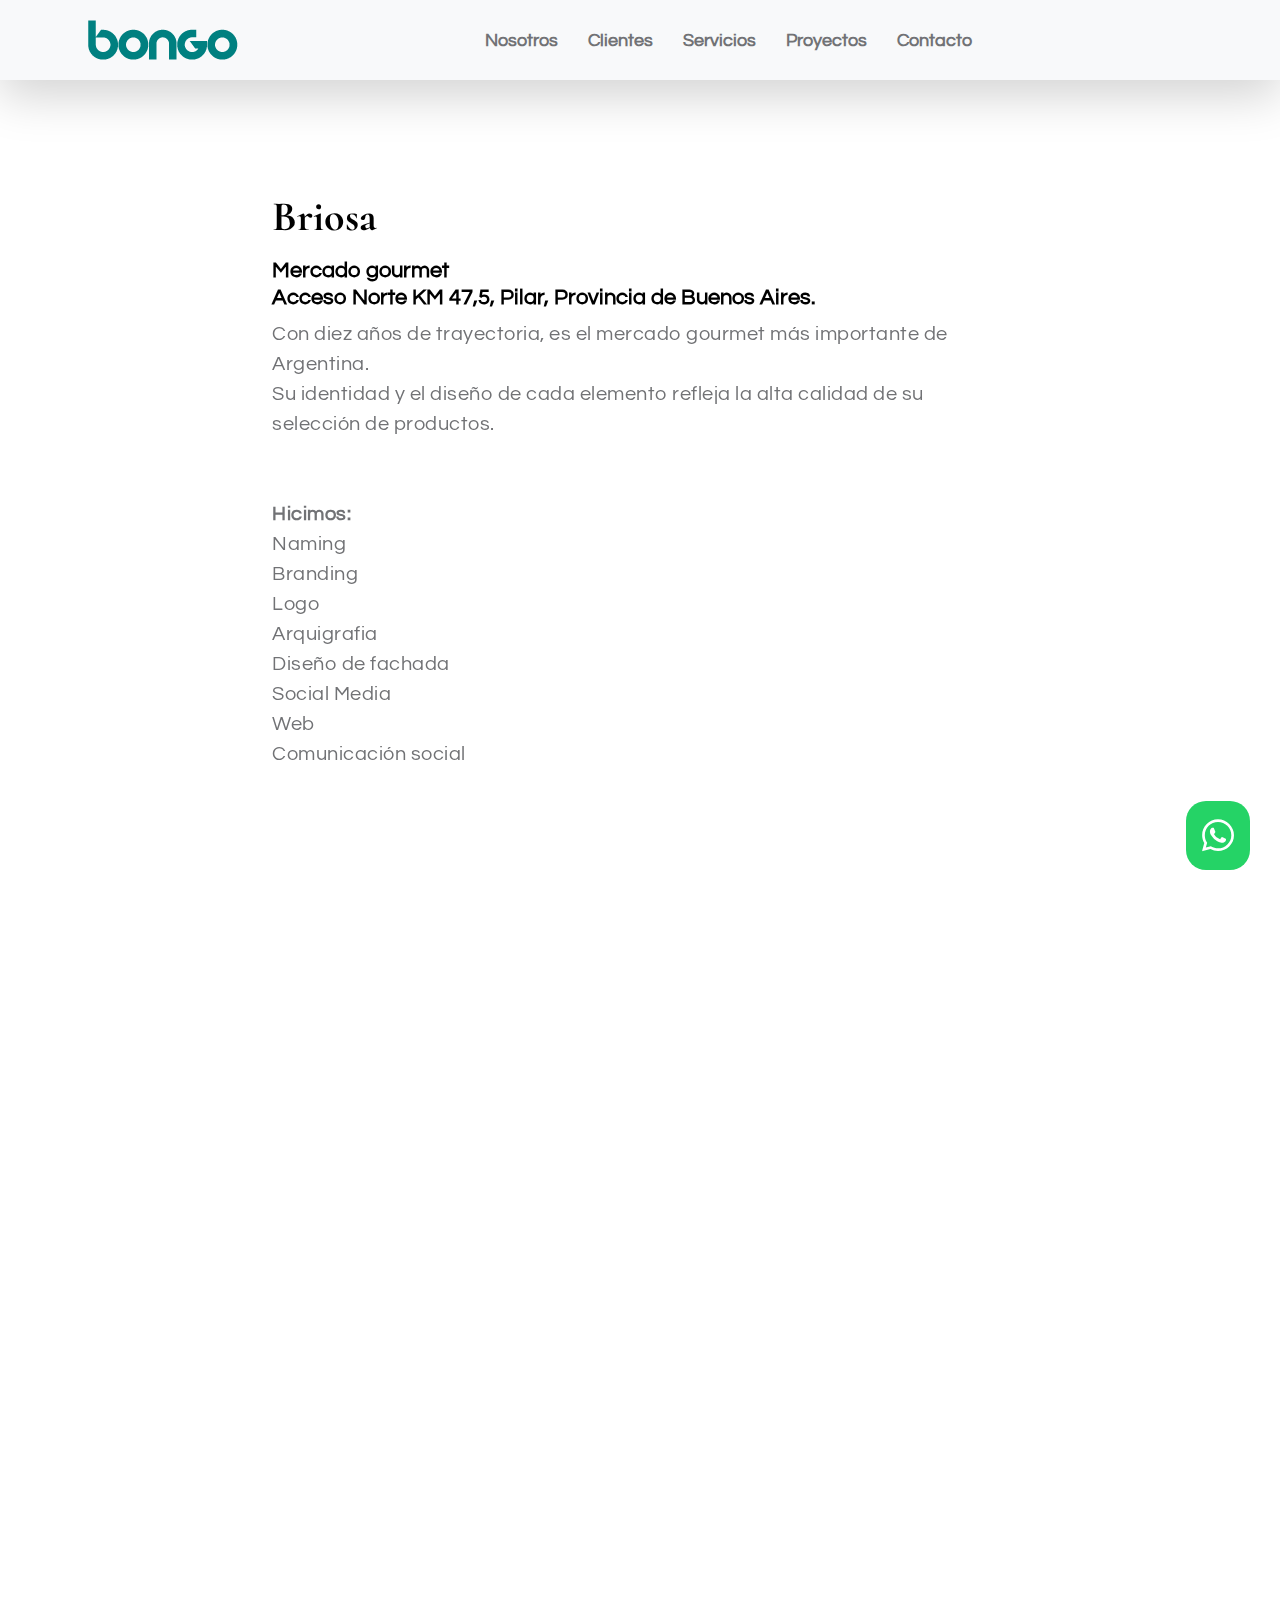
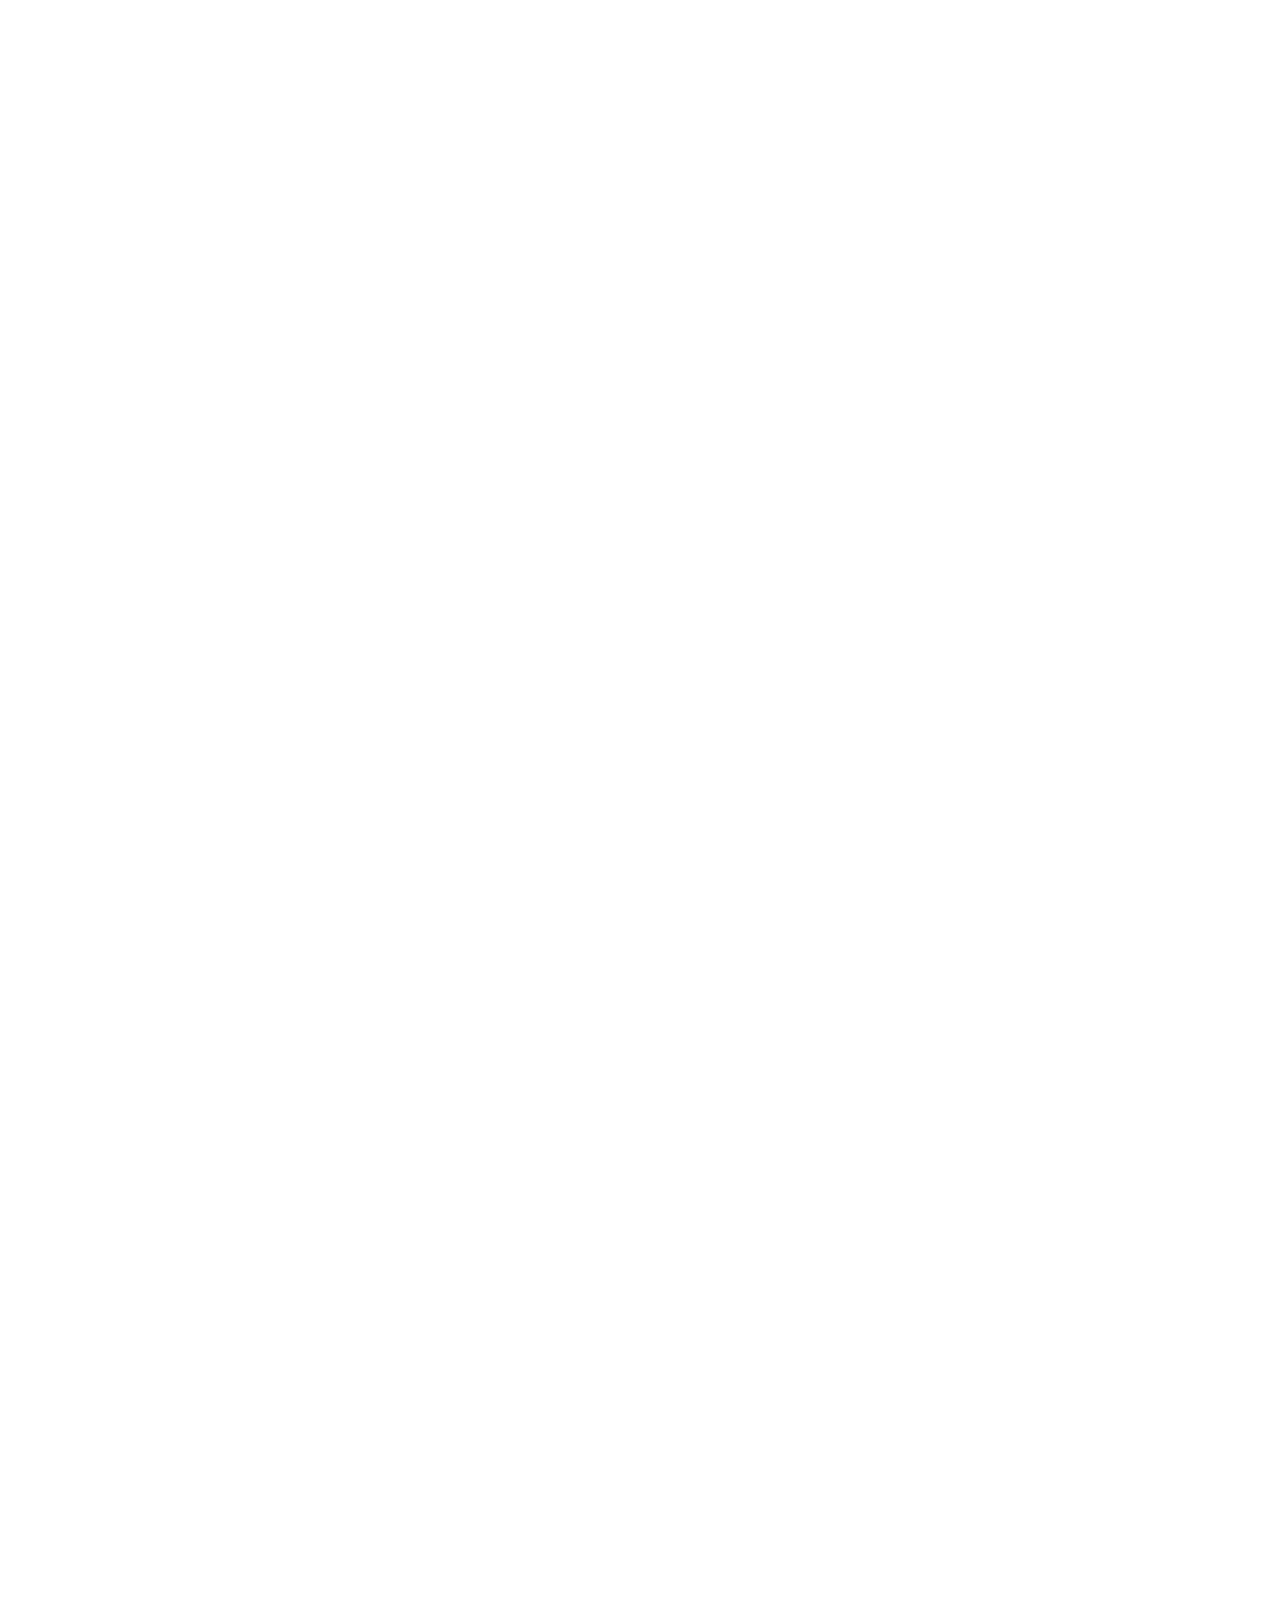
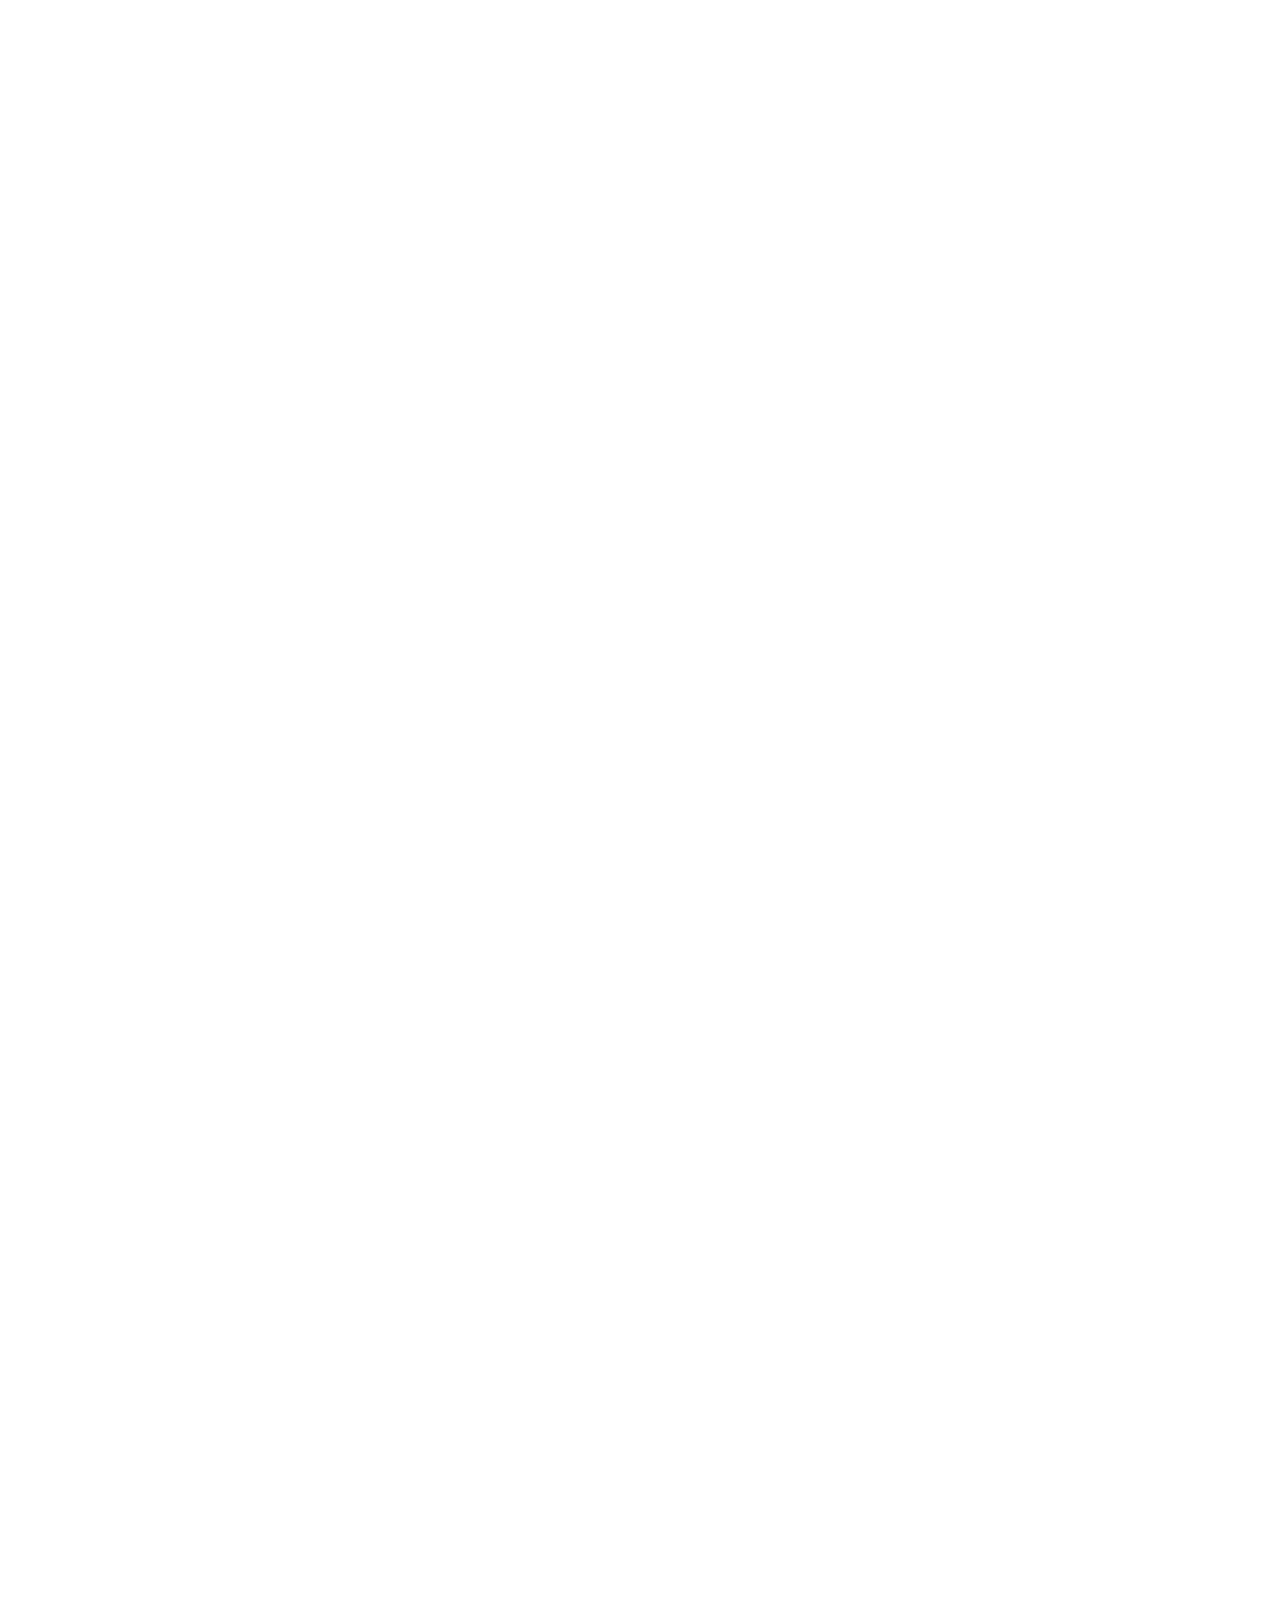
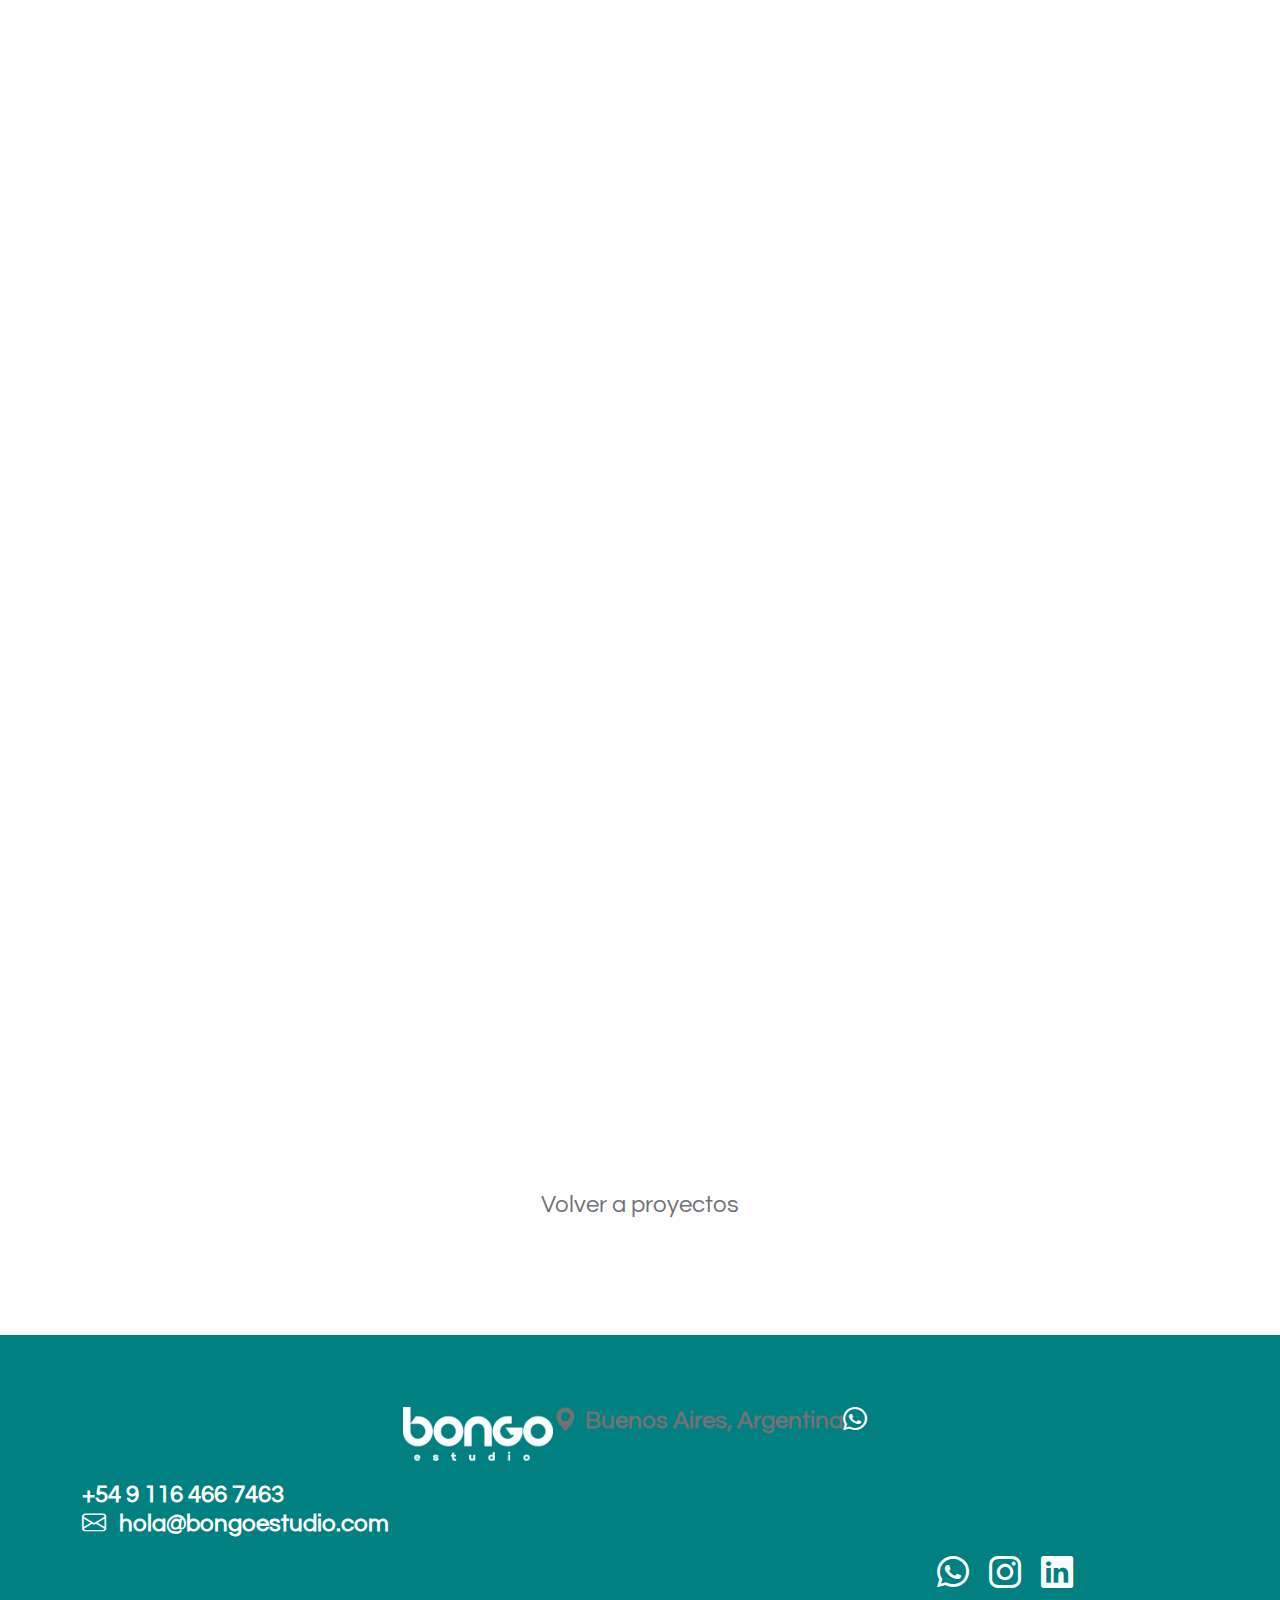
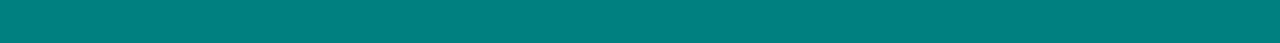
<file: briosa.html>
<!doctype html>
<html lang="es">
    <head>
        <meta charset="utf-8">
        <meta name="viewport" content="width=device-width, initial-scale=1">
        <meta name="description" content="">
        <meta name="author" content="">
        <title>BONGO Estudio</title>
        <link rel="icon" href="images/ico.ico" type="image/x-icon">
        <link href="css/bootstrap.min.css" rel="stylesheet">
        <link href="css/bootstrap-icons.css" rel="stylesheet">
        <link rel="stylesheet" href="css/magnific-popup.css">
        <link href="css/aos.css" rel="stylesheet">
        <link href="css/templatemo-nomad-force.css" rel="stylesheet">
        <link rel="preconnect" href="https://fonts.googleapis.com">
        <link rel="preconnect" href="https://fonts.gstatic.com" crossorigin>
        <link href="https://fonts.googleapis.com/css2?family=Cormorant&display=swap" rel="stylesheet">
        <link rel="preconnect" href="https://fonts.gstatic.com" crossorigin>
        <link href="https://fonts.googleapis.com/css2?family=Questrial&display=swap" rel="stylesheet">
    </head>
    
    <body>
    
        <main>
            <div id="whatsapp">
                <a href="https://wa.link/1li80u" target="_blank">
                    <svg aria-hidden="true" focusable="false" data-prefix="fab" data-icon="whatsapp" class="svg-inline--fa fa-whatsapp fa-w-14" role="img" xmlns="http://www.w3.org/2000/svg" viewBox="0 0 448 512"><path fill="currentColor" d="M380.9 97.1C339 55.1 283.2 32 223.9 32c-122.4 0-222 99.6-222 222 0 39.1 10.2 77.3 29.6 111L0 480l117.7-30.9c32.4 17.7 68.9 27 106.1 27h.1c122.3 0 224.1-99.6 224.1-222 0-59.3-25.2-115-67.1-157zm-157 341.6c-33.2 0-65.7-8.9-94-25.7l-6.7-4-69.8 18.3L72 359.2l-4.4-7c-18.5-29.4-28.2-63.3-28.2-98.2 0-101.7 82.8-184.5 184.6-184.5 49.3 0 95.6 19.2 130.4 54.1 34.8 34.9 56.2 81.2 56.1 130.5 0 101.8-84.9 184.6-186.6 184.6zm101.2-138.2c-5.5-2.8-32.8-16.2-37.9-18-5.1-1.9-8.8-2.8-12.5 2.8-3.7 5.6-14.3 18-17.6 21.8-3.2 3.7-6.5 4.2-12 1.4-32.6-16.3-54-29.1-75.5-66-5.7-9.8 5.7-9.1 16.3-30.3 1.8-3.7.9-6.9-.5-9.7-1.4-2.8-12.5-30.1-17.1-41.2-4.5-10.8-9.1-9.3-12.5-9.5-3.2-.2-6.9-.2-10.6-.2-3.7 0-9.7 1.4-14.8 6.9-5.1 5.6-19.4 19-19.4 46.3 0 27.3 19.9 53.7 22.6 57.4 2.8 3.7 39.1 59.7 94.8 83.8 35.2 15.2 49 16.5 66.6 13.9 10.7-1.6 32.8-13.4 37.4-26.4 4.6-13 4.6-24.1 3.2-26.4-1.3-2.5-5-3.9-10.5-6.6z"></path></svg>
                </a>
            </div>

            <nav class="navbar navbar-expand-lg bg-light shadow-lg">
                <div class="container">
                    <a class="navbar-brand" href="index.html">
                        <img src="images/logo.png">
                    </a>

                    <button class="navbar-toggler" type="button" data-bs-toggle="collapse" data-bs-target="#navbarNav" aria-controls="navbarNav" aria-expanded="false" aria-label="Toggle navigation">
                        <span class="navbar-toggler-icon"></span>
                    </button>

                    <div class="collapse navbar-collapse" id="navbarNav">
                        <ul class="navbar-nav mx-auto">
                            <li class="nav-item">
                                <a class="nav-link" href="index.html#about">Nosotros</a>
                            </li>
                            <li class="nav-item">
                                <a class="nav-link" href="index.html#client">Clientes</a>
                            </li>
                            <li class="nav-item">
                                <a class="nav-link" href="index.html#services">Servicios</a>
                            </li>
                            <li class="nav-item">
                                <a class="nav-link" href="index.html#trabajos">Proyectos</a>
                            </li>
                            <li class="nav-item">
                                <a class="nav-link" href="index.html#contact">Contacto</a>
                            </li>
                        </ul>
                    </div>
                </div>
            </nav>

            <section class="news-detail section-padding">
                <div class="container">
                    <div class="row">
                        <div class="col-lg-8 col-10 mx-auto">
                            <h2 class="mb-3" data-aos="fade-up">
                                Briosa
                            </h2>
                            <h6 data-aos="fade-up">
                                Mercado gourmet<br>
                                Acceso Norte KM 47,5, Pilar, Provincia de Buenos Aires.
                            </h6>
                            <p class="me-4" data-aos="fade-up">
                                Con diez años de trayectoria, es el mercado gourmet más importante de Argentina.<br>
                                Su identidad y el diseño de cada elemento refleja la alta calidad de su selección de productos.<br>
                                <br><br>
                                <b>Hicimos:</b><br> 
                                Naming<br>
                                Branding<br>
                                Logo<br>
                                Arquigrafia<br>
                                Diseño de fachada<br>
                                Social Media<br>
                                Web<br>
                                Comunicación social</p>
                            <div class="clearfix my-4 mt-lg-0 mt-5">
                                <div class="col-md-12 float-md-end mb-3 ms-md-3" data-aos="fade-up" style="display: grid;justify-items: center;">
                                    <img src="images/portfolio/briosa/b_01.jpg" class="img-fluid news-image" style="width: 100%;padding-top: 2%;">
                                    <img src="images/portfolio/briosa/b_02.jpg" class="img-fluid news-image" style="width: 100%;padding-top: 2%;">
                                    <img src="images/portfolio/briosa/b_03.jpg" class="img-fluid news-image" style="width: 100%;padding-top: 2%;">
                                    <img src="images/portfolio/briosa/b_04.jpg" class="img-fluid news-image" style="width: 100%;padding-top: 2%;">
                                    <img src="images/portfolio/briosa/b_05.jpg" class="img-fluid news-image" style="width: 100%;padding-top: 2%;">
                                    <img src="images/portfolio/briosa/b_06.jpg" class="img-fluid news-image" style="width: 100%;padding-top: 2%;">
                                    <img src="images/portfolio/briosa/b_07.jpg" class="img-fluid news-image" style="width: 100%;padding-top: 2%;">
                                    <img src="images/portfolio/briosa/b_08.jpg" class="img-fluid news-image" style="width: 100%;padding-top: 2%;">
                                    <img src="images/portfolio/briosa/b_09.jpg" class="img-fluid news-image" style="width: 100%;padding-top: 2%;">
                                </div>
                            </div>
                            <a href="index.html#trabajos" style="font-size: 24px; display: flex;justify-content: center;">
                                Volver a proyectos
                            </h6>
                        </div>

                    </div>
                </div>
            </section>

            <footer class="site-footer">
                <div class="container">
                    <div class="row">
    
                        <div class="col-12">
                            <h5 class="text-white">
                                <i><img src="images/logo-blanco.png" style="width: 150px; padding-bottom: 20px;"></i><br>
                                <i class="bi-geo-alt-fill me-2"></i>
                                    Buenos Aires, Argentina<br>
                                <i class="bi bi-whatsapp me-2"></i>
                                    <a href="https://wa.link/1li80u" target="_blank" style="color: white;">+54 9 116 466 7463</a><br>
                                <i class="bi bi-envelope me-2"></i>
                                <a href="mailto:hola@bongoestudio.com" target="_blank" style="color: white;">
                                    hola@bongoestudio.com<br>
                                </a>
                            </h5>
                        </div>
    
                        <div class="col-lg-3 col-5 ms-auto">
                            <ul class="social-icon">
                                <!-- <li><a href="#" class="social-icon-link bi-facebook"></a></li>
    
                                <li><a href="#" class="social-icon-link bi-twitter"></a></li> -->
    
                                <li><a href="https://wa.link/1li80u" target="_blank" class="social-icon-link bi-whatsapp"></a></li>
    
                                <li><a href="https://www.instagram.com/bongoestudio" target="_blank" class="social-icon-link bi-instagram"></a></li>
    
                                <li><a href="https://www.linkedin.com/company/bongo-estudio-creativo/" target="_blank" class="social-icon-link bi-linkedin"></a></li>
                            </ul>
                        </div>
    
                    </div>
                </section>
            </footer>

        <!-- JAVASCRIPT FILES -->
        <script src="js/jquery.min.js"></script>
        <script src="js/bootstrap.bundle.min.js"></script>
        <script src="js/jquery.sticky.js"></script>
        <script src="js/aos.js"></script>
        <script src="js/jquery.magnific-popup.min.js"></script>
        <script src="js/magnific-popup-options.js"></script>
        <script src="js/scrollspy.min.js"></script>
        <script src="js/custom.js"></script>

    </body>
</html>
</file>
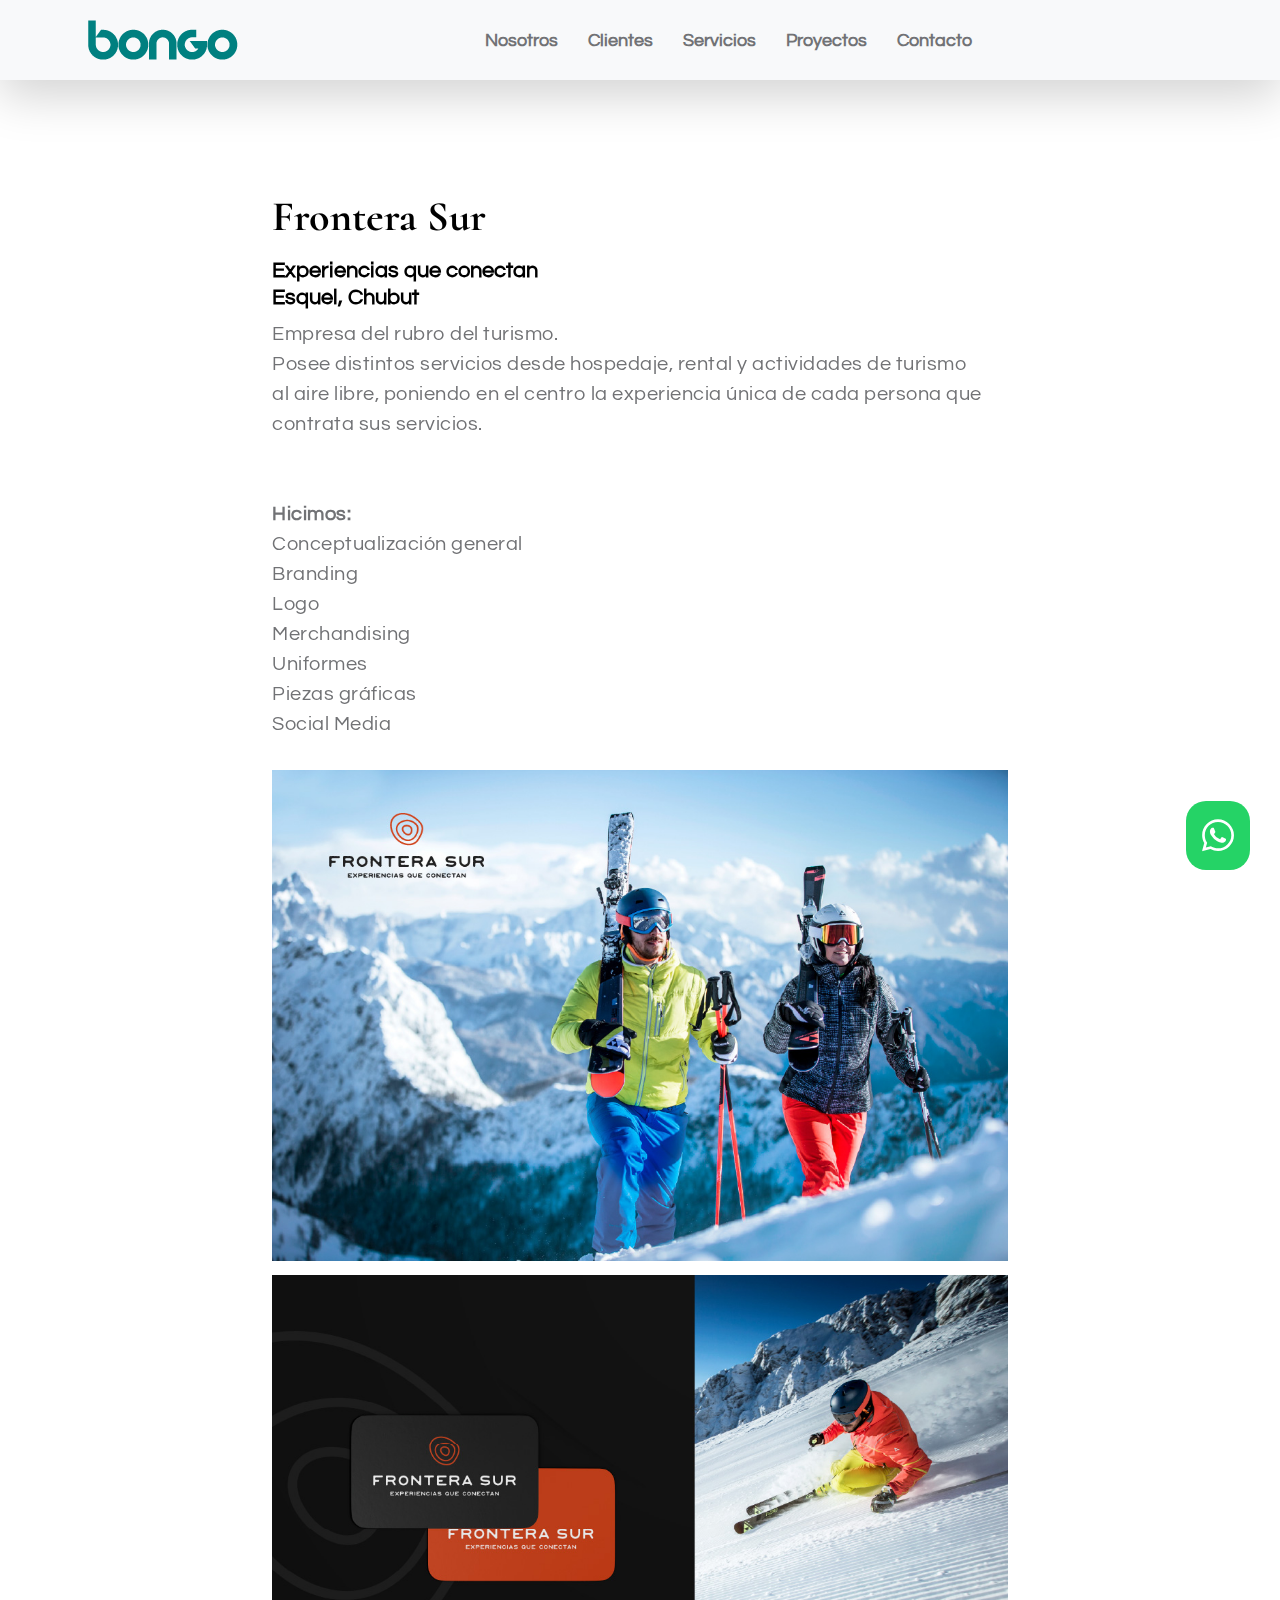
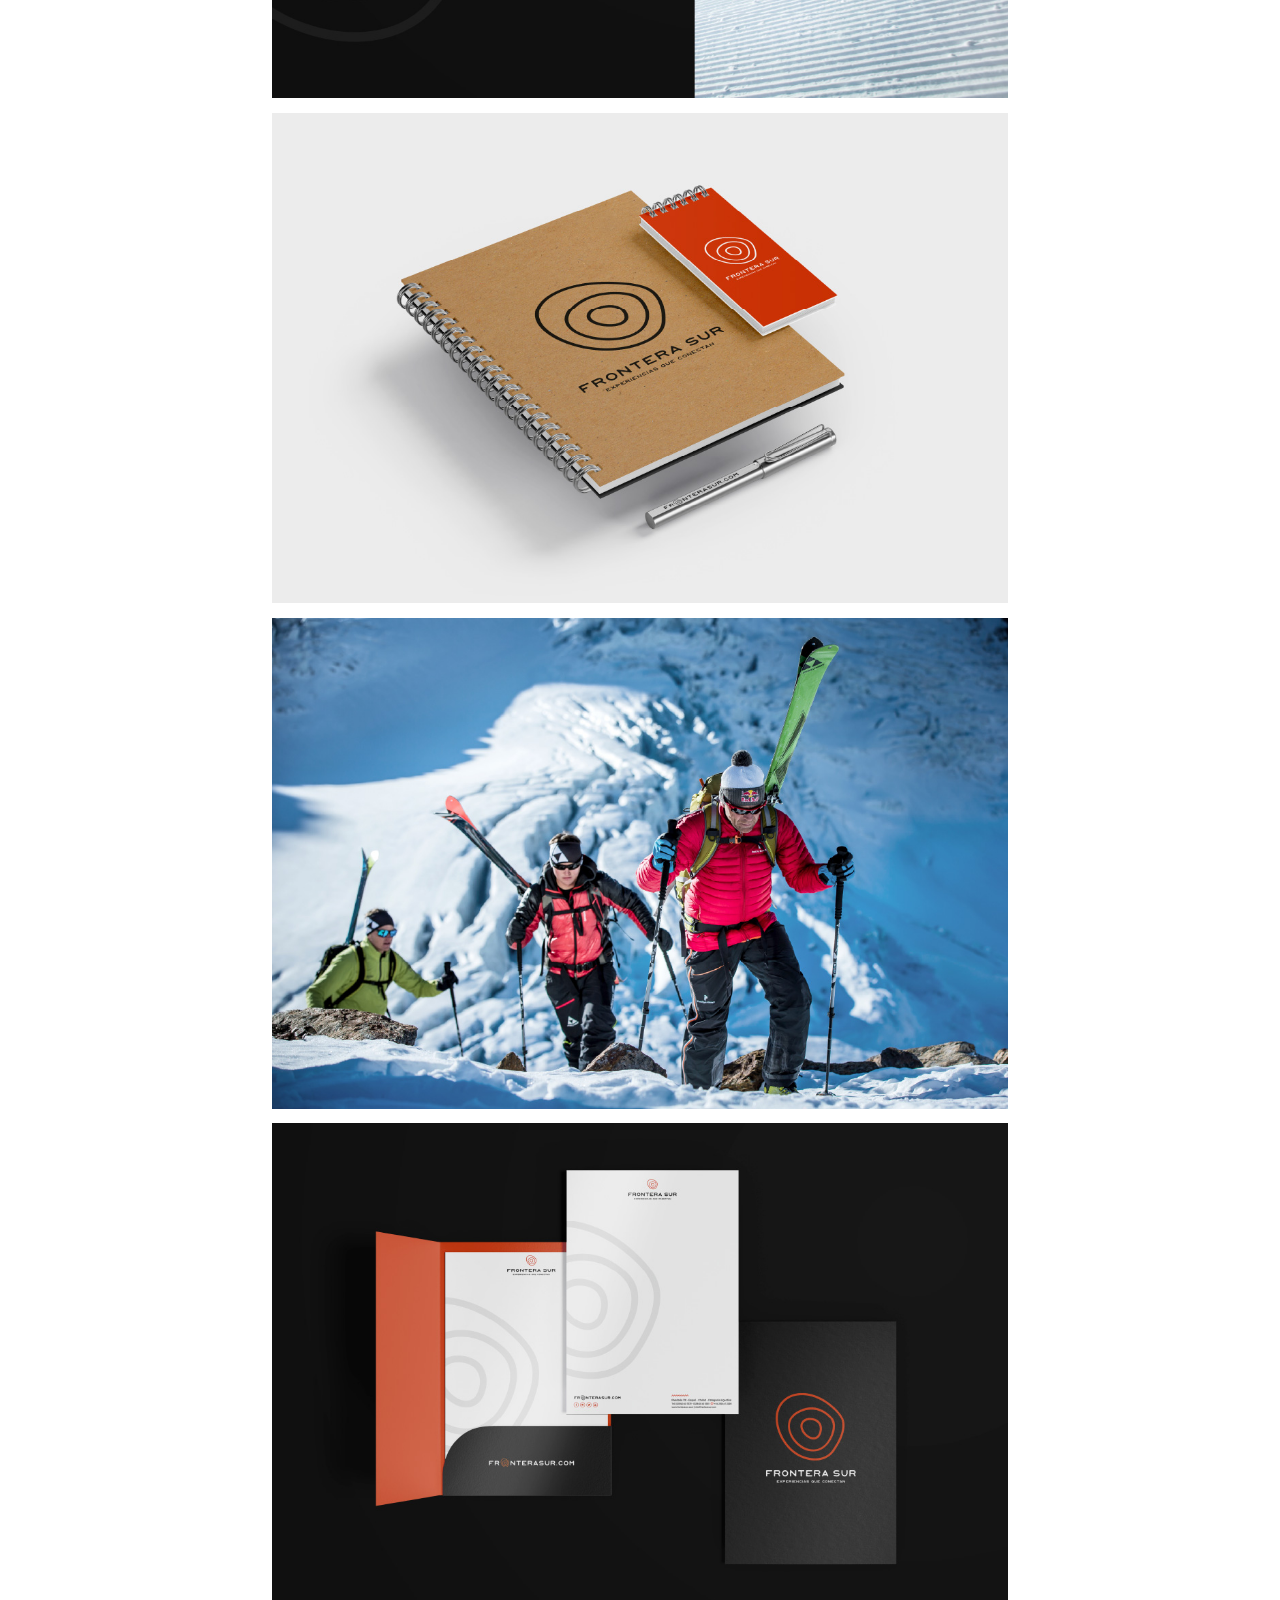
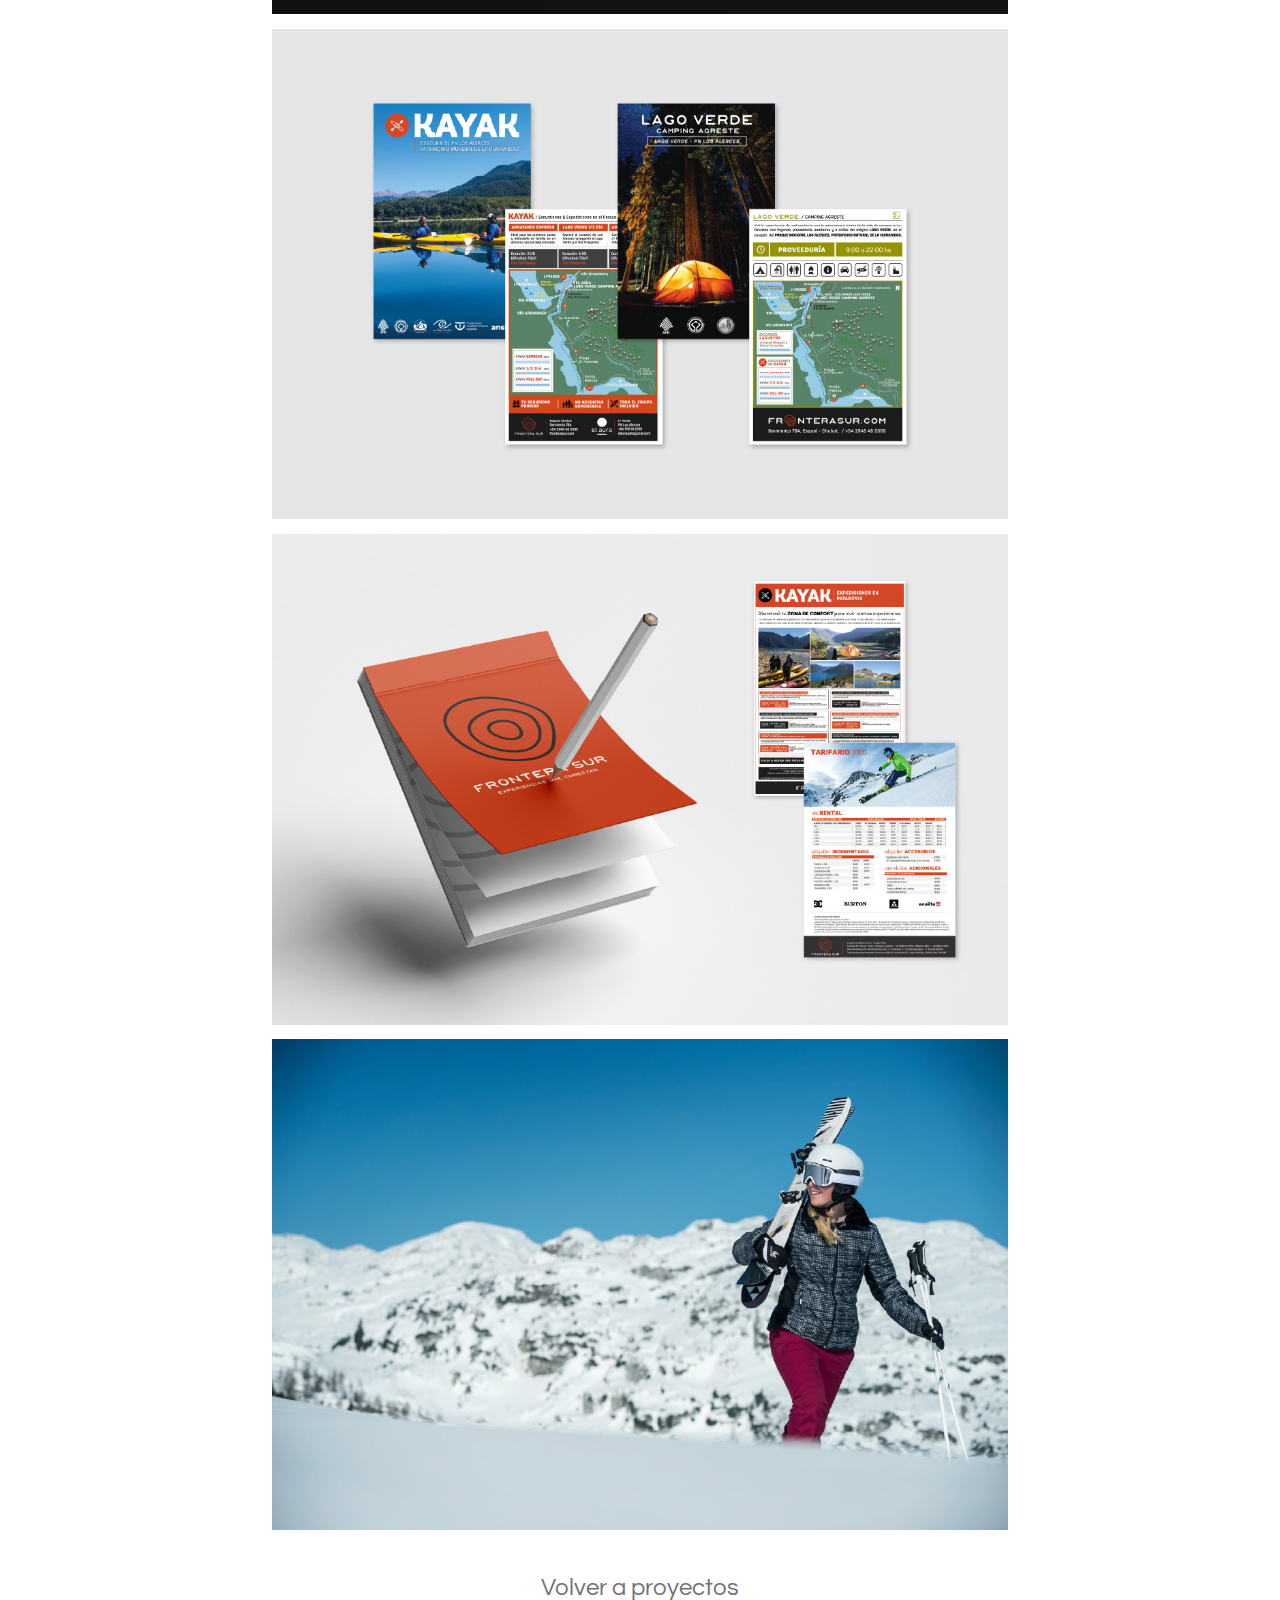
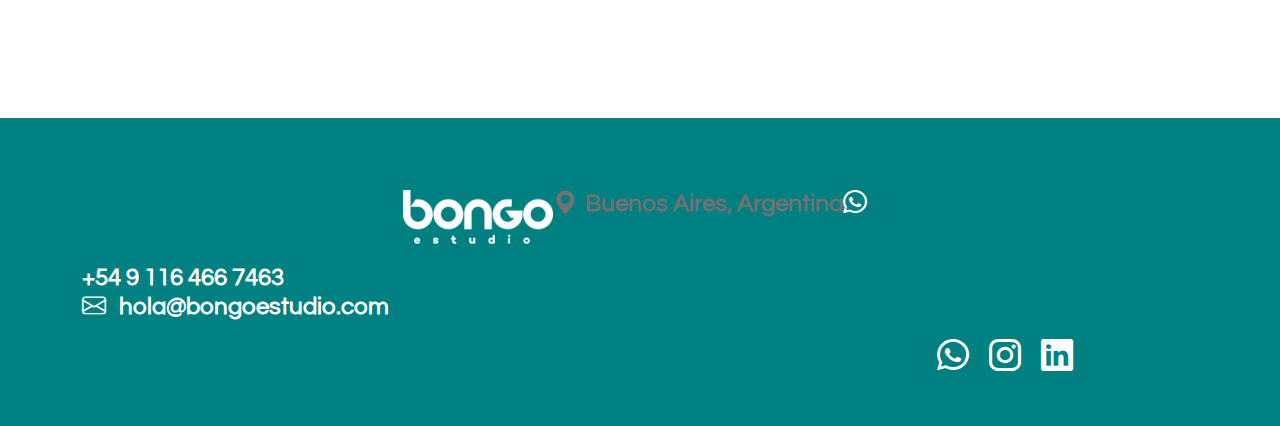
<file: fronterasur.html>
<!doctype html>
<html lang="es">
    <head>
        <meta charset="utf-8">
        <meta name="viewport" content="width=device-width, initial-scale=1">
        <meta name="description" content="">
        <meta name="author" content="">
        <title>BONGO Estudio</title>
        <link rel="icon" href="images/ico.ico" type="image/x-icon">
        <link href="css/bootstrap.min.css" rel="stylesheet">
        <link href="css/bootstrap-icons.css" rel="stylesheet">
        <link rel="stylesheet" href="css/magnific-popup.css">
        <link href="css/aos.css" rel="stylesheet">
        <link href="css/templatemo-nomad-force.css" rel="stylesheet">
        <link rel="preconnect" href="https://fonts.googleapis.com">
        <link rel="preconnect" href="https://fonts.gstatic.com" crossorigin>
        <link href="https://fonts.googleapis.com/css2?family=Cormorant&display=swap" rel="stylesheet">
        <link rel="preconnect" href="https://fonts.gstatic.com" crossorigin>
        <link href="https://fonts.googleapis.com/css2?family=Questrial&display=swap" rel="stylesheet">
    </head>
    
    <body>
    
        <main>
            <div id="whatsapp">
                <a href="https://wa.link/1li80u" target="_blank">
                    <svg aria-hidden="true" focusable="false" data-prefix="fab" data-icon="whatsapp" class="svg-inline--fa fa-whatsapp fa-w-14" role="img" xmlns="http://www.w3.org/2000/svg" viewBox="0 0 448 512"><path fill="currentColor" d="M380.9 97.1C339 55.1 283.2 32 223.9 32c-122.4 0-222 99.6-222 222 0 39.1 10.2 77.3 29.6 111L0 480l117.7-30.9c32.4 17.7 68.9 27 106.1 27h.1c122.3 0 224.1-99.6 224.1-222 0-59.3-25.2-115-67.1-157zm-157 341.6c-33.2 0-65.7-8.9-94-25.7l-6.7-4-69.8 18.3L72 359.2l-4.4-7c-18.5-29.4-28.2-63.3-28.2-98.2 0-101.7 82.8-184.5 184.6-184.5 49.3 0 95.6 19.2 130.4 54.1 34.8 34.9 56.2 81.2 56.1 130.5 0 101.8-84.9 184.6-186.6 184.6zm101.2-138.2c-5.5-2.8-32.8-16.2-37.9-18-5.1-1.9-8.8-2.8-12.5 2.8-3.7 5.6-14.3 18-17.6 21.8-3.2 3.7-6.5 4.2-12 1.4-32.6-16.3-54-29.1-75.5-66-5.7-9.8 5.7-9.1 16.3-30.3 1.8-3.7.9-6.9-.5-9.7-1.4-2.8-12.5-30.1-17.1-41.2-4.5-10.8-9.1-9.3-12.5-9.5-3.2-.2-6.9-.2-10.6-.2-3.7 0-9.7 1.4-14.8 6.9-5.1 5.6-19.4 19-19.4 46.3 0 27.3 19.9 53.7 22.6 57.4 2.8 3.7 39.1 59.7 94.8 83.8 35.2 15.2 49 16.5 66.6 13.9 10.7-1.6 32.8-13.4 37.4-26.4 4.6-13 4.6-24.1 3.2-26.4-1.3-2.5-5-3.9-10.5-6.6z"></path></svg>
                </a>
            </div>

            <nav class="navbar navbar-expand-lg bg-light shadow-lg">
                <div class="container">
                    <a class="navbar-brand" href="index.html">
                        <img src="images/logo.png">
                    </a>

                    <button class="navbar-toggler" type="button" data-bs-toggle="collapse" data-bs-target="#navbarNav" aria-controls="navbarNav" aria-expanded="false" aria-label="Toggle navigation">
                        <span class="navbar-toggler-icon"></span>
                    </button>

                    <div class="collapse navbar-collapse" id="navbarNav">
                        <ul class="navbar-nav mx-auto">
                            <li class="nav-item">
                                <a class="nav-link" href="index.html#about">Nosotros</a>
                            </li>
                            <li class="nav-item">
                                <a class="nav-link" href="index.html#client">Clientes</a>
                            </li>
                            <li class="nav-item">
                                <a class="nav-link" href="index.html#services">Servicios</a>
                            </li>
                            <li class="nav-item">
                                <a class="nav-link" href="index.html#trabajos">Proyectos</a>
                            </li>
                            <li class="nav-item">
                                <a class="nav-link" href="index.html#contact">Contacto</a>
                            </li>
                        </ul>
                    </div>
                </div>
            </nav>

            <section class="news-detail section-padding">
                <div class="container">
                    <div class="row">
                        <div class="col-lg-8 col-10 mx-auto">
                            <h2 class="mb-3" data-aos="fade-up">
                                Frontera Sur
                            </h2>
                            <h6 data-aos="fade-up">
                                Experiencias que conectan<br>
                                Esquel, Chubut
                            </h6>
                            <p class="me-4" data-aos="fade-up">
                                Empresa del rubro del turismo.<br>
                                Posee distintos servicios desde hospedaje, rental y actividades de turismo al aire libre, poniendo en el centro la experiencia única de cada persona que contrata sus servicios.<br>
                                <br><br>
                                <b>Hicimos:</b><br> 
                                Conceptualización general<br>
                                Branding<br>
                                Logo<br>
                                Merchandising<br>
                                Uniformes<br>
                                Piezas gráficas<br>
                                Social Media</p>
                            <div class="clearfix my-4 mt-lg-0 mt-5">
                                <div class="col-md-12 float-md-end mb-3 ms-md-3" data-aos="fade-up" style="display: grid;justify-items: center;">
                                    <img src="images/portfolio/fronterasur/f_01.jpg" class="img-fluid news-image" style="width: 100%;padding-top: 2%;">
                                    <img src="images/portfolio/fronterasur/f_02.jpg" class="img-fluid news-image" style="width: 100%;padding-top: 2%;">
                                    <img src="images/portfolio/fronterasur/f_03.jpg" class="img-fluid news-image" style="width: 100%;padding-top: 2%;">
                                    <img src="images/portfolio/fronterasur/f_04.jpg" class="img-fluid news-image" style="width: 100%;padding-top: 2%;">
                                    <img src="images/portfolio/fronterasur/f_05.jpg" class="img-fluid news-image" style="width: 100%;padding-top: 2%;">
                                    <img src="images/portfolio/fronterasur/f_06.jpg" class="img-fluid news-image" style="width: 100%;padding-top: 2%;">
                                    <img src="images/portfolio/fronterasur/f_07.jpg" class="img-fluid news-image" style="width: 100%;padding-top: 2%;">
                                    <img src="images/portfolio/fronterasur/f_08.jpg" class="img-fluid news-image" style="width: 100%;padding-top: 2%;">
                                </div>
                            </div>
                            <a href="index.html#trabajos" style="font-size: 24px; display: flex;justify-content: center;">
                                Volver a proyectos
                            </h6>
                        </div>

                    </div>
                </div>
            </section>

            <footer class="site-footer">
                <div class="container">
                    <div class="row">
    
                        <div class="col-12">
                            <h5 class="text-white">
                                <i><img src="images/logo-blanco.png" style="width: 150px; padding-bottom: 20px;"></i><br>
                                <i class="bi-geo-alt-fill me-2"></i>
                                    Buenos Aires, Argentina<br>
                                <i class="bi bi-whatsapp me-2"></i>
                                    <a href="https://wa.link/1li80u" target="_blank" style="color: white;">+54 9 116 466 7463</a><br>
                                <i class="bi bi-envelope me-2"></i>
                                <a href="mailto:hola@bongoestudio.com" target="_blank" style="color: white;">
                                    hola@bongoestudio.com<br>
                                </a>
                            </h5>
                        </div>
    
                        <div class="col-lg-3 col-5 ms-auto">
                            <ul class="social-icon">
                                <!-- <li><a href="#" class="social-icon-link bi-facebook"></a></li>
    
                                <li><a href="#" class="social-icon-link bi-twitter"></a></li> -->
    
                                <li><a href="https://wa.link/1li80u" target="_blank" class="social-icon-link bi-whatsapp"></a></li>
    
                                <li><a href="https://www.instagram.com/bongoestudio" target="_blank" class="social-icon-link bi-instagram"></a></li>
    
                                <li><a href="https://www.linkedin.com/company/bongo-estudio-creativo/" target="_blank" class="social-icon-link bi-linkedin"></a></li>
                            </ul>
                        </div>
    
                    </div>
                </section>
            </footer>

        <!-- JAVASCRIPT FILES -->
        <script src="js/jquery.min.js"></script>
        <script src="js/bootstrap.bundle.min.js"></script>
        <script src="js/jquery.sticky.js"></script>
        <script src="js/aos.js"></script>
        <script src="js/jquery.magnific-popup.min.js"></script>
        <script src="js/magnific-popup-options.js"></script>
        <script src="js/scrollspy.min.js"></script>
        <script src="js/custom.js"></script>

    </body>
</html>
</file>
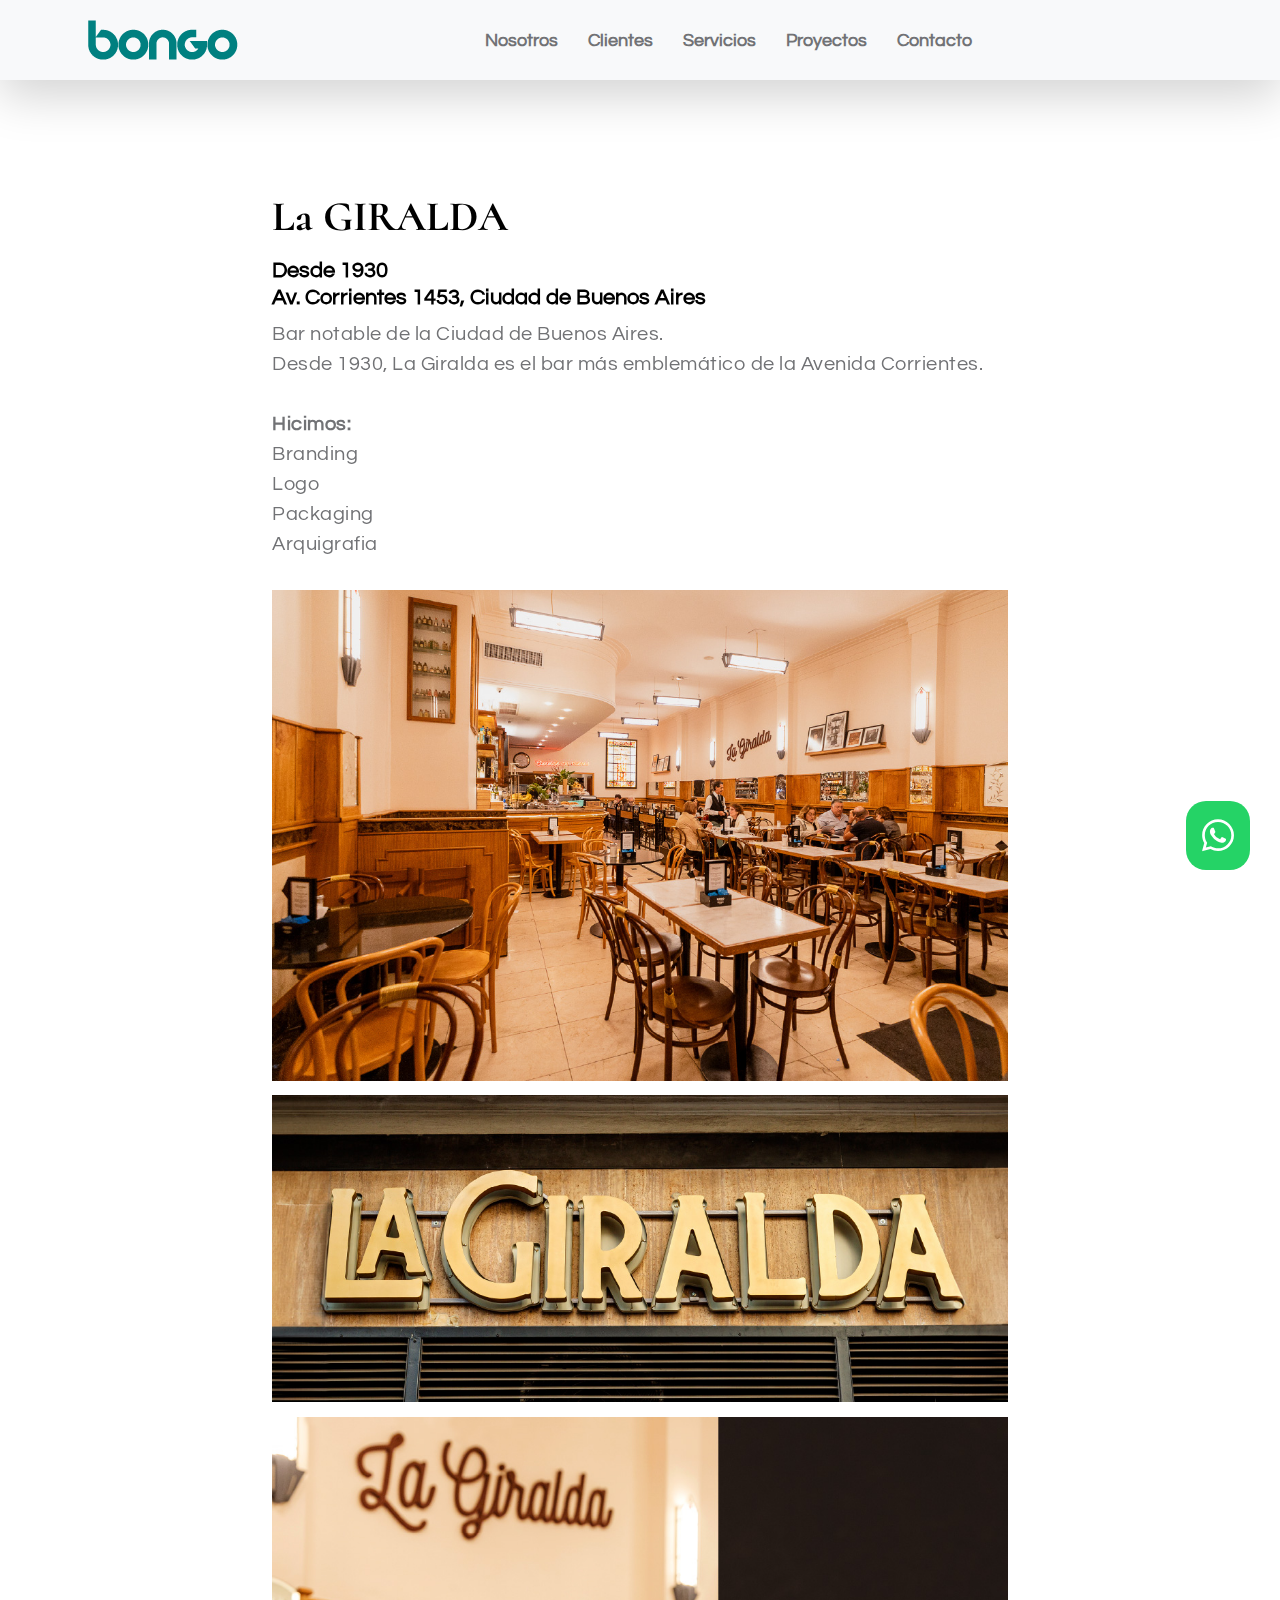
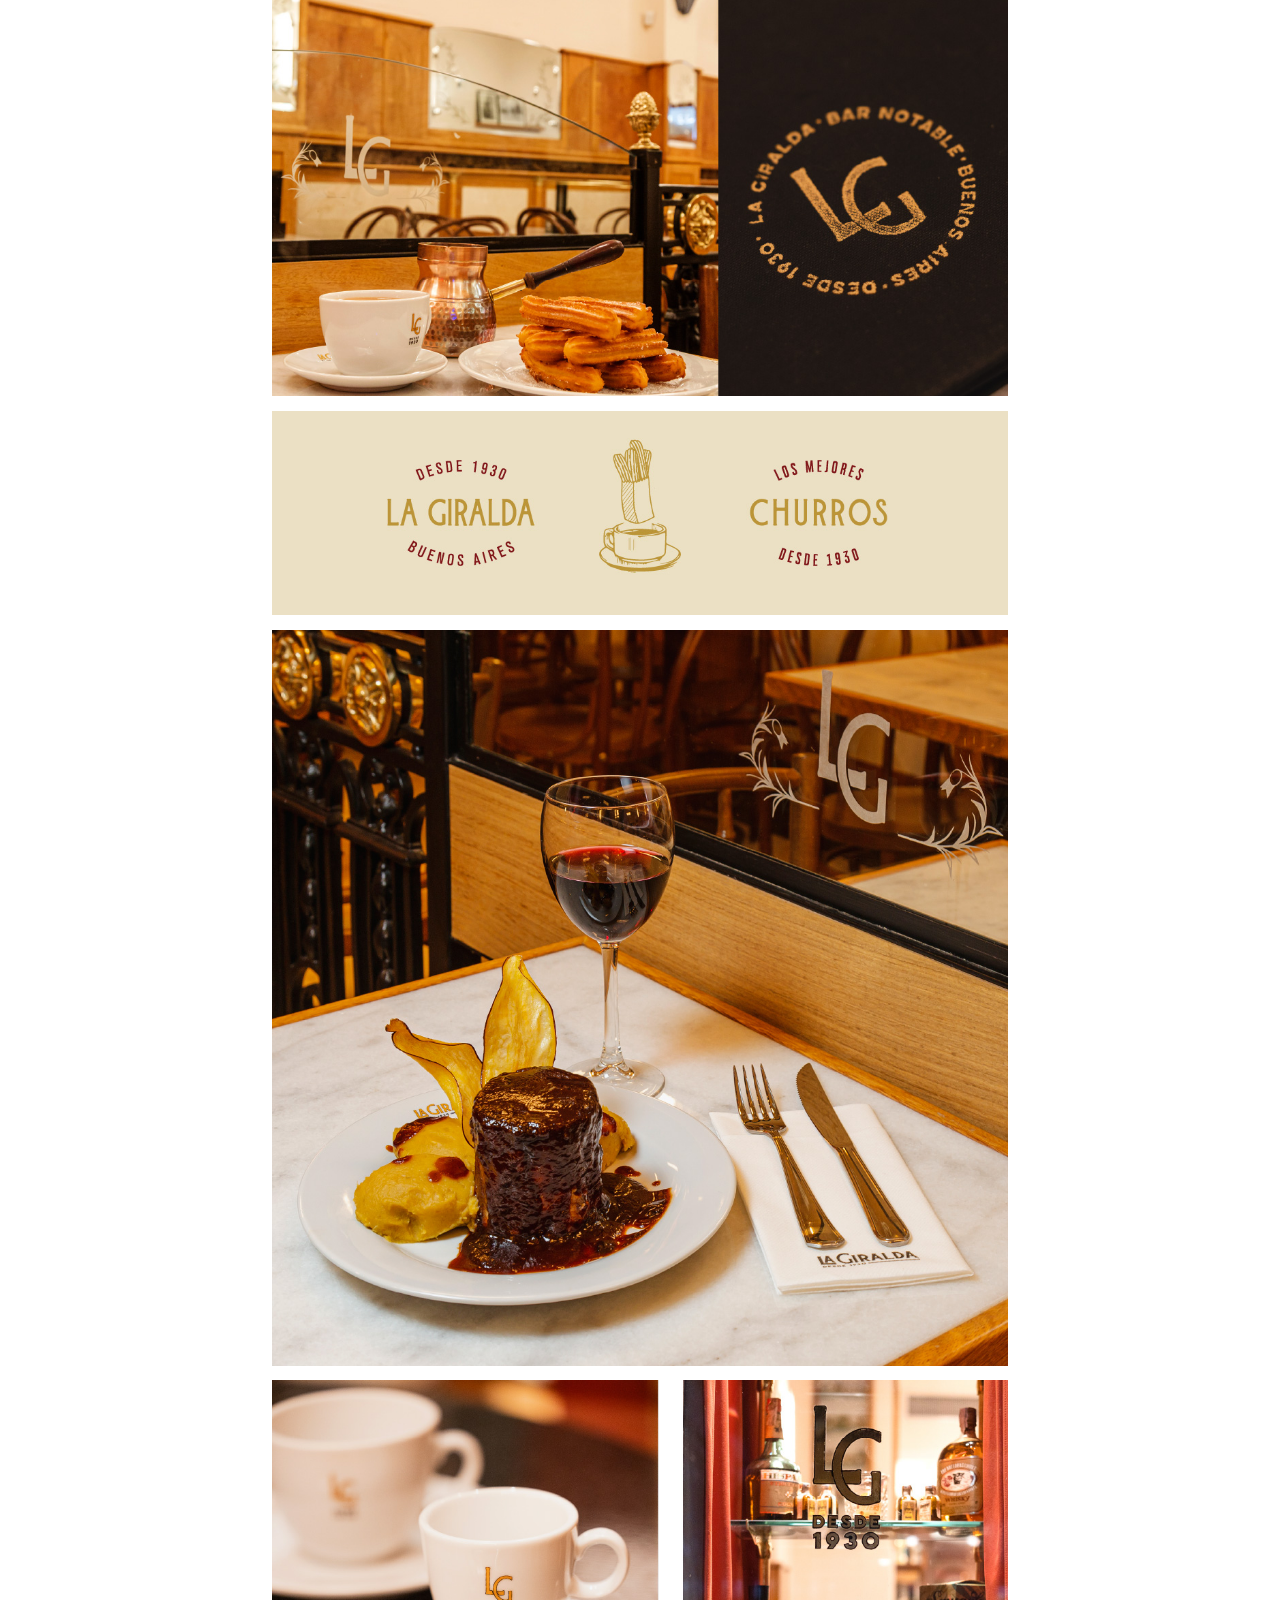
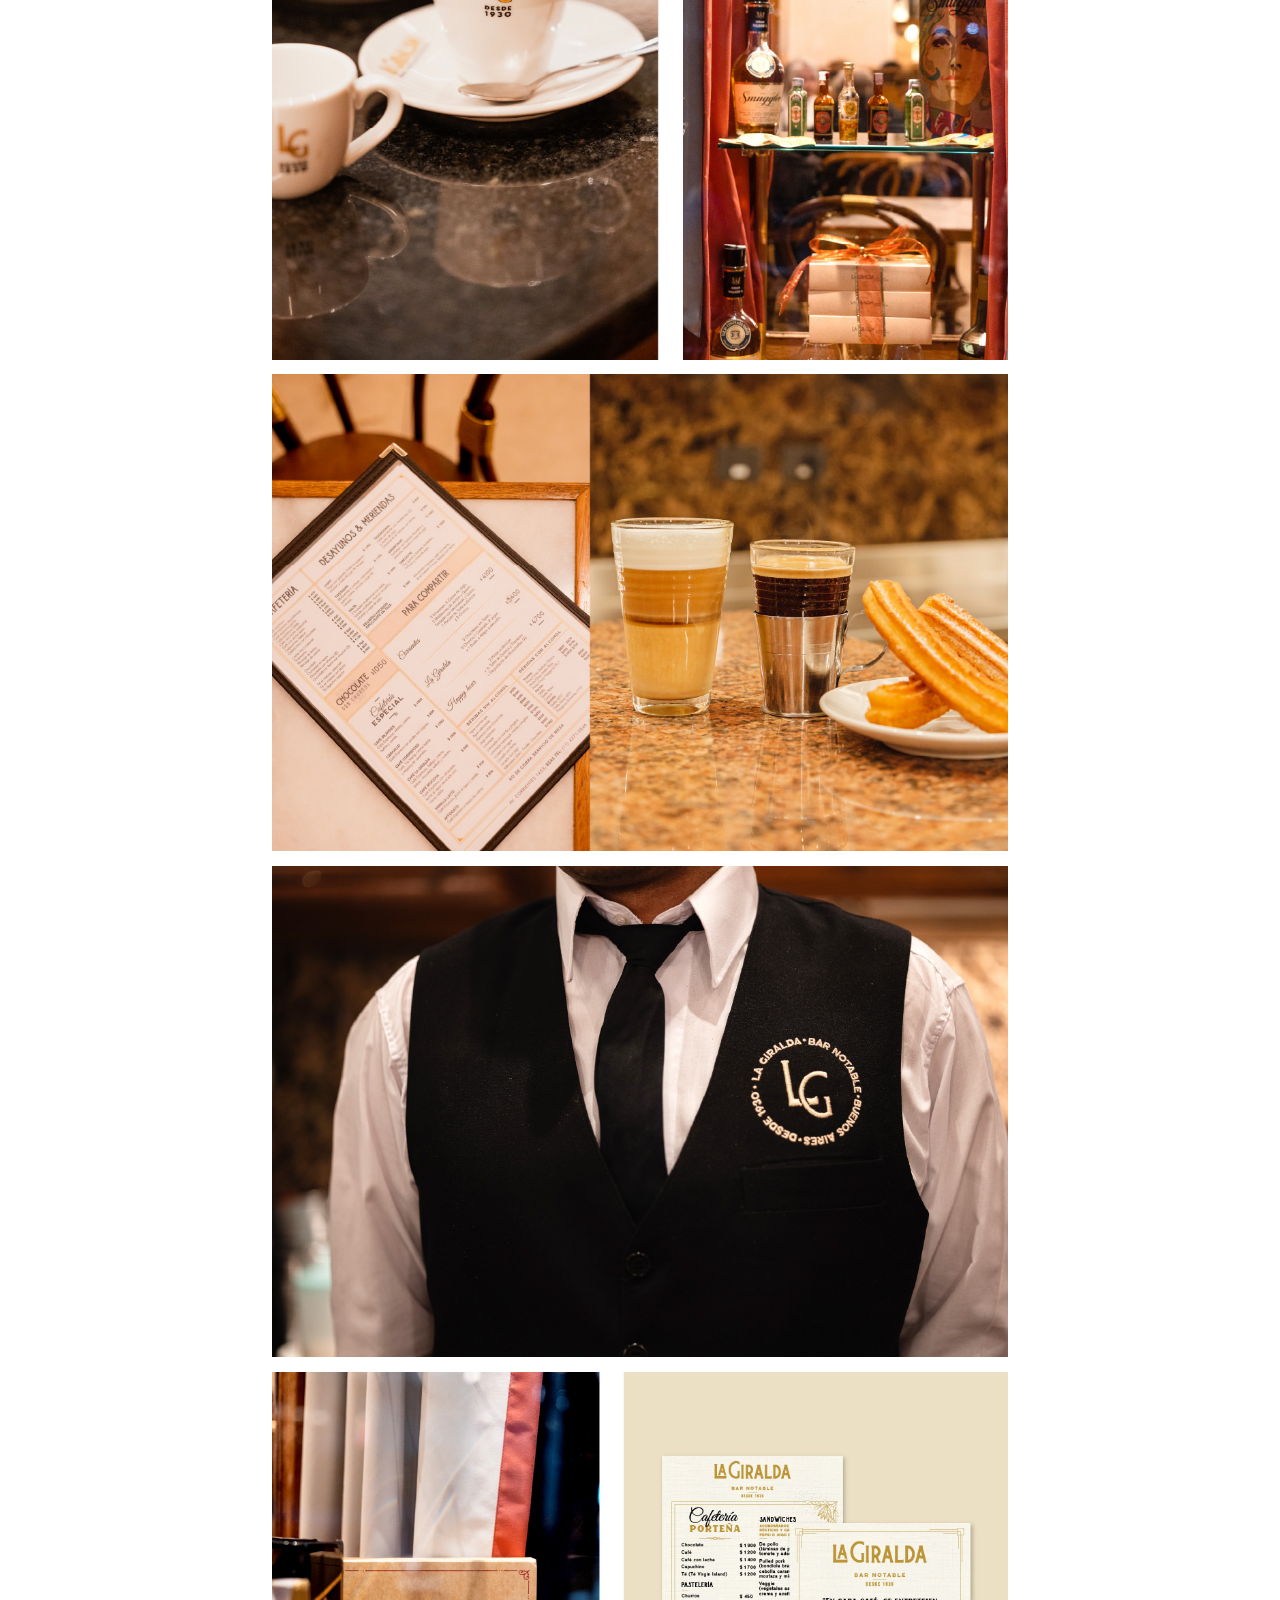
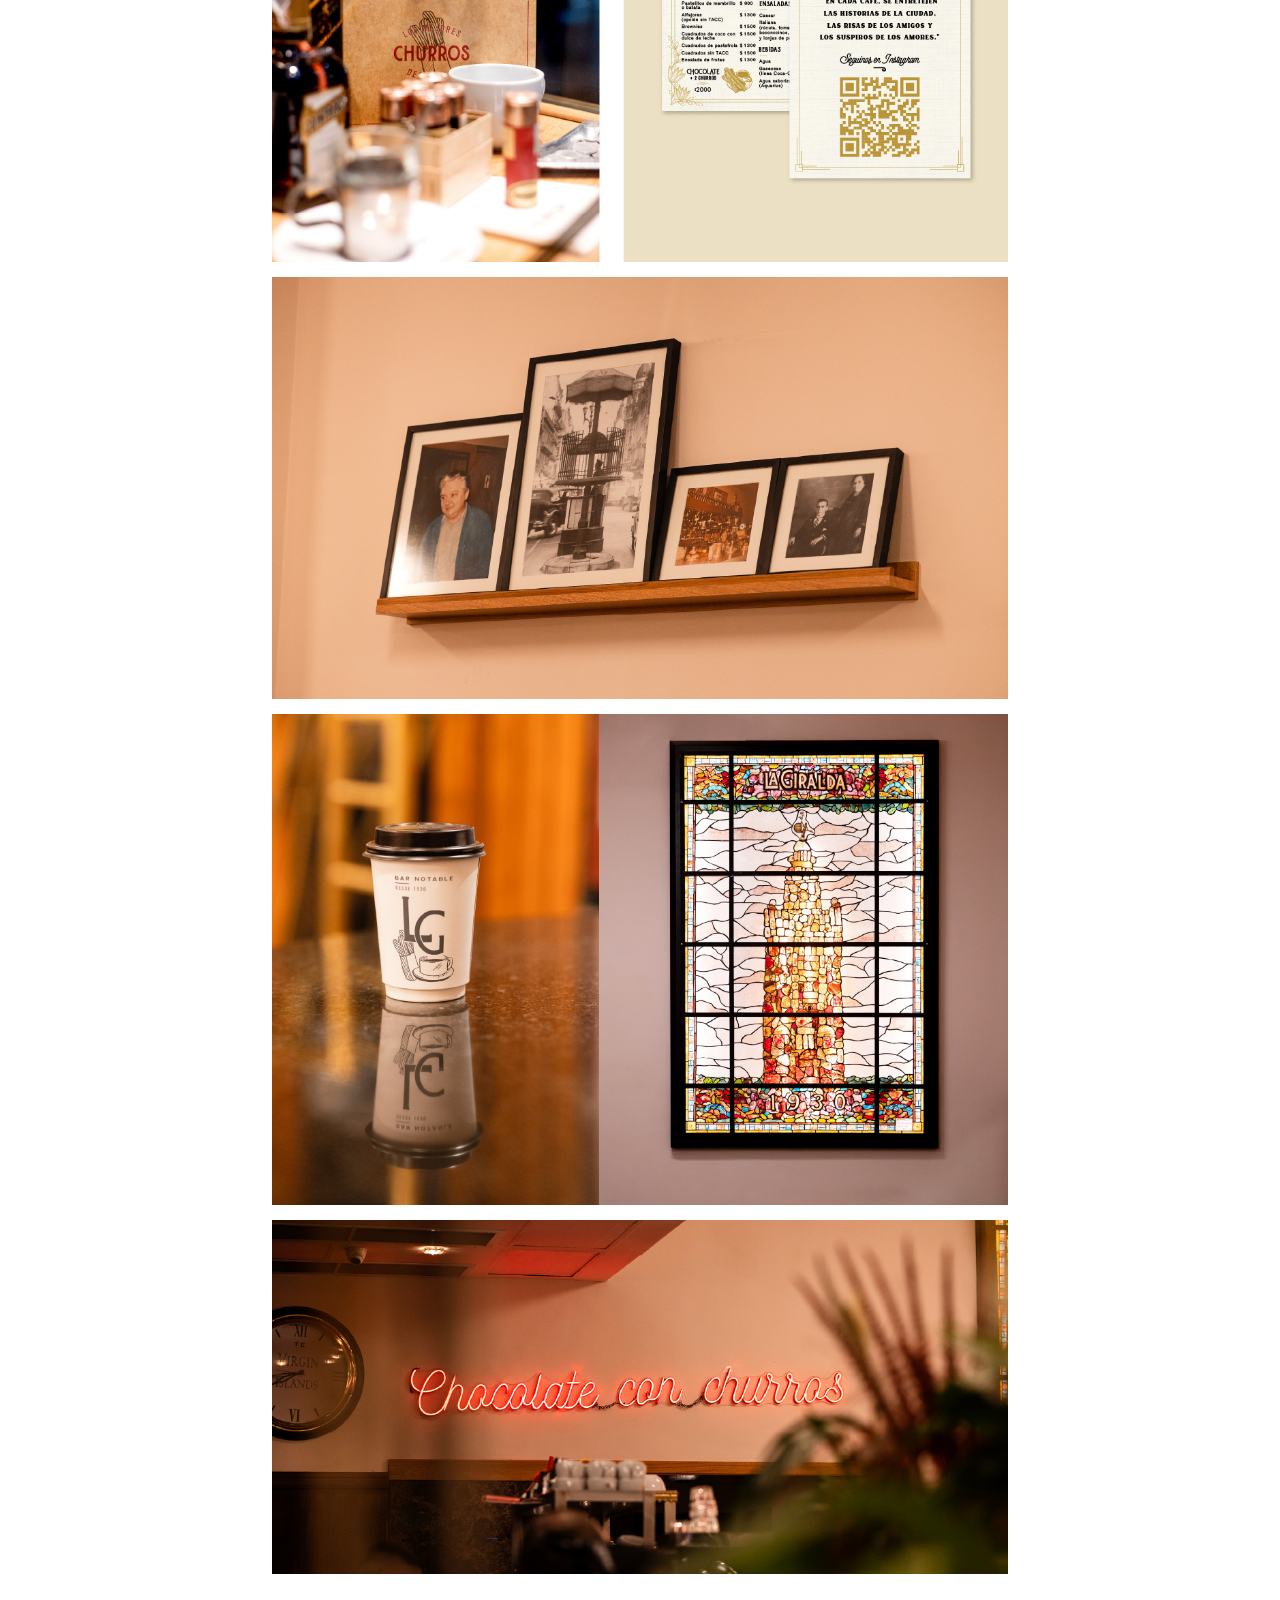
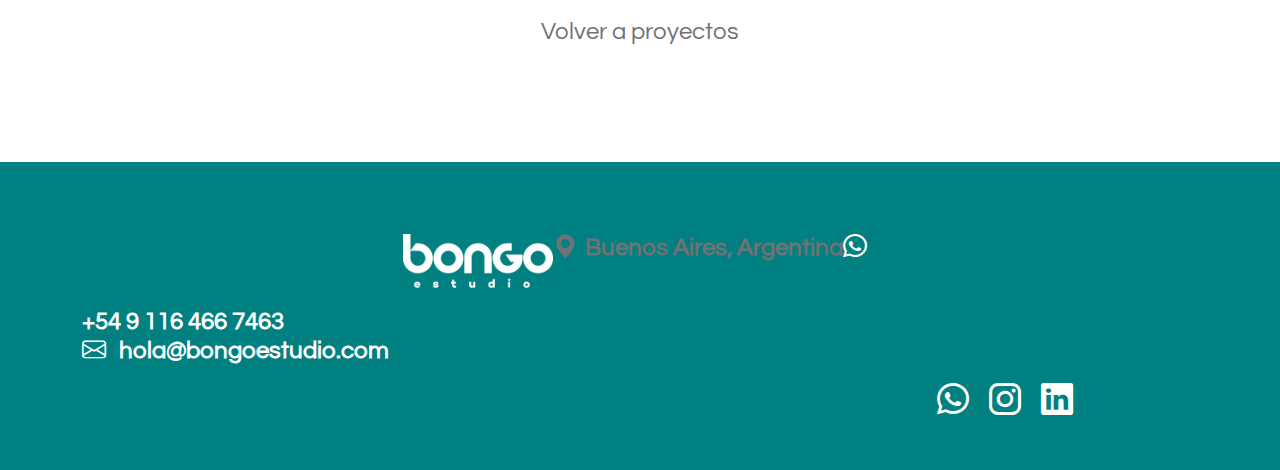
<file: giralda.html>
<!doctype html>
<html lang="es">
    <head>
        <meta charset="utf-8">
        <meta name="viewport" content="width=device-width, initial-scale=1">
        <meta name="description" content="">
        <meta name="author" content="">
        <title>BONGO Estudio</title>
        <link rel="icon" href="images/ico.ico" type="image/x-icon">
        <link href="css/bootstrap.min.css" rel="stylesheet">
        <link href="css/bootstrap-icons.css" rel="stylesheet">
        <link rel="stylesheet" href="css/magnific-popup.css">
        <link href="css/aos.css" rel="stylesheet">
        <link href="css/templatemo-nomad-force.css" rel="stylesheet">
        <link rel="preconnect" href="https://fonts.googleapis.com">
        <link rel="preconnect" href="https://fonts.gstatic.com" crossorigin>
        <link href="https://fonts.googleapis.com/css2?family=Cormorant&display=swap" rel="stylesheet">
        <link rel="preconnect" href="https://fonts.gstatic.com" crossorigin>
        <link href="https://fonts.googleapis.com/css2?family=Questrial&display=swap" rel="stylesheet">
    </head>
    
    <body>
    
        <main>
            <div id="whatsapp">
                <a href="https://wa.link/1li80u" target="_blank">
                    <svg aria-hidden="true" focusable="false" data-prefix="fab" data-icon="whatsapp" class="svg-inline--fa fa-whatsapp fa-w-14" role="img" xmlns="http://www.w3.org/2000/svg" viewBox="0 0 448 512"><path fill="currentColor" d="M380.9 97.1C339 55.1 283.2 32 223.9 32c-122.4 0-222 99.6-222 222 0 39.1 10.2 77.3 29.6 111L0 480l117.7-30.9c32.4 17.7 68.9 27 106.1 27h.1c122.3 0 224.1-99.6 224.1-222 0-59.3-25.2-115-67.1-157zm-157 341.6c-33.2 0-65.7-8.9-94-25.7l-6.7-4-69.8 18.3L72 359.2l-4.4-7c-18.5-29.4-28.2-63.3-28.2-98.2 0-101.7 82.8-184.5 184.6-184.5 49.3 0 95.6 19.2 130.4 54.1 34.8 34.9 56.2 81.2 56.1 130.5 0 101.8-84.9 184.6-186.6 184.6zm101.2-138.2c-5.5-2.8-32.8-16.2-37.9-18-5.1-1.9-8.8-2.8-12.5 2.8-3.7 5.6-14.3 18-17.6 21.8-3.2 3.7-6.5 4.2-12 1.4-32.6-16.3-54-29.1-75.5-66-5.7-9.8 5.7-9.1 16.3-30.3 1.8-3.7.9-6.9-.5-9.7-1.4-2.8-12.5-30.1-17.1-41.2-4.5-10.8-9.1-9.3-12.5-9.5-3.2-.2-6.9-.2-10.6-.2-3.7 0-9.7 1.4-14.8 6.9-5.1 5.6-19.4 19-19.4 46.3 0 27.3 19.9 53.7 22.6 57.4 2.8 3.7 39.1 59.7 94.8 83.8 35.2 15.2 49 16.5 66.6 13.9 10.7-1.6 32.8-13.4 37.4-26.4 4.6-13 4.6-24.1 3.2-26.4-1.3-2.5-5-3.9-10.5-6.6z"></path></svg>
                </a>
            </div>

            <nav class="navbar navbar-expand-lg bg-light shadow-lg">
                <div class="container">
                    <a class="navbar-brand" href="index.html">
                        <img src="images/logo.png">
                    </a>

                    <button class="navbar-toggler" type="button" data-bs-toggle="collapse" data-bs-target="#navbarNav" aria-controls="navbarNav" aria-expanded="false" aria-label="Toggle navigation">
                        <span class="navbar-toggler-icon"></span>
                    </button>

                    <div class="collapse navbar-collapse" id="navbarNav">
                        <ul class="navbar-nav mx-auto">
                            <li class="nav-item">
                                <a class="nav-link" href="index.html#about">Nosotros</a>
                            </li>
                            <li class="nav-item">
                                <a class="nav-link" href="index.html#client">Clientes</a>
                            </li>
                            <li class="nav-item">
                                <a class="nav-link" href="index.html#services">Servicios</a>
                            </li>
                            <li class="nav-item">
                                <a class="nav-link" href="index.html#trabajos">Proyectos</a>
                            </li>
                            <li class="nav-item">
                                <a class="nav-link" href="index.html#contact">Contacto</a>
                            </li>
                        </ul>
                    </div>
                </div>
            </nav>

            <section class="news-detail section-padding">
                <div class="container">
                    <div class="row">
                        <div class="col-lg-8 col-10 mx-auto">
                            <h2 class="mb-3" data-aos="fade-up">
                                La GIRALDA
                            </h2>
                            <h6 data-aos="fade-up">
                                Desde 1930<br>
                                Av. Corrientes 1453, Ciudad de Buenos Aires
                            </h6>
                            <p class="me-4" data-aos="fade-up">
                                Bar notable de la Ciudad de Buenos Aires.<br>
                                Desde 1930, La Giralda es el bar más emblemático de la Avenida Corrientes.
                                <br><br>
                                <b>Hicimos:</b><br>
                                Branding<br>
                                Logo<br>
                                Packaging<br>
                                Arquigrafia<br></p>
                            <div class="clearfix my-4 mt-lg-0 mt-5">
                                <div class="col-md-12 float-md-end mb-3 ms-md-3" data-aos="fade-up" style="display: grid;justify-items: center;">
                                    <img src="images/portfolio/giralda/lg_01.jpg" class="img-fluid news-image" style="width: 100%;padding-top: 2%;">
                                    <img src="images/portfolio/giralda/lg_02.jpg" class="img-fluid news-image" style="width: 100%;padding-top: 2%;">
                                    <img src="images/portfolio/giralda/lg_03.jpg" class="img-fluid news-image" style="width: 100%;padding-top: 2%;">
                                    <img src="images/portfolio/giralda/lg_04.jpg" class="img-fluid news-image" style="width: 100%;padding-top: 2%;">
                                    <img src="images/portfolio/giralda/lg_05.jpg" class="img-fluid news-image" style="width: 100%;padding-top: 2%;">
                                    <img src="images/portfolio/giralda/lg_06.jpg" class="img-fluid news-image" style="width: 100%;padding-top: 2%;">
                                    <img src="images/portfolio/giralda/lg_07.jpg" class="img-fluid news-image" style="width: 100%;padding-top: 2%;">
                                    <img src="images/portfolio/giralda/lg_08.jpg" class="img-fluid news-image" style="width: 100%;padding-top: 2%;">
                                    <img src="images/portfolio/giralda/lg_09.jpg" class="img-fluid news-image" style="width: 100%;padding-top: 2%;">
                                    <img src="images/portfolio/giralda/lg_10.jpg" class="img-fluid news-image" style="width: 100%;padding-top: 2%;">
                                    <img src="images/portfolio/giralda/lg_11.jpg" class="img-fluid news-image" style="width: 100%;padding-top: 2%;">
                                    <img src="images/portfolio/giralda/lg_12.jpg" class="img-fluid news-image" style="width: 100%;padding-top: 2%;">
                                </div>
                            </div>
                            <a href="index.html#trabajos" style="font-size: 24px; display: flex;justify-content: center;">
                                Volver a proyectos
                            </h6>
                        </div>

                    </div>
                </div>
            </section>

            <footer class="site-footer">
                <div class="container">
                    <div class="row">
    
                        <div class="col-12">
                            <h5 class="text-white">
                                <i><img src="images/logo-blanco.png" style="width: 150px; padding-bottom: 20px;"></i><br>
                                <i class="bi-geo-alt-fill me-2"></i>
                                    Buenos Aires, Argentina<br>
                                <i class="bi bi-whatsapp me-2"></i>
                                    <a href="https://wa.link/1li80u" target="_blank" style="color: white;">+54 9 116 466 7463</a><br>
                                <i class="bi bi-envelope me-2"></i>
                                <a href="mailto:hola@bongoestudio.com" target="_blank" style="color: white;">
                                    hola@bongoestudio.com<br>
                                </a>
                            </h5>
                        </div>
    
                        <div class="col-lg-3 col-5 ms-auto">
                            <ul class="social-icon">
                                <!-- <li><a href="#" class="social-icon-link bi-facebook"></a></li>
    
                                <li><a href="#" class="social-icon-link bi-twitter"></a></li> -->
    
                                <li><a href="https://wa.link/1li80u" target="_blank" class="social-icon-link bi-whatsapp"></a></li>
    
                                <li><a href="https://www.instagram.com/bongoestudio" target="_blank" class="social-icon-link bi-instagram"></a></li>
    
                                <li><a href="https://www.linkedin.com/company/bongo-estudio-creativo/" target="_blank" class="social-icon-link bi-linkedin"></a></li>
                            </ul>
                        </div>
    
                    </div>
                </section>
            </footer>

        <!-- JAVASCRIPT FILES -->
        <script src="js/jquery.min.js"></script>
        <script src="js/bootstrap.bundle.min.js"></script>
        <script src="js/jquery.sticky.js"></script>
        <script src="js/aos.js"></script>
        <script src="js/jquery.magnific-popup.min.js"></script>
        <script src="js/magnific-popup-options.js"></script>
        <script src="js/scrollspy.min.js"></script>
        <script src="js/custom.js"></script>

    </body>
</html>
</file>
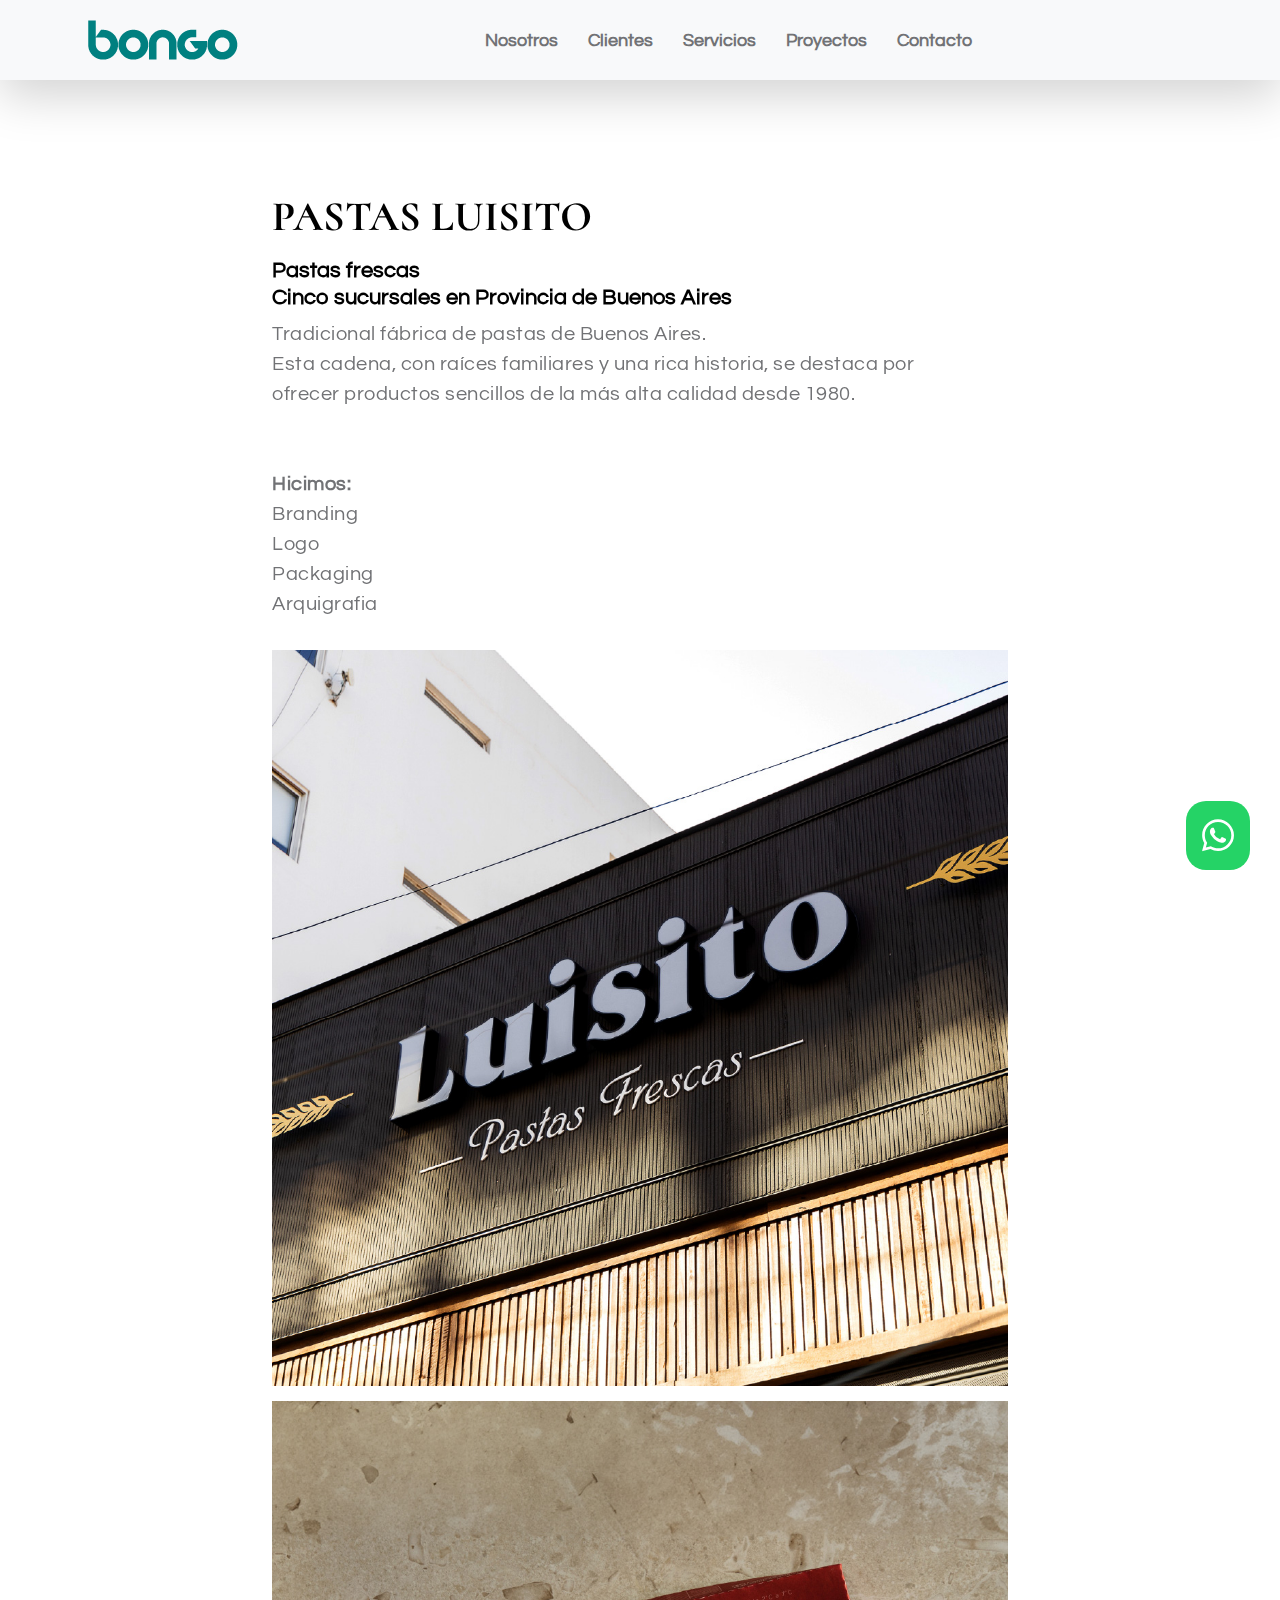
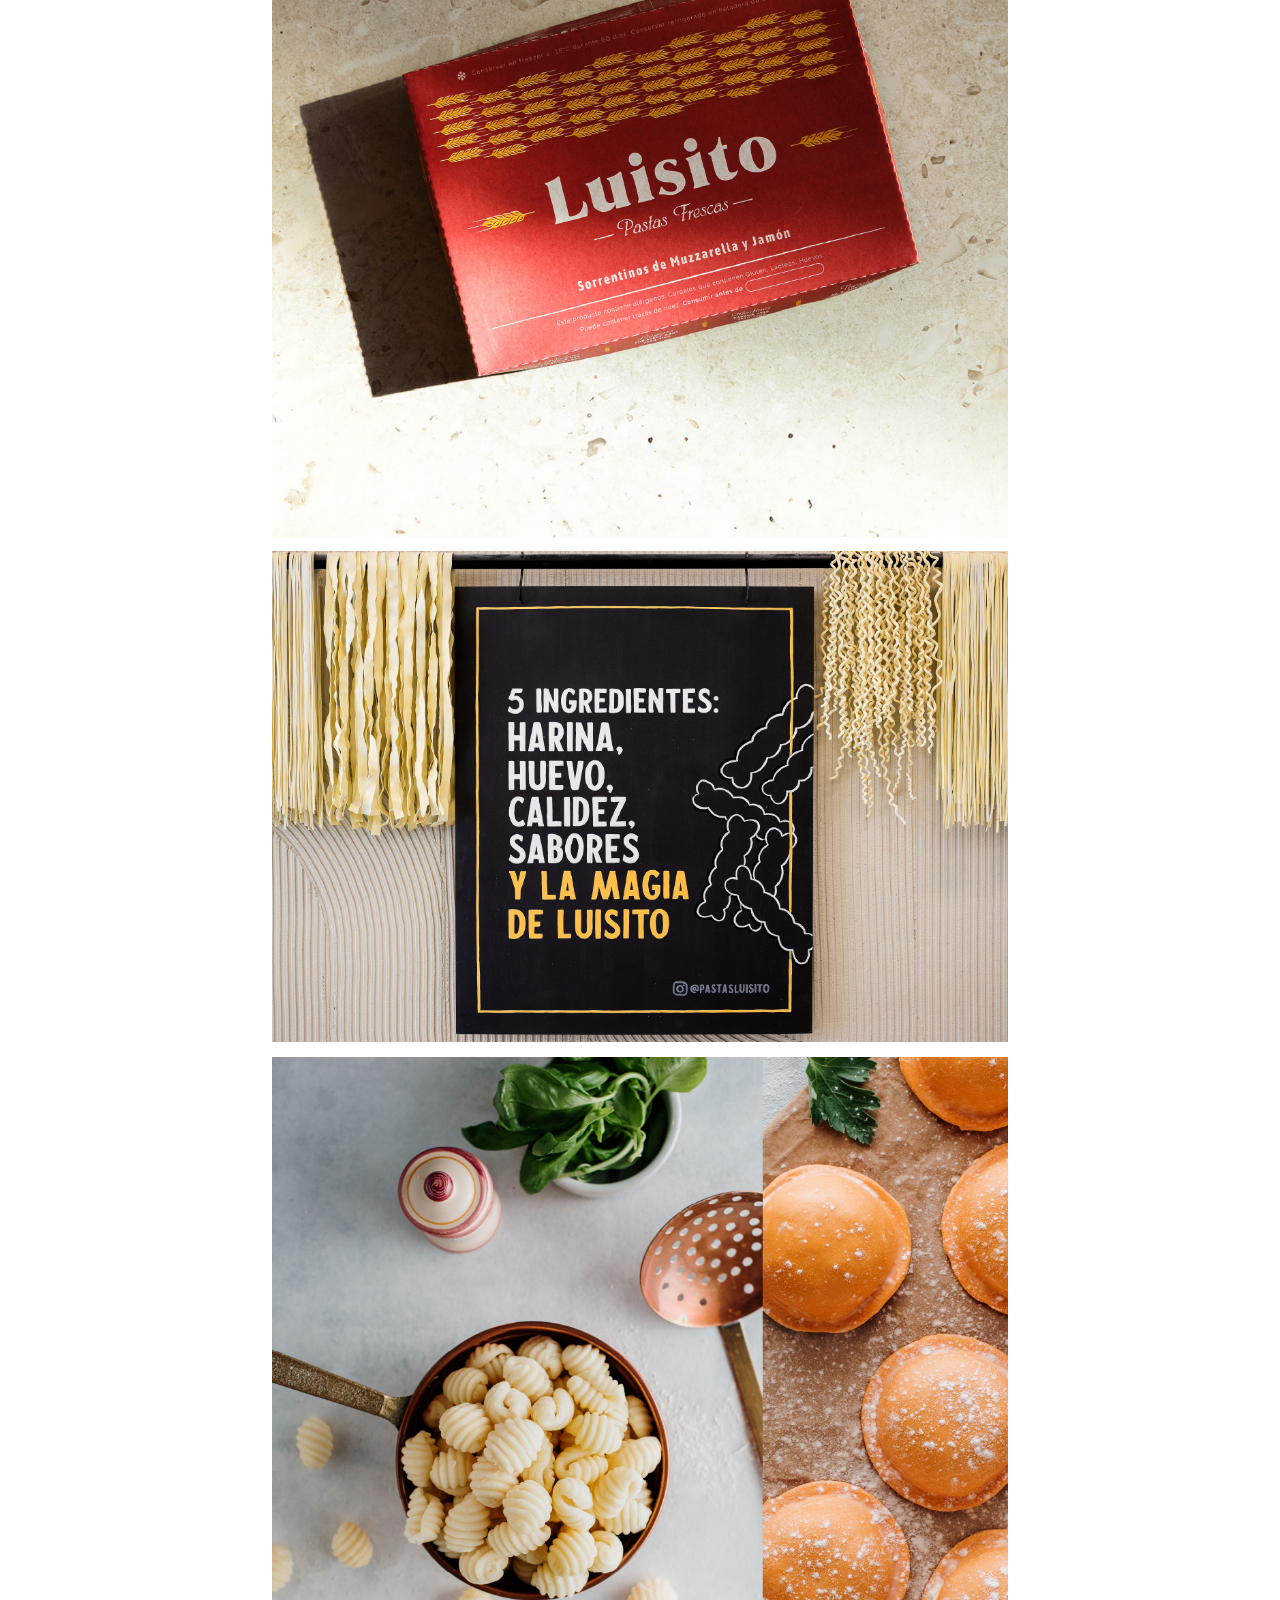
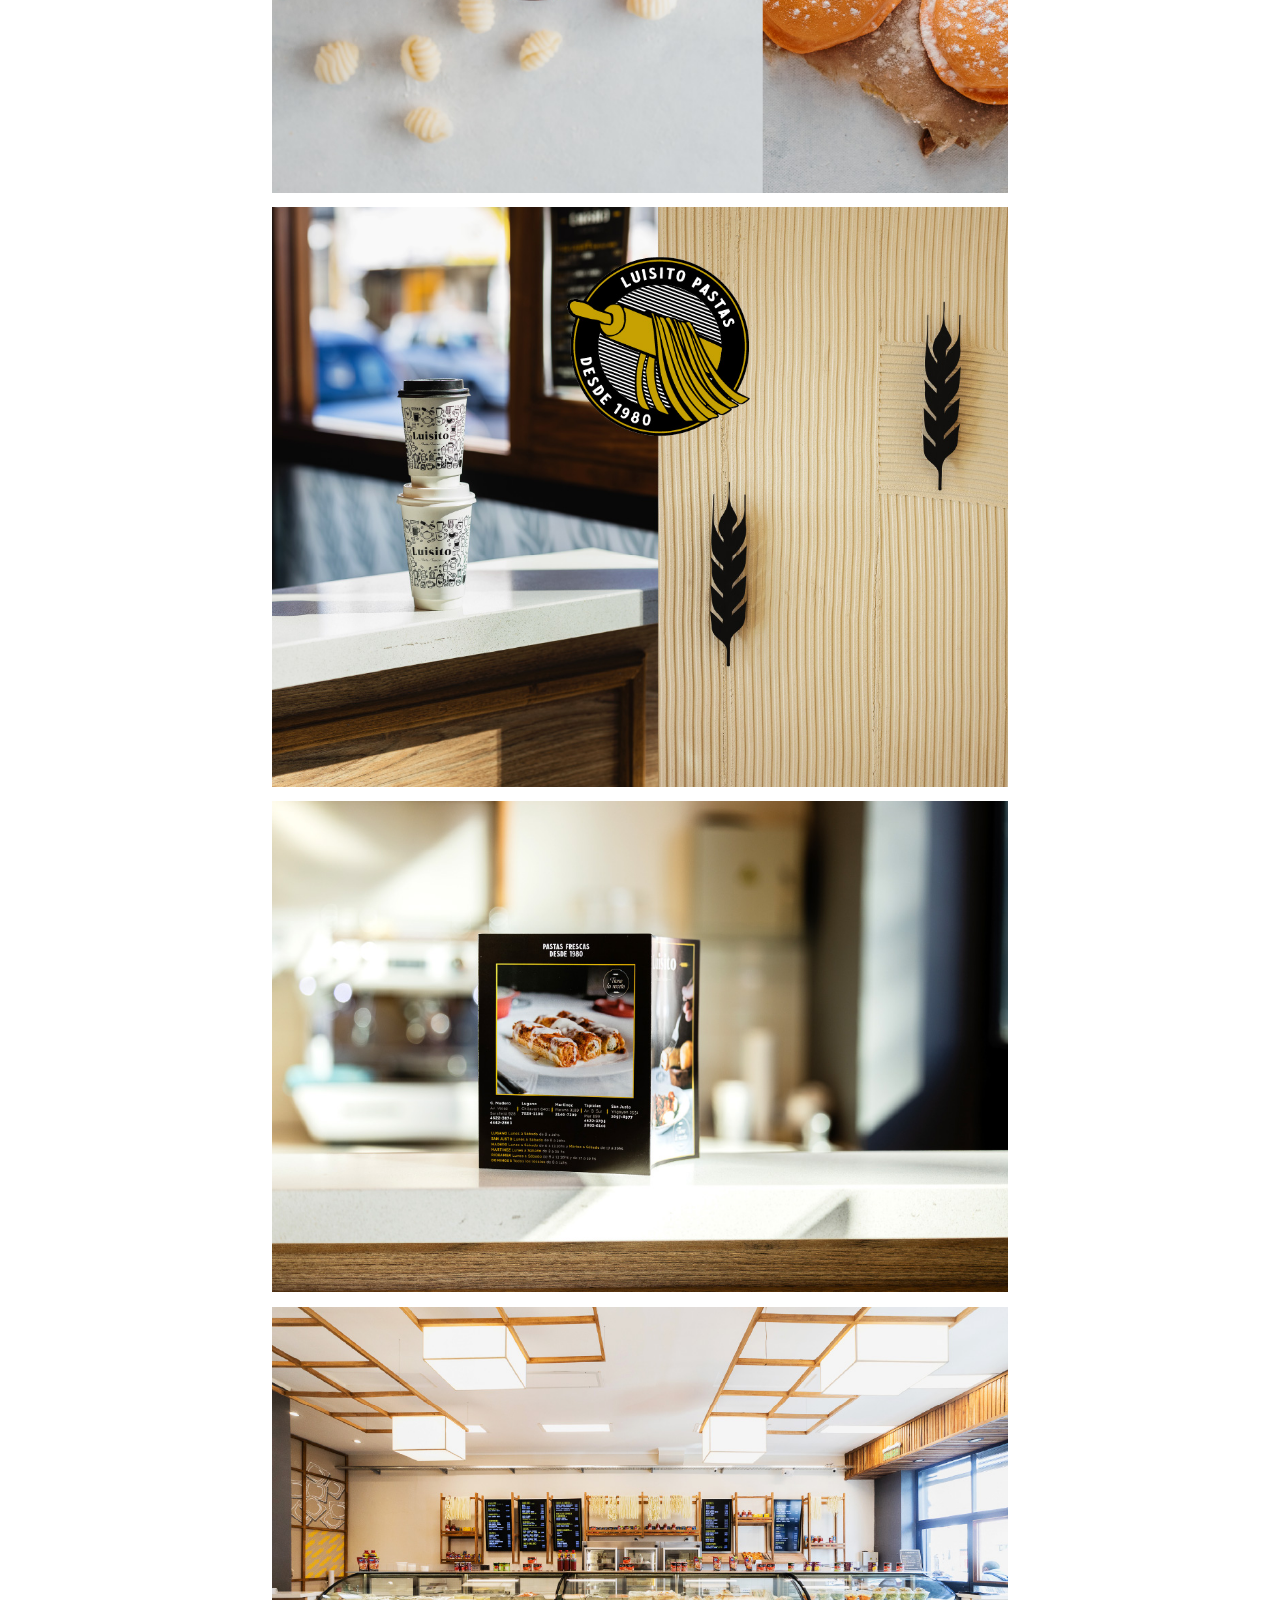
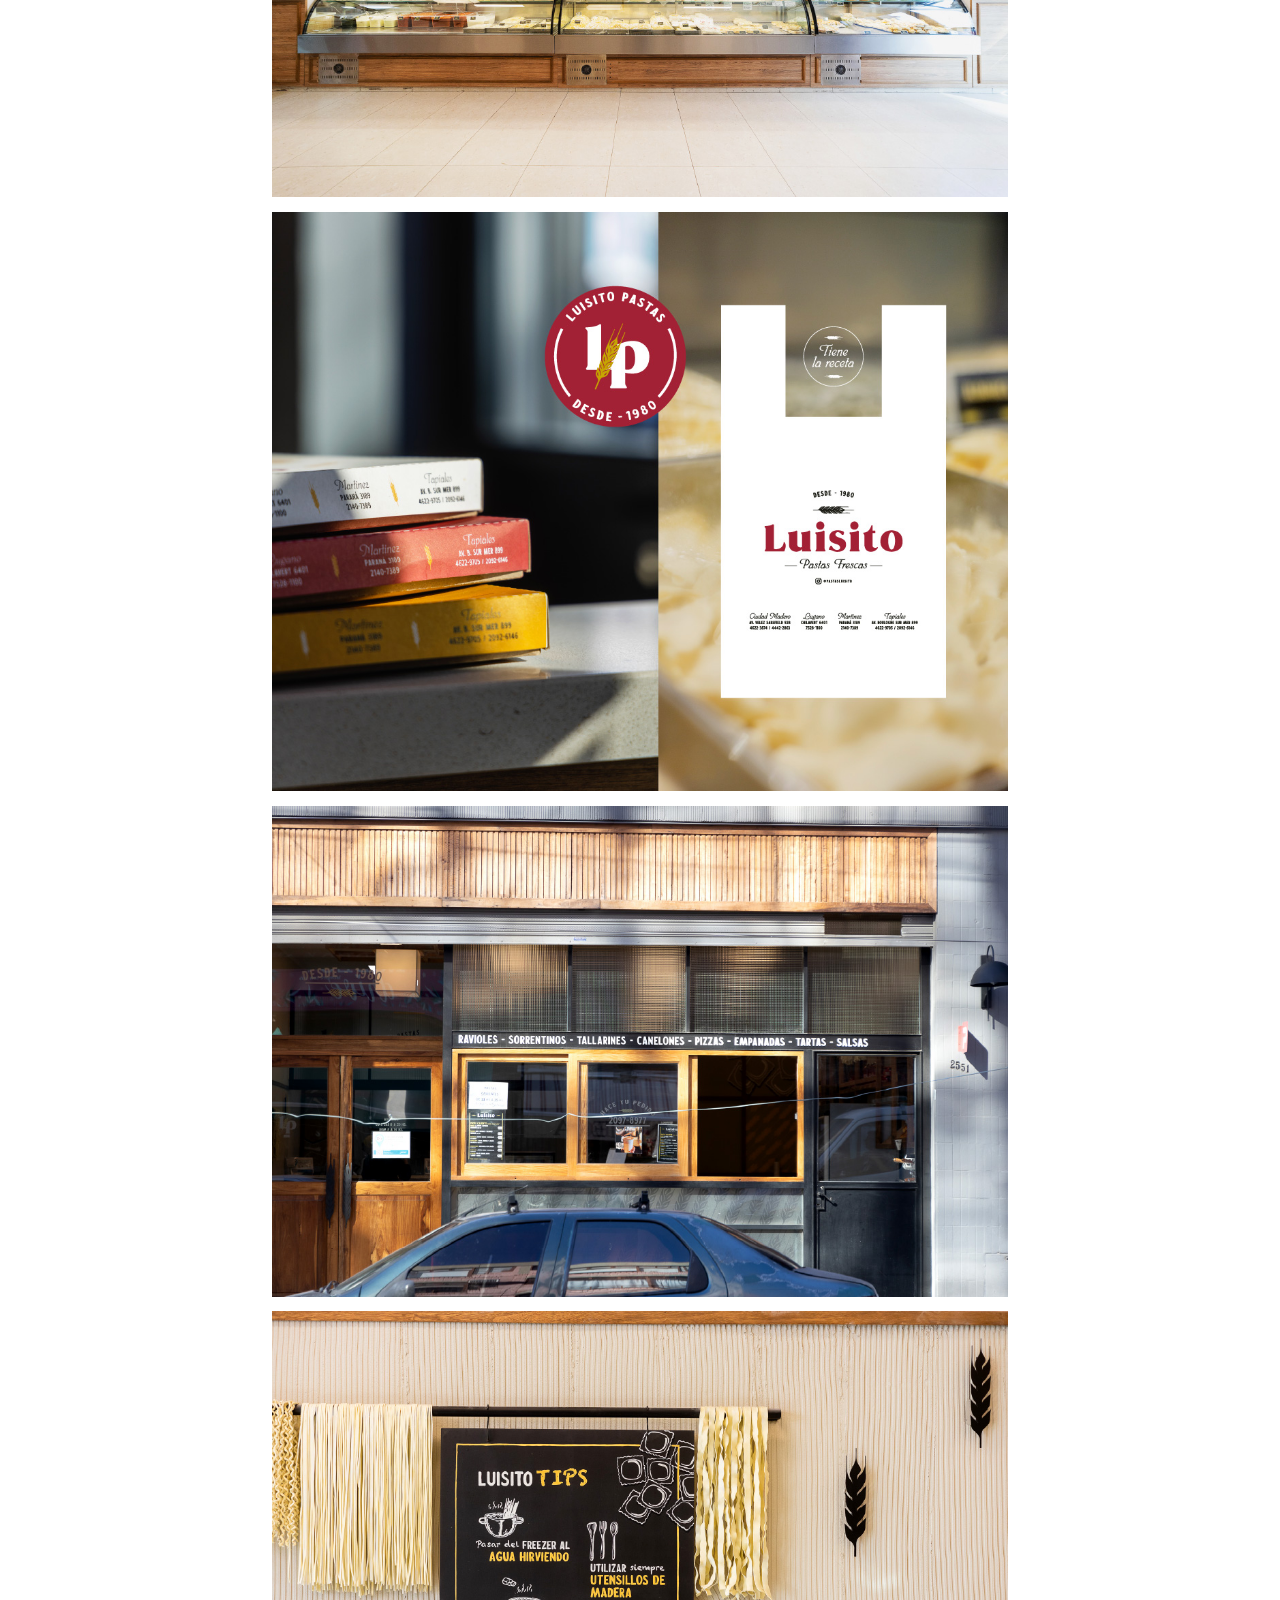
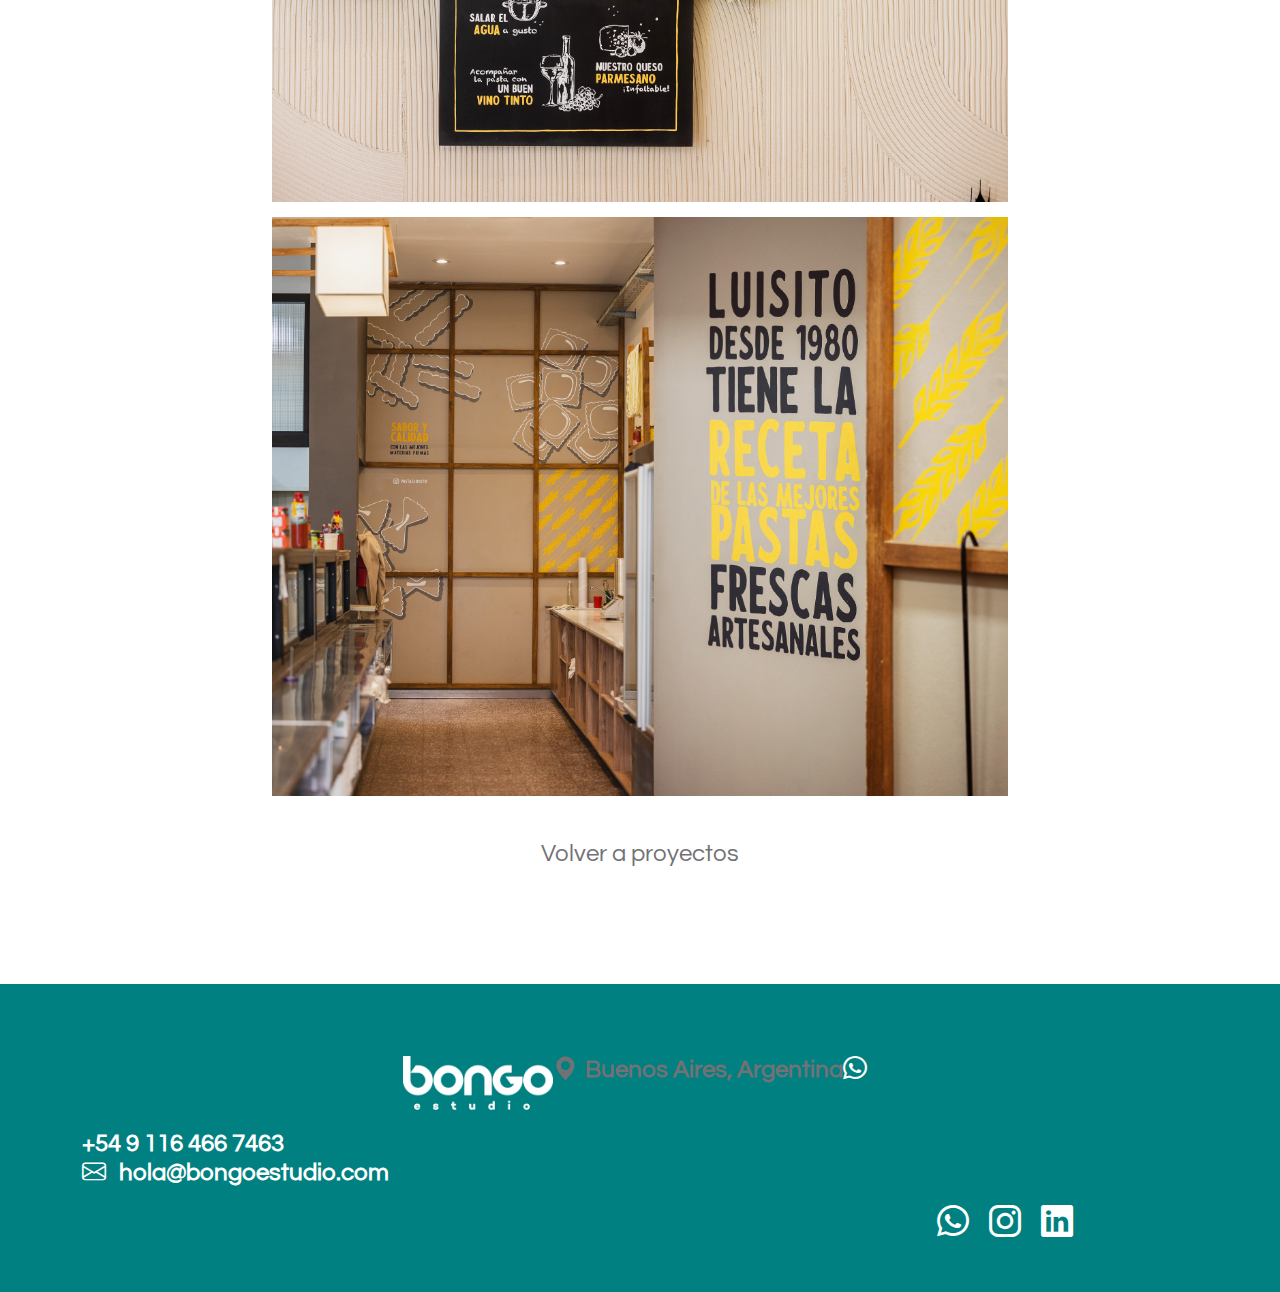
<file: luisito.html>
<!doctype html>
<html lang="es">
    <head>
        <meta charset="utf-8">
        <meta name="viewport" content="width=device-width, initial-scale=1">
        <meta name="description" content="">
        <meta name="author" content="">
        <title>BONGO Estudio</title>
        <link rel="icon" href="images/ico.ico" type="image/x-icon">
        <link href="css/bootstrap.min.css" rel="stylesheet">
        <link href="css/bootstrap-icons.css" rel="stylesheet">
        <link rel="stylesheet" href="css/magnific-popup.css">
        <link href="css/aos.css" rel="stylesheet">
        <link href="css/templatemo-nomad-force.css" rel="stylesheet">
        <link rel="preconnect" href="https://fonts.googleapis.com">
        <link rel="preconnect" href="https://fonts.gstatic.com" crossorigin>
        <link href="https://fonts.googleapis.com/css2?family=Cormorant&display=swap" rel="stylesheet">
        <link rel="preconnect" href="https://fonts.gstatic.com" crossorigin>
        <link href="https://fonts.googleapis.com/css2?family=Questrial&display=swap" rel="stylesheet">
    </head>
    
    <body>
    
        <main>
            <div id="whatsapp">
                <a href="https://wa.link/1li80u" target="_blank">
                    <svg aria-hidden="true" focusable="false" data-prefix="fab" data-icon="whatsapp" class="svg-inline--fa fa-whatsapp fa-w-14" role="img" xmlns="http://www.w3.org/2000/svg" viewBox="0 0 448 512"><path fill="currentColor" d="M380.9 97.1C339 55.1 283.2 32 223.9 32c-122.4 0-222 99.6-222 222 0 39.1 10.2 77.3 29.6 111L0 480l117.7-30.9c32.4 17.7 68.9 27 106.1 27h.1c122.3 0 224.1-99.6 224.1-222 0-59.3-25.2-115-67.1-157zm-157 341.6c-33.2 0-65.7-8.9-94-25.7l-6.7-4-69.8 18.3L72 359.2l-4.4-7c-18.5-29.4-28.2-63.3-28.2-98.2 0-101.7 82.8-184.5 184.6-184.5 49.3 0 95.6 19.2 130.4 54.1 34.8 34.9 56.2 81.2 56.1 130.5 0 101.8-84.9 184.6-186.6 184.6zm101.2-138.2c-5.5-2.8-32.8-16.2-37.9-18-5.1-1.9-8.8-2.8-12.5 2.8-3.7 5.6-14.3 18-17.6 21.8-3.2 3.7-6.5 4.2-12 1.4-32.6-16.3-54-29.1-75.5-66-5.7-9.8 5.7-9.1 16.3-30.3 1.8-3.7.9-6.9-.5-9.7-1.4-2.8-12.5-30.1-17.1-41.2-4.5-10.8-9.1-9.3-12.5-9.5-3.2-.2-6.9-.2-10.6-.2-3.7 0-9.7 1.4-14.8 6.9-5.1 5.6-19.4 19-19.4 46.3 0 27.3 19.9 53.7 22.6 57.4 2.8 3.7 39.1 59.7 94.8 83.8 35.2 15.2 49 16.5 66.6 13.9 10.7-1.6 32.8-13.4 37.4-26.4 4.6-13 4.6-24.1 3.2-26.4-1.3-2.5-5-3.9-10.5-6.6z"></path></svg>
                </a>
            </div>

            <nav class="navbar navbar-expand-lg bg-light shadow-lg">
                <div class="container">
                    <a class="navbar-brand" href="index.html">
                        <img src="images/logo.png">
                    </a>

                    <button class="navbar-toggler" type="button" data-bs-toggle="collapse" data-bs-target="#navbarNav" aria-controls="navbarNav" aria-expanded="false" aria-label="Toggle navigation">
                        <span class="navbar-toggler-icon"></span>
                    </button>

                    <div class="collapse navbar-collapse" id="navbarNav">
                        <ul class="navbar-nav mx-auto">
                            <li class="nav-item">
                                <a class="nav-link" href="index.html#about">Nosotros</a>
                            </li>
                            <li class="nav-item">
                                <a class="nav-link" href="index.html#client">Clientes</a>
                            </li>
                            <li class="nav-item">
                                <a class="nav-link" href="index.html#services">Servicios</a>
                            </li>
                            <li class="nav-item">
                                <a class="nav-link" href="index.html#trabajos">Proyectos</a>
                            </li>
                            <li class="nav-item">
                                <a class="nav-link" href="index.html#contact">Contacto</a>
                            </li>
                        </ul>
                    </div>
                </div>
            </nav>

            <section class="news-detail section-padding">
                <div class="container">
                    <div class="row">
                        <div class="col-lg-8 col-10 mx-auto">
                            <h2 class="mb-3" data-aos="fade-up">
                                PASTAS LUISITO
                            </h2>
                            <h6 data-aos="fade-up">
                                Pastas frescas<br>
                                Cinco sucursales en Provincia de Buenos Aires
                            </h6>
                            <p class="me-4" data-aos="fade-up">
                                Tradicional fábrica de pastas de Buenos Aires.<br>
                                Esta cadena, con raíces familiares y una rica historia, se destaca por ofrecer productos sencillos de la más alta calidad desde 1980.<br>
                                <br><br>
                                <b>Hicimos:</b><br> 
                                Branding<br>
                                Logo<br>
                                Packaging<br>
                                Arquigrafia<br></p>
                            <div class="clearfix my-4 mt-lg-0 mt-5">
                                <div class="col-md-12 float-md-end mb-3 ms-md-3" data-aos="fade-up" style="display: grid;justify-items: center;">
                                    <img src="images/portfolio/luisito/lp_01.jpg" class="img-fluid news-image" style="width: 100%;padding-top: 2%;">
                                    <img src="images/portfolio/luisito/lp_02.jpg" class="img-fluid news-image" style="width: 100%;padding-top: 2%;">
                                    <img src="images/portfolio/luisito/lp_03.jpg" class="img-fluid news-image" style="width: 100%;padding-top: 2%;">
                                    <img src="images/portfolio/luisito/lp_04.jpg" class="img-fluid news-image" style="width: 100%;padding-top: 2%;">
                                    <img src="images/portfolio/luisito/lp_05.jpg" class="img-fluid news-image" style="width: 100%;padding-top: 2%;">
                                    <img src="images/portfolio/luisito/lp_06.jpg" class="img-fluid news-image" style="width: 100%;padding-top: 2%;">
                                    <img src="images/portfolio/luisito/lp_07.jpg" class="img-fluid news-image" style="width: 100%;padding-top: 2%;">
                                    <img src="images/portfolio/luisito/lp_08.jpg" class="img-fluid news-image" style="width: 100%;padding-top: 2%;">
                                    <img src="images/portfolio/luisito/lp_09.jpg" class="img-fluid news-image" style="width: 100%;padding-top: 2%;">
                                    <img src="images/portfolio/luisito/lp_10.jpg" class="img-fluid news-image" style="width: 100%;padding-top: 2%;">
                                    <img src="images/portfolio/luisito/lp_11.jpg" class="img-fluid news-image" style="width: 100%;padding-top: 2%;">
                                </div>
                            </div>
                            <a href="index.html#trabajos" style="font-size: 24px; display: flex;justify-content: center;">
                                Volver a proyectos
                            </h6>
                        </div>

                    </div>
                </div>
            </section>

            <footer class="site-footer">
                <div class="container">
                    <div class="row">
    
                        <div class="col-12">
                            <h5 class="text-white">
                                <i><img src="images/logo-blanco.png" style="width: 150px; padding-bottom: 20px;"></i><br>
                                <i class="bi-geo-alt-fill me-2"></i>
                                    Buenos Aires, Argentina<br>
                                <i class="bi bi-whatsapp me-2"></i>
                                    <a href="https://wa.link/1li80u" target="_blank" style="color: white;">+54 9 116 466 7463</a><br>
                                <i class="bi bi-envelope me-2"></i>
                                <a href="mailto:hola@bongoestudio.com" target="_blank" style="color: white;">
                                    hola@bongoestudio.com<br>
                                </a>
                            </h5>
                        </div>
    
                        <div class="col-lg-3 col-5 ms-auto">
                            <ul class="social-icon">
                                <!-- <li><a href="#" class="social-icon-link bi-facebook"></a></li>
    
                                <li><a href="#" class="social-icon-link bi-twitter"></a></li> -->
    
                                <li><a href="https://wa.link/1li80u" target="_blank" class="social-icon-link bi-whatsapp"></a></li>
    
                                <li><a href="https://www.instagram.com/bongoestudio" target="_blank" class="social-icon-link bi-instagram"></a></li>
    
                                <li><a href="https://www.linkedin.com/company/bongo-estudio-creativo/" target="_blank" class="social-icon-link bi-linkedin"></a></li>
                            </ul>
                        </div>
    
                    </div>
                </section>
            </footer>

        <!-- JAVASCRIPT FILES -->
        <script src="js/jquery.min.js"></script>
        <script src="js/bootstrap.bundle.min.js"></script>
        <script src="js/jquery.sticky.js"></script>
        <script src="js/aos.js"></script>
        <script src="js/jquery.magnific-popup.min.js"></script>
        <script src="js/magnific-popup-options.js"></script>
        <script src="js/scrollspy.min.js"></script>
        <script src="js/custom.js"></script>

    </body>
</html>
</file>
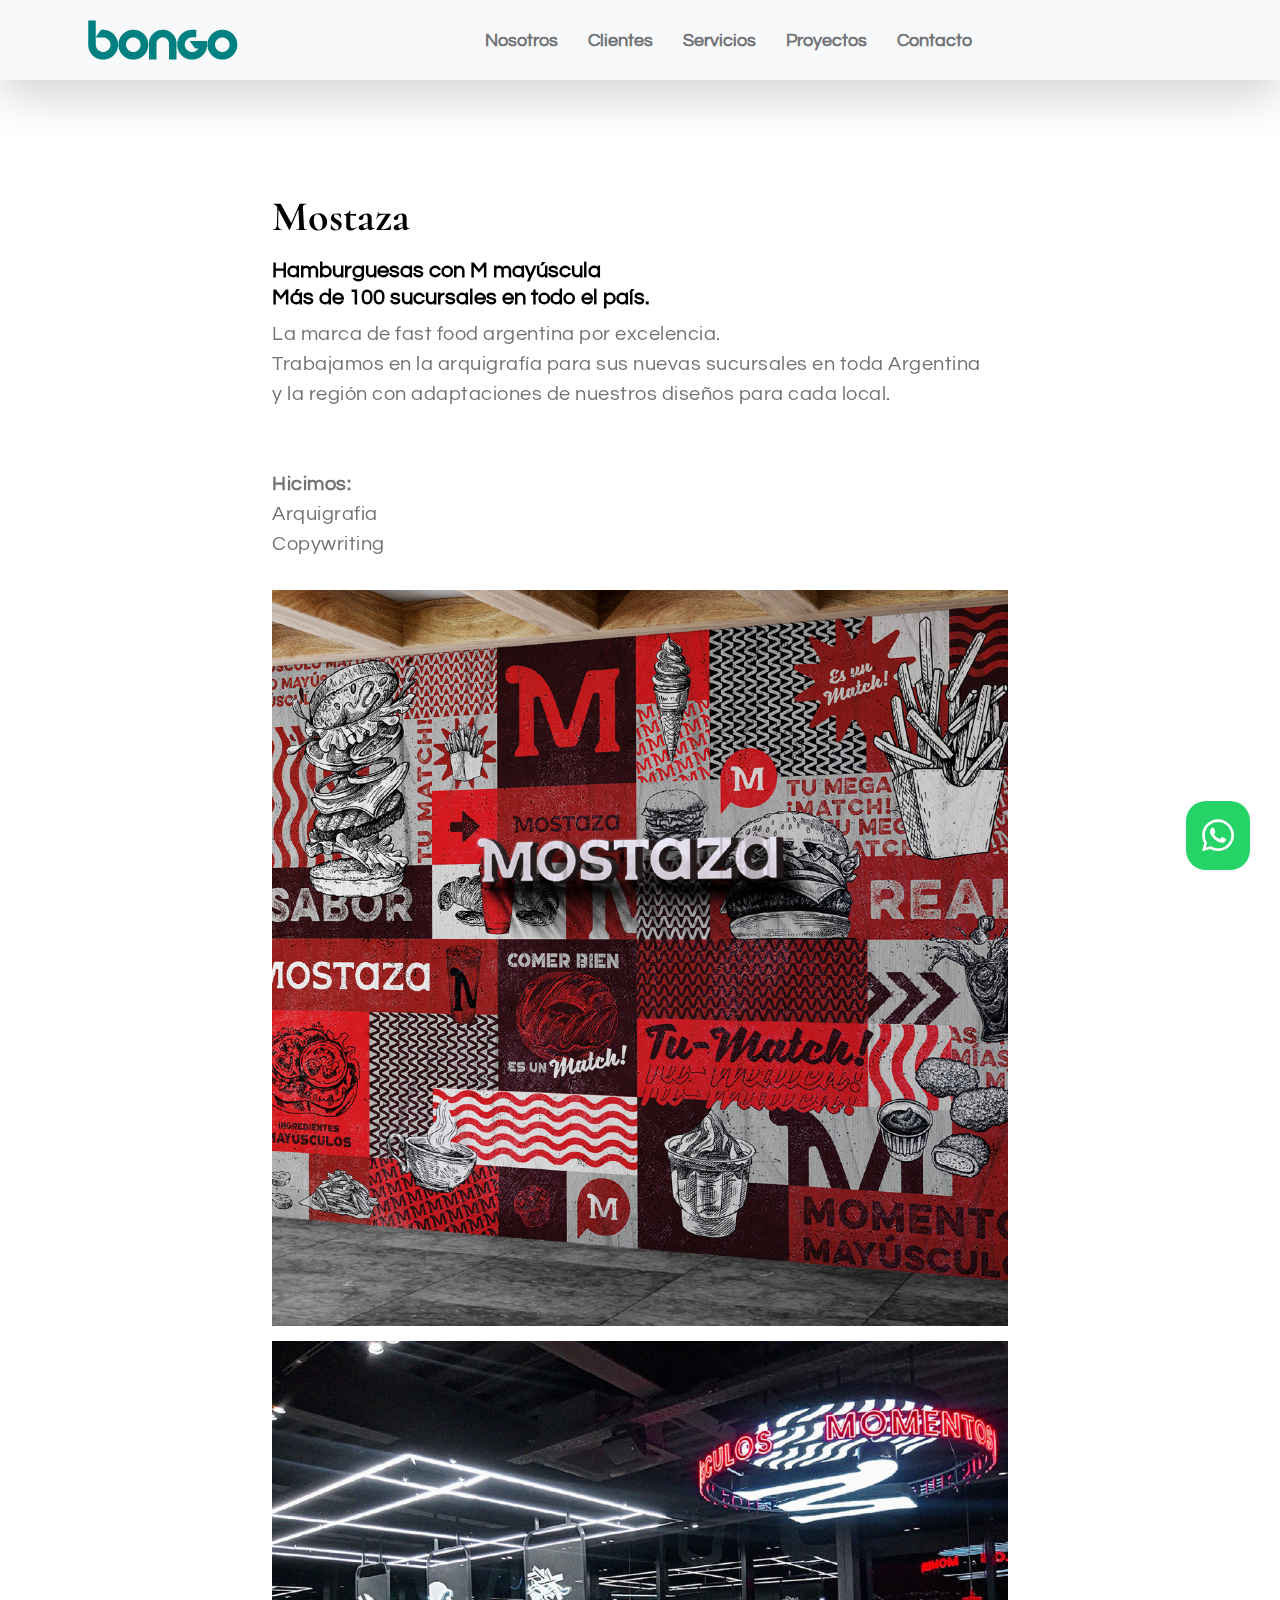
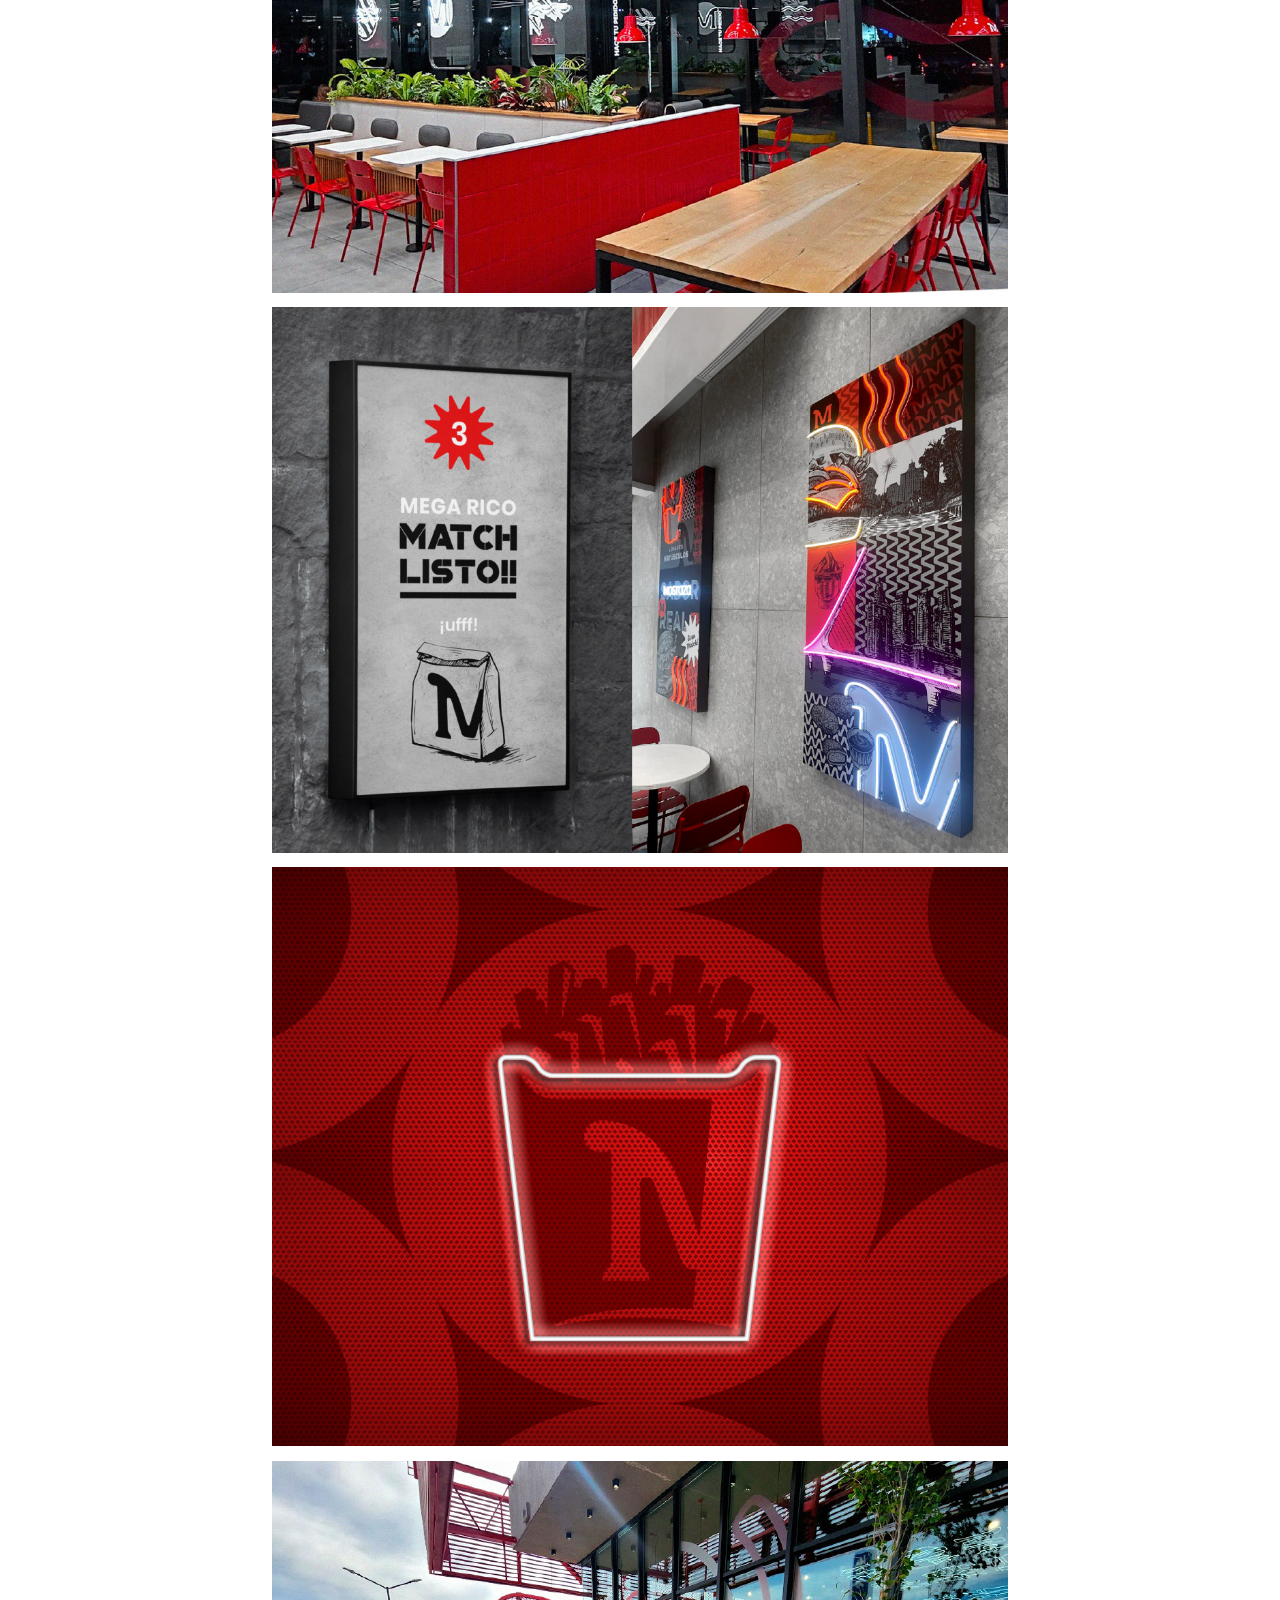
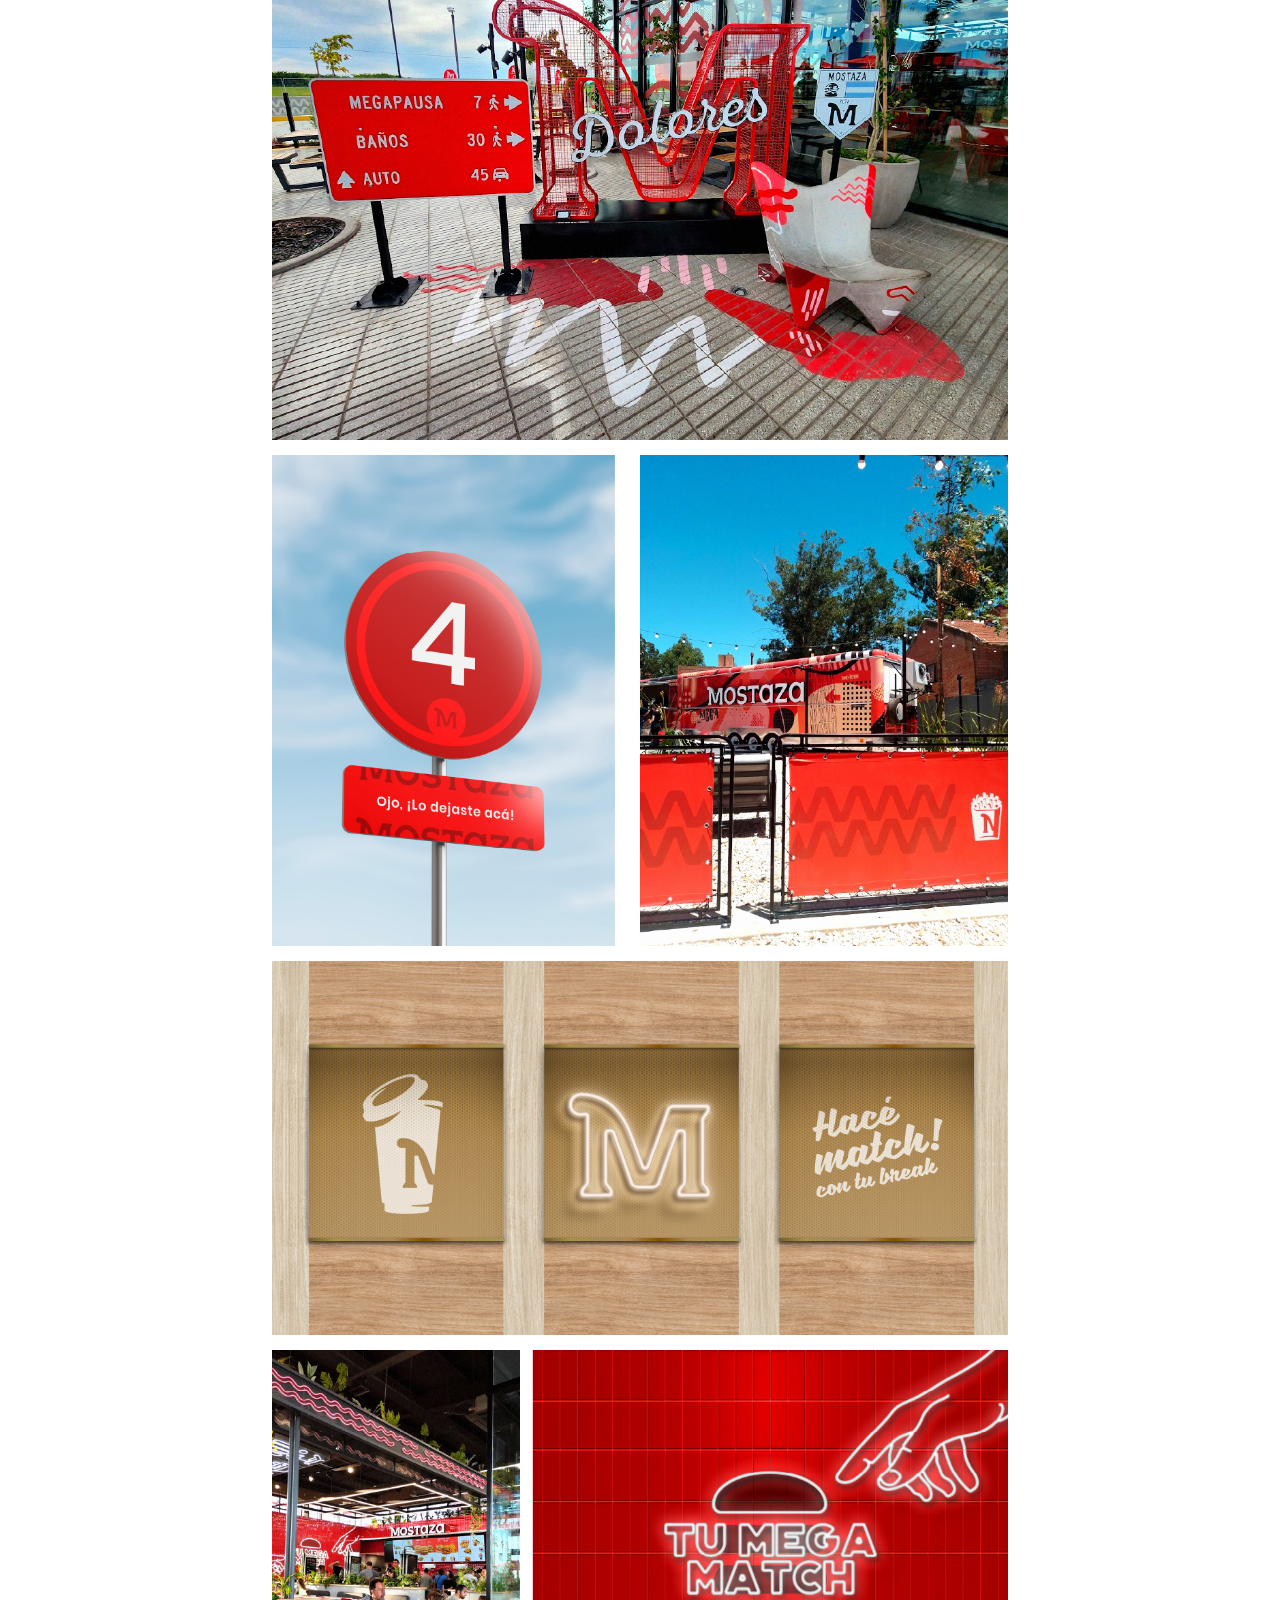
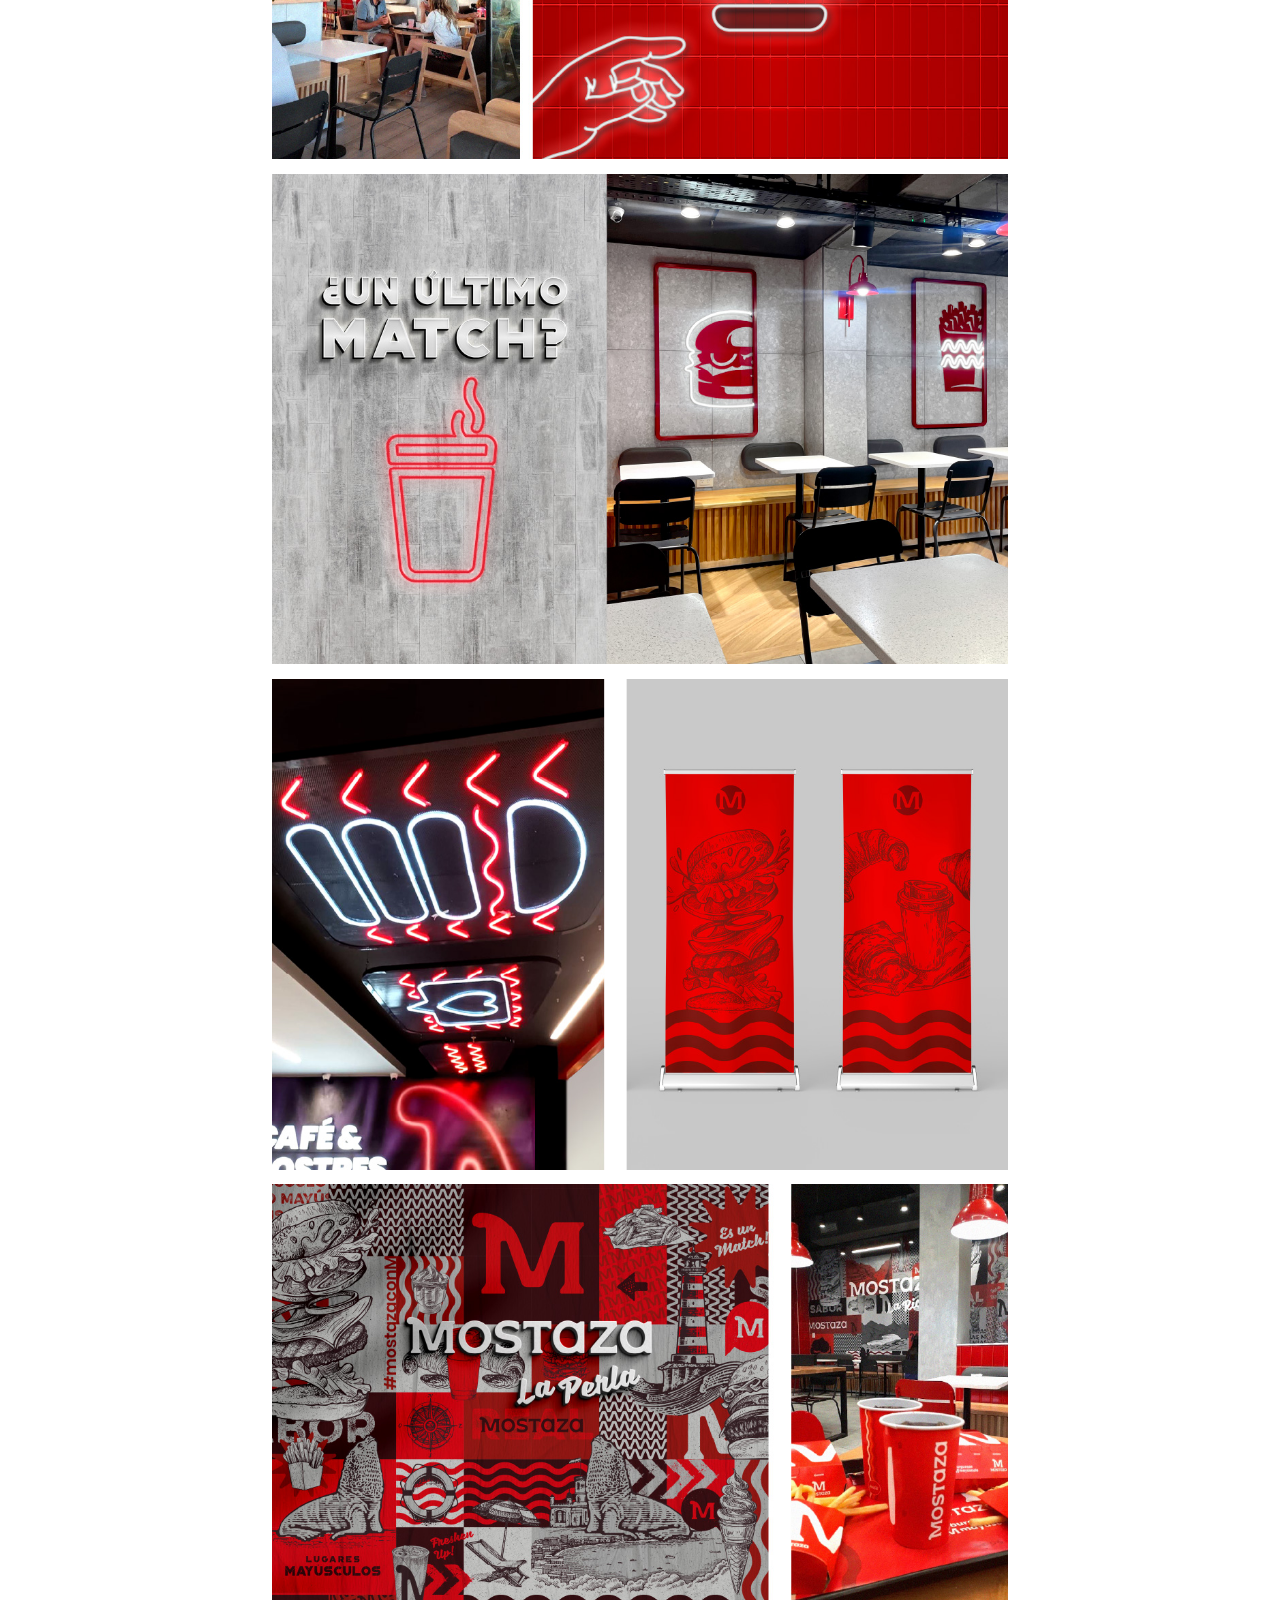
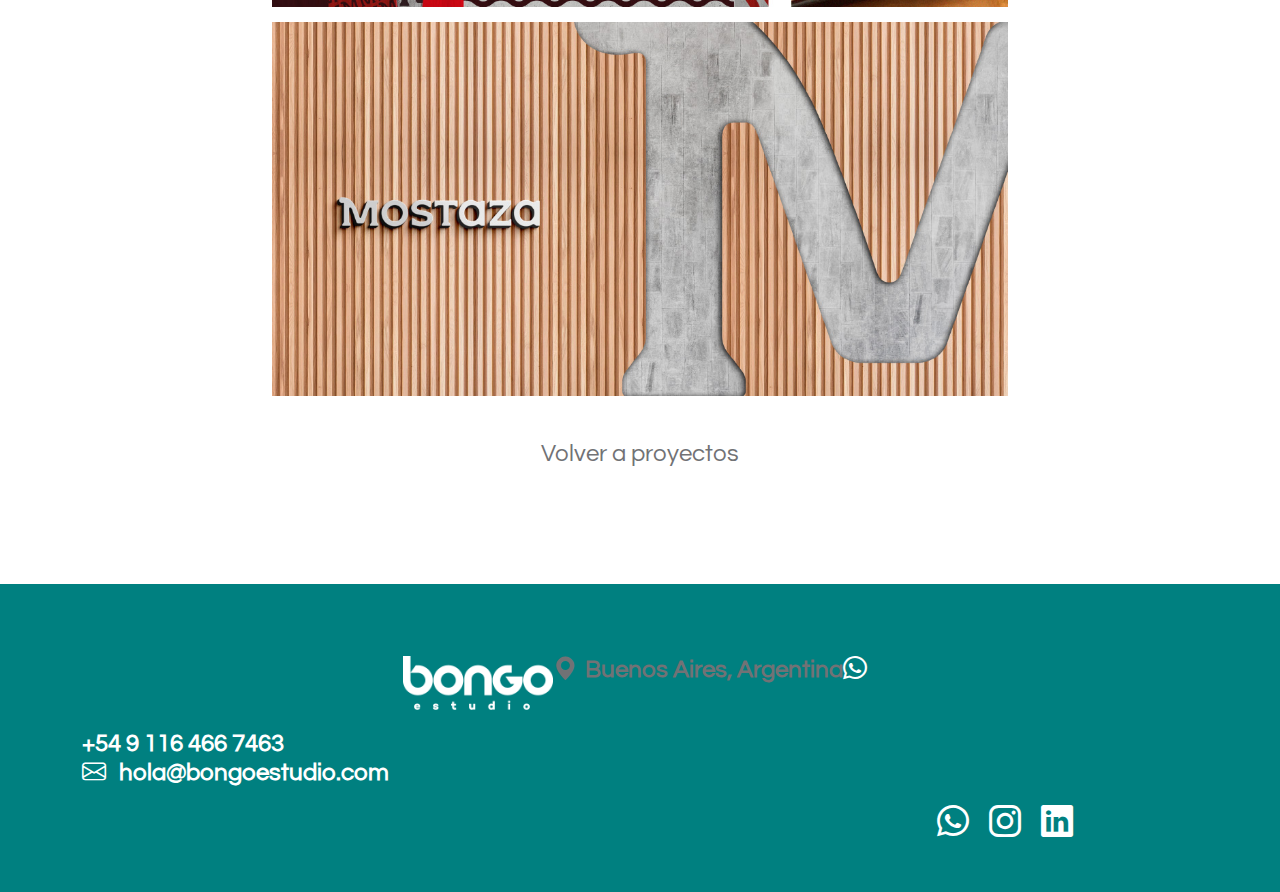
<file: mostaza.html>
<!doctype html>
<html lang="es">
    <head>
        <meta charset="utf-8">
        <meta name="viewport" content="width=device-width, initial-scale=1">
        <meta name="description" content="">
        <meta name="author" content="">
        <title>BONGO Estudio</title>
        <link rel="icon" href="images/ico.ico" type="image/x-icon">
        <link href="css/bootstrap.min.css" rel="stylesheet">
        <link href="css/bootstrap-icons.css" rel="stylesheet">
        <link rel="stylesheet" href="css/magnific-popup.css">
        <link href="css/aos.css" rel="stylesheet">
        <link href="css/templatemo-nomad-force.css" rel="stylesheet">
        <link rel="preconnect" href="https://fonts.googleapis.com">
        <link rel="preconnect" href="https://fonts.gstatic.com" crossorigin>
        <link href="https://fonts.googleapis.com/css2?family=Cormorant&display=swap" rel="stylesheet">
        <link rel="preconnect" href="https://fonts.gstatic.com" crossorigin>
        <link href="https://fonts.googleapis.com/css2?family=Questrial&display=swap" rel="stylesheet">
    </head>
    
    <body>
    
        <main>
            <div id="whatsapp">
                <a href="https://wa.link/1li80u" target="_blank">
                    <svg aria-hidden="true" focusable="false" data-prefix="fab" data-icon="whatsapp" class="svg-inline--fa fa-whatsapp fa-w-14" role="img" xmlns="http://www.w3.org/2000/svg" viewBox="0 0 448 512"><path fill="currentColor" d="M380.9 97.1C339 55.1 283.2 32 223.9 32c-122.4 0-222 99.6-222 222 0 39.1 10.2 77.3 29.6 111L0 480l117.7-30.9c32.4 17.7 68.9 27 106.1 27h.1c122.3 0 224.1-99.6 224.1-222 0-59.3-25.2-115-67.1-157zm-157 341.6c-33.2 0-65.7-8.9-94-25.7l-6.7-4-69.8 18.3L72 359.2l-4.4-7c-18.5-29.4-28.2-63.3-28.2-98.2 0-101.7 82.8-184.5 184.6-184.5 49.3 0 95.6 19.2 130.4 54.1 34.8 34.9 56.2 81.2 56.1 130.5 0 101.8-84.9 184.6-186.6 184.6zm101.2-138.2c-5.5-2.8-32.8-16.2-37.9-18-5.1-1.9-8.8-2.8-12.5 2.8-3.7 5.6-14.3 18-17.6 21.8-3.2 3.7-6.5 4.2-12 1.4-32.6-16.3-54-29.1-75.5-66-5.7-9.8 5.7-9.1 16.3-30.3 1.8-3.7.9-6.9-.5-9.7-1.4-2.8-12.5-30.1-17.1-41.2-4.5-10.8-9.1-9.3-12.5-9.5-3.2-.2-6.9-.2-10.6-.2-3.7 0-9.7 1.4-14.8 6.9-5.1 5.6-19.4 19-19.4 46.3 0 27.3 19.9 53.7 22.6 57.4 2.8 3.7 39.1 59.7 94.8 83.8 35.2 15.2 49 16.5 66.6 13.9 10.7-1.6 32.8-13.4 37.4-26.4 4.6-13 4.6-24.1 3.2-26.4-1.3-2.5-5-3.9-10.5-6.6z"></path></svg>
                </a>
            </div>

            <nav class="navbar navbar-expand-lg bg-light shadow-lg">
                <div class="container">
                    <a class="navbar-brand" href="index.html">
                        <img src="images/logo.png">
                    </a>

                    <button class="navbar-toggler" type="button" data-bs-toggle="collapse" data-bs-target="#navbarNav" aria-controls="navbarNav" aria-expanded="false" aria-label="Toggle navigation">
                        <span class="navbar-toggler-icon"></span>
                    </button>

                    <div class="collapse navbar-collapse" id="navbarNav">
                        <ul class="navbar-nav mx-auto">
                            <li class="nav-item">
                                <a class="nav-link" href="index.html#about">Nosotros</a>
                            </li>
                            <li class="nav-item">
                                <a class="nav-link" href="index.html#client">Clientes</a>
                            </li>
                            <li class="nav-item">
                                <a class="nav-link" href="index.html#services">Servicios</a>
                            </li>
                            <li class="nav-item">
                                <a class="nav-link" href="index.html#trabajos">Proyectos</a>
                            </li>
                            <li class="nav-item">
                                <a class="nav-link" href="index.html#contact">Contacto</a>
                            </li>
                        </ul>
                    </div>
                </div>
            </nav>

            <section class="news-detail section-padding">
                <div class="container">
                    <div class="row">
                        <div class="col-lg-8 col-10 mx-auto">
                            <h2 class="mb-3" data-aos="fade-up">
                                Mostaza
                            </h2>
                            <h6 data-aos="fade-up">
                                Hamburguesas con M mayúscula<br>
                                Más de 100 sucursales en todo el país.
                            </h6>
                            <p class="me-4" data-aos="fade-up">
                                La marca de fast food argentina por excelencia. <br>
                                Trabajamos en la arquigrafía para sus nuevas sucursales en toda Argentina y la región con adaptaciones de nuestros diseños para cada local.<br>
                                <br><br>
                                <b>Hicimos:</b><br> 
                                Arquigrafia<br>
                                Copywriting</p>
                            <div class="clearfix my-4 mt-lg-0 mt-5">
                                <div class="col-md-12 float-md-end mb-3 ms-md-3" data-aos="fade-up" style="display: grid;justify-items: center;">
                                    <img src="images/portfolio/mostaza/m_01.jpg" class="img-fluid news-image" style="width: 100%;padding-top: 2%;">
                                    <img src="images/portfolio/mostaza/m_02.jpg" class="img-fluid news-image" style="width: 100%;padding-top: 2%;">
                                    <img src="images/portfolio/mostaza/m_03.jpg" class="img-fluid news-image" style="width: 100%;padding-top: 2%;">
                                    <img src="images/portfolio/mostaza/m_04.jpg" class="img-fluid news-image" style="width: 100%;padding-top: 2%;">
                                    <img src="images/portfolio/mostaza/m_05.jpg" class="img-fluid news-image" style="width: 100%;padding-top: 2%;">
                                    <img src="images/portfolio/mostaza/m_06.jpg" class="img-fluid news-image" style="width: 100%;padding-top: 2%;">
                                    <img src="images/portfolio/mostaza/m_07.jpg" class="img-fluid news-image" style="width: 100%;padding-top: 2%;">
                                    <img src="images/portfolio/mostaza/m_08.jpg" class="img-fluid news-image" style="width: 100%;padding-top: 2%;">
                                    <img src="images/portfolio/mostaza/m_09.jpg" class="img-fluid news-image" style="width: 100%;padding-top: 2%;">
                                    <img src="images/portfolio/mostaza/m_10.jpg" class="img-fluid news-image" style="width: 100%;padding-top: 2%;">
                                    <img src="images/portfolio/mostaza/m_11.jpg" class="img-fluid news-image" style="width: 100%;padding-top: 2%;">
                                    <img src="images/portfolio/mostaza/m_12.jpg" class="img-fluid news-image" style="width: 100%;padding-top: 2%;">
                                </div>
                            </div>
                            <a href="index.html#trabajos" style="font-size: 24px; display: flex;justify-content: center;">
                                Volver a proyectos
                            </h6>
                        </div>

                    </div>
                </div>
            </section>

            <footer class="site-footer">
                <div class="container">
                    <div class="row">
    
                        <div class="col-12">
                            <h5 class="text-white">
                                <i><img src="images/logo-blanco.png" style="width: 150px; padding-bottom: 20px;"></i><br>
                                <i class="bi-geo-alt-fill me-2"></i>
                                    Buenos Aires, Argentina<br>
                                <i class="bi bi-whatsapp me-2"></i>
                                    <a href="https://wa.link/1li80u" target="_blank" style="color: white;">+54 9 116 466 7463</a><br>
                                <i class="bi bi-envelope me-2"></i>
                                <a href="mailto:hola@bongoestudio.com" target="_blank" style="color: white;">
                                    hola@bongoestudio.com<br>
                                </a>
                            </h5>
                        </div>
    
                        <div class="col-lg-3 col-5 ms-auto">
                            <ul class="social-icon">
                                <!-- <li><a href="#" class="social-icon-link bi-facebook"></a></li>
    
                                <li><a href="#" class="social-icon-link bi-twitter"></a></li> -->
    
                                <li><a href="https://wa.link/1li80u" target="_blank" class="social-icon-link bi-whatsapp"></a></li>
    
                                <li><a href="https://www.instagram.com/bongoestudio" target="_blank" class="social-icon-link bi-instagram"></a></li>
    
                                <li><a href="https://www.linkedin.com/company/bongo-estudio-creativo/" target="_blank" class="social-icon-link bi-linkedin"></a></li>
                            </ul>
                        </div>
    
                    </div>
                </section>
            </footer>

        <!-- JAVASCRIPT FILES -->
        <script src="js/jquery.min.js"></script>
        <script src="js/bootstrap.bundle.min.js"></script>
        <script src="js/jquery.sticky.js"></script>
        <script src="js/aos.js"></script>
        <script src="js/jquery.magnific-popup.min.js"></script>
        <script src="js/magnific-popup-options.js"></script>
        <script src="js/scrollspy.min.js"></script>
        <script src="js/custom.js"></script>

    </body>
</html>
</file>
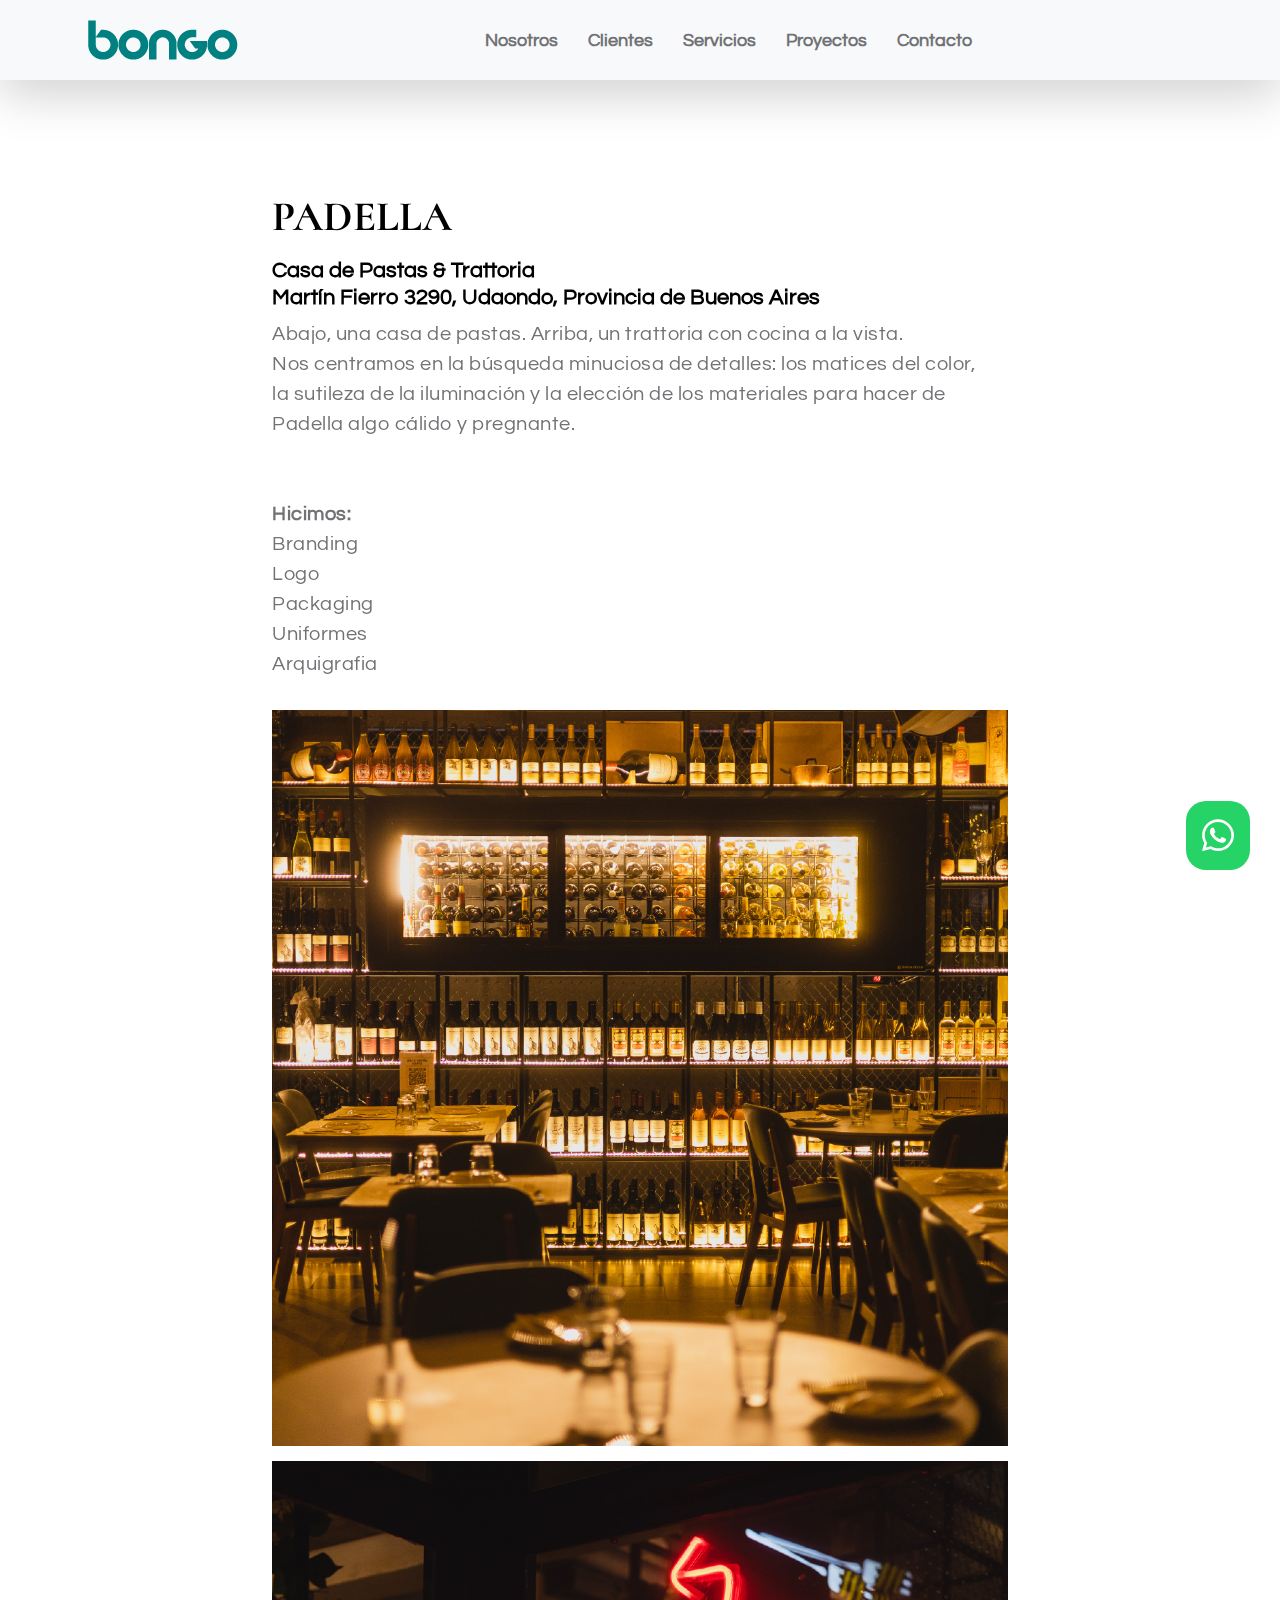
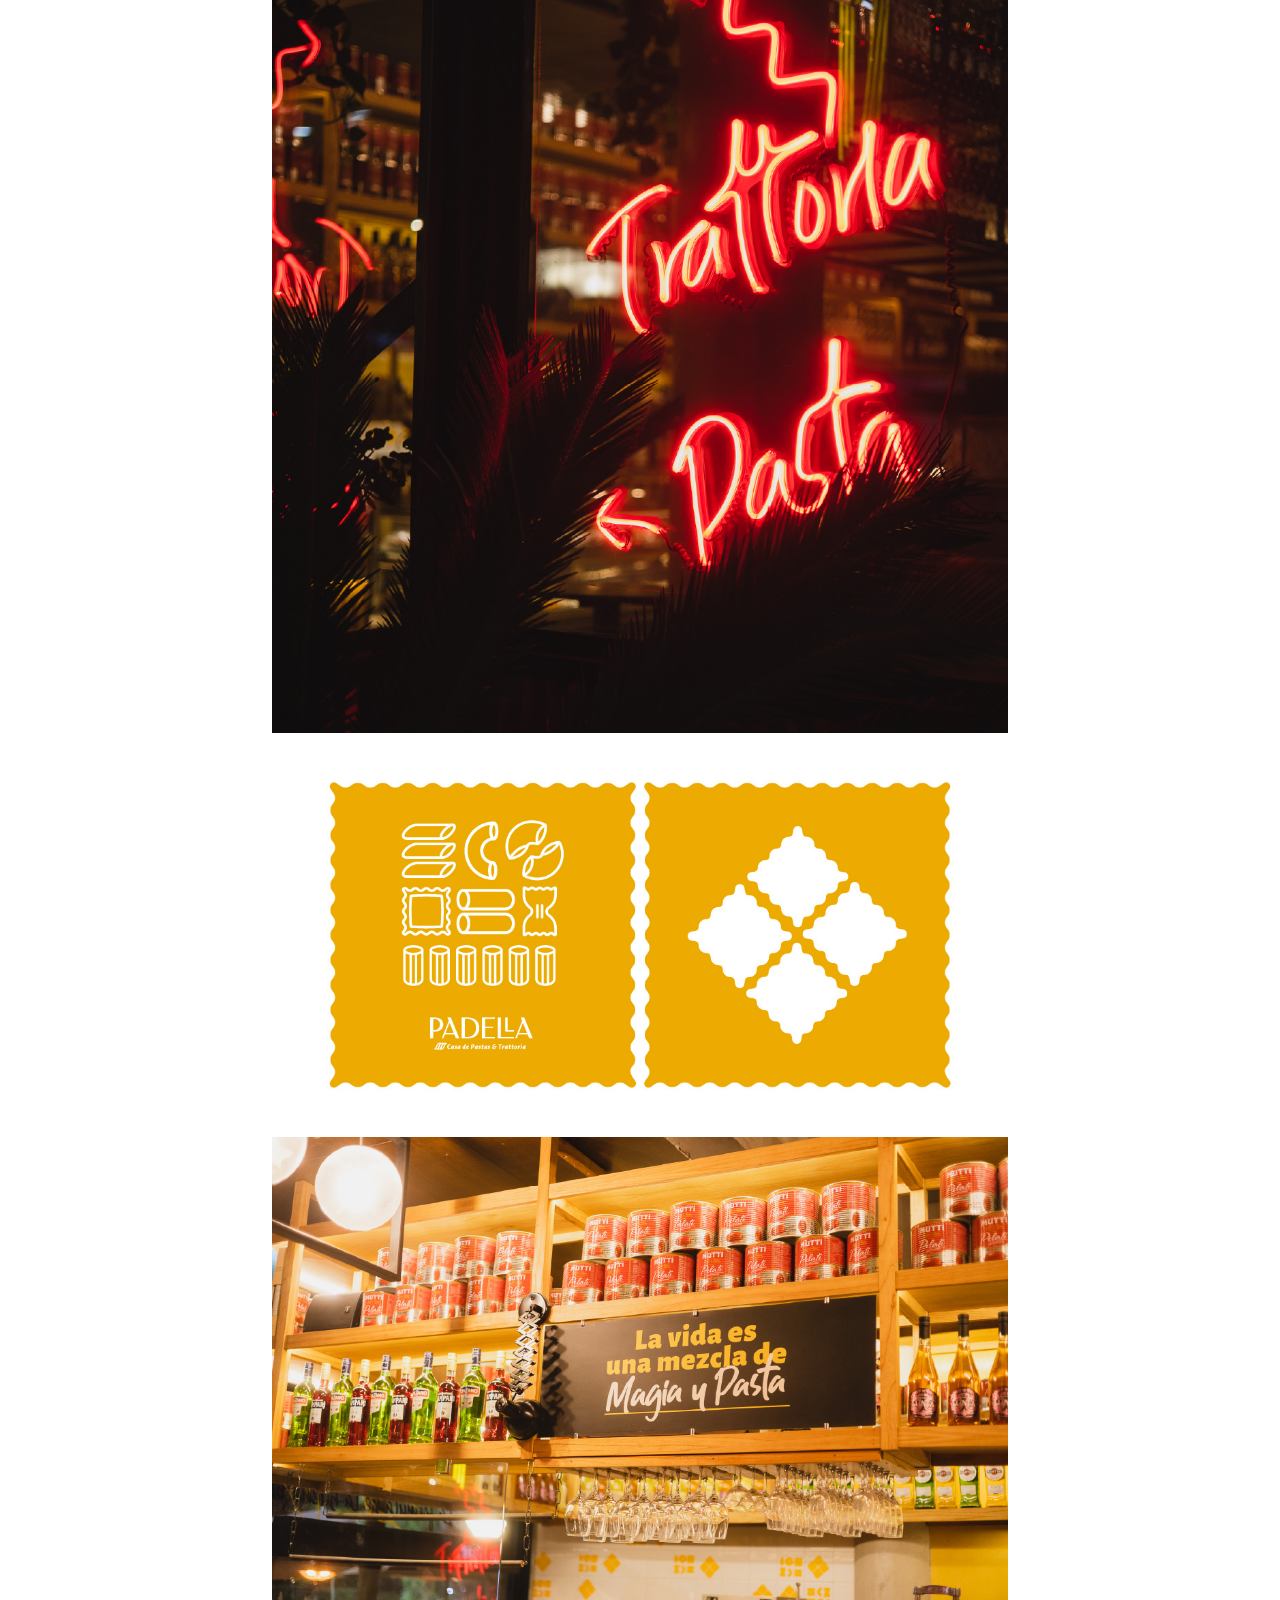
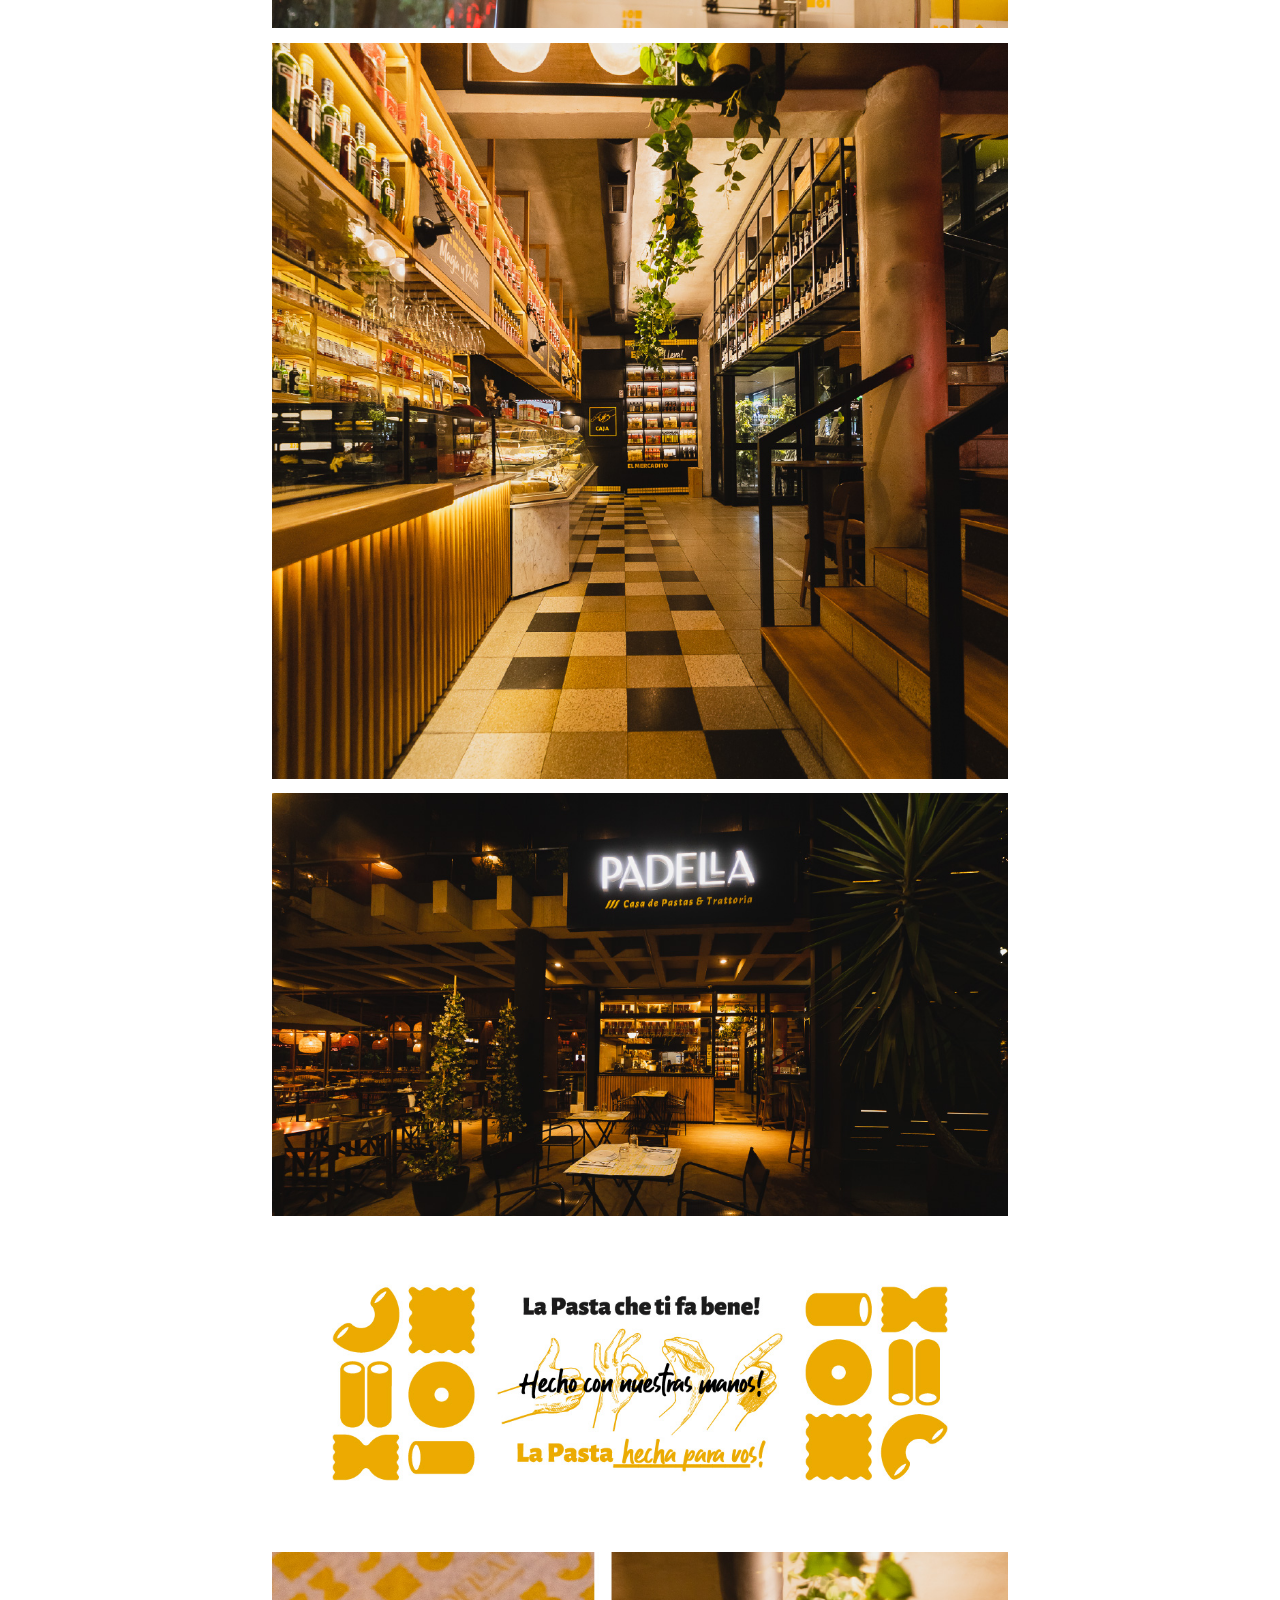
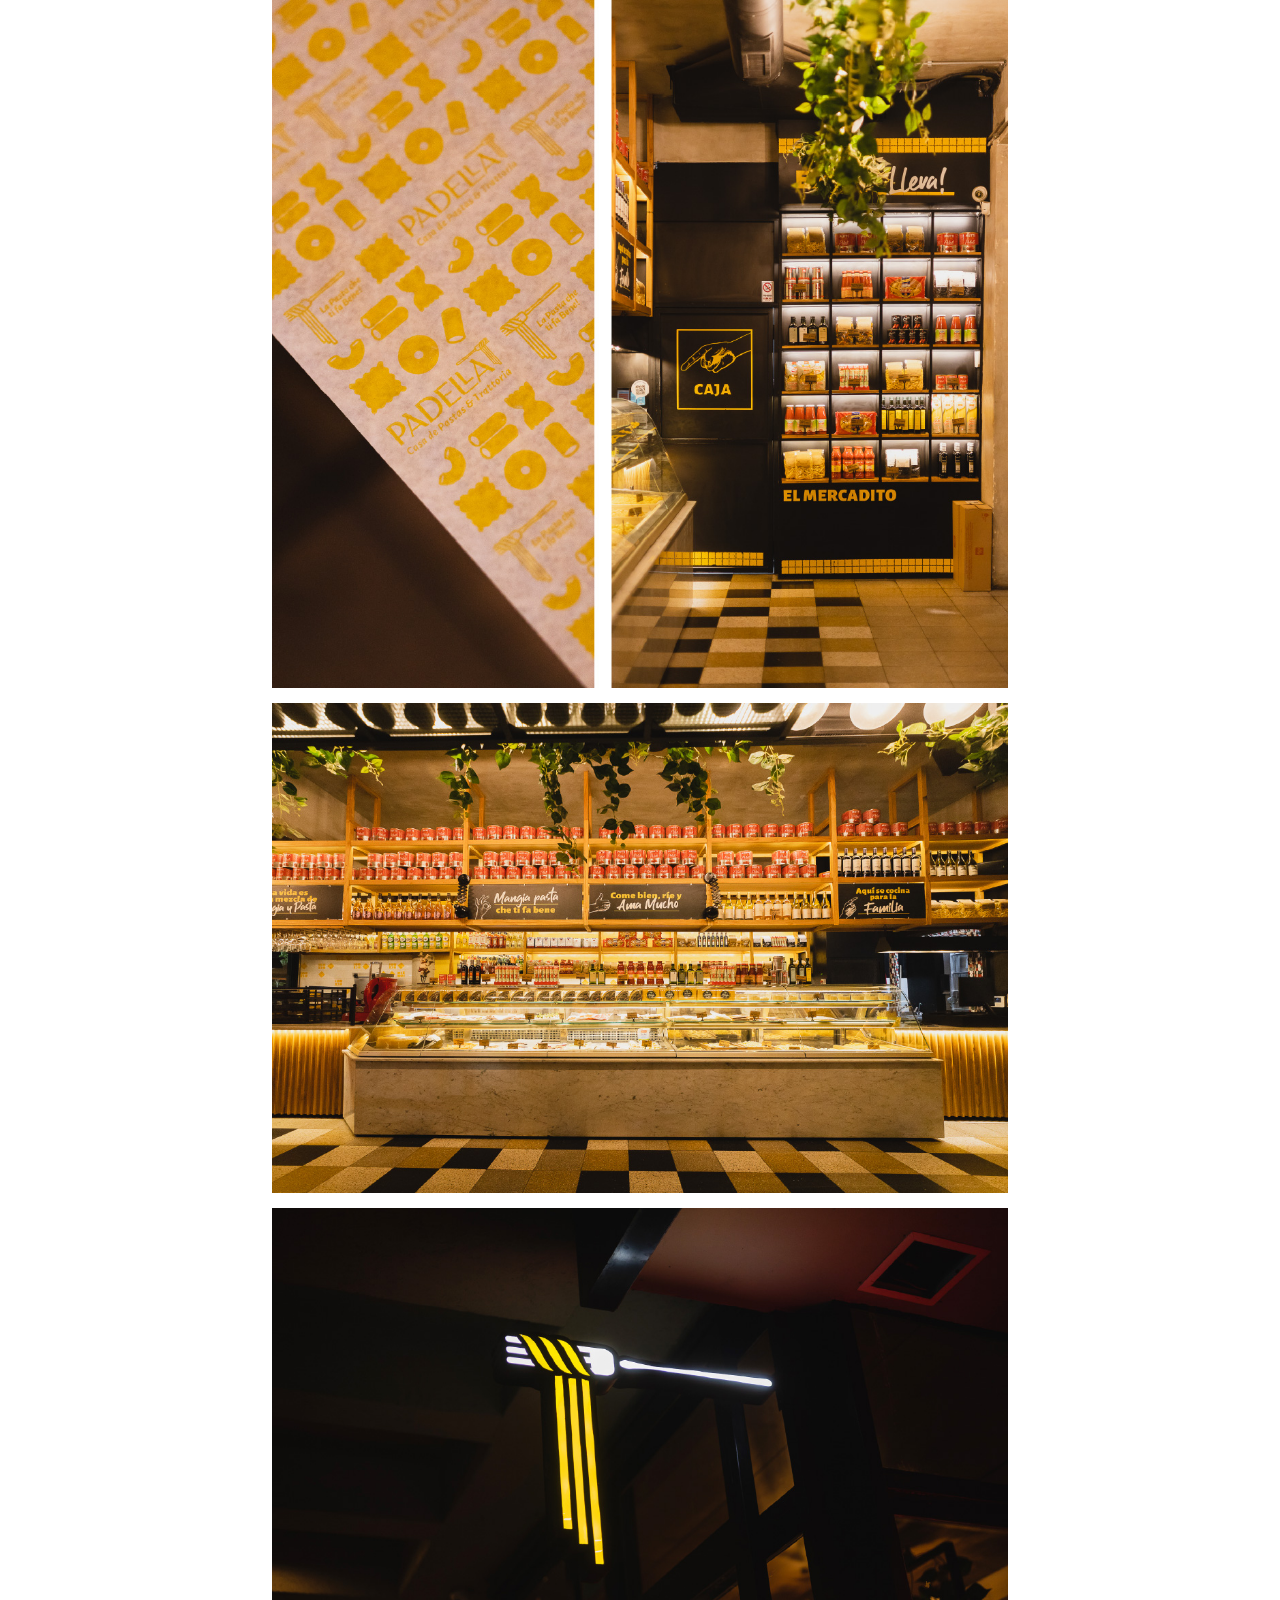
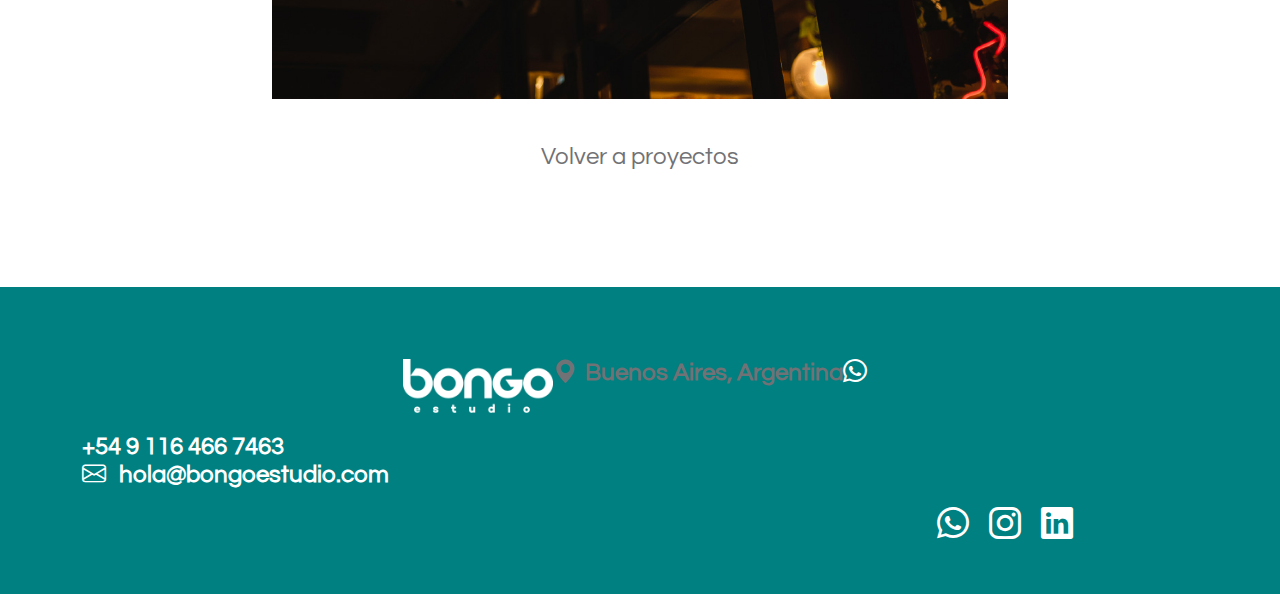
<file: padella.html>
<!doctype html>
<html lang="es">
    <head>
        <meta charset="utf-8">
        <meta name="viewport" content="width=device-width, initial-scale=1">
        <meta name="description" content="">
        <meta name="author" content="">
        <title>BONGO Estudio</title>
        <link rel="icon" href="images/ico.ico" type="image/x-icon">
        <link href="css/bootstrap.min.css" rel="stylesheet">
        <link href="css/bootstrap-icons.css" rel="stylesheet">
        <link rel="stylesheet" href="css/magnific-popup.css">
        <link href="css/aos.css" rel="stylesheet">
        <link href="css/templatemo-nomad-force.css" rel="stylesheet">
        <link rel="preconnect" href="https://fonts.googleapis.com">
        <link rel="preconnect" href="https://fonts.gstatic.com" crossorigin>
        <link href="https://fonts.googleapis.com/css2?family=Cormorant&display=swap" rel="stylesheet">
        <link rel="preconnect" href="https://fonts.gstatic.com" crossorigin>
        <link href="https://fonts.googleapis.com/css2?family=Questrial&display=swap" rel="stylesheet">
    </head>
    
    <body>
    
        <main>
            <div id="whatsapp">
                <a href="https://wa.link/1li80u" target="_blank">
                    <svg aria-hidden="true" focusable="false" data-prefix="fab" data-icon="whatsapp" class="svg-inline--fa fa-whatsapp fa-w-14" role="img" xmlns="http://www.w3.org/2000/svg" viewBox="0 0 448 512"><path fill="currentColor" d="M380.9 97.1C339 55.1 283.2 32 223.9 32c-122.4 0-222 99.6-222 222 0 39.1 10.2 77.3 29.6 111L0 480l117.7-30.9c32.4 17.7 68.9 27 106.1 27h.1c122.3 0 224.1-99.6 224.1-222 0-59.3-25.2-115-67.1-157zm-157 341.6c-33.2 0-65.7-8.9-94-25.7l-6.7-4-69.8 18.3L72 359.2l-4.4-7c-18.5-29.4-28.2-63.3-28.2-98.2 0-101.7 82.8-184.5 184.6-184.5 49.3 0 95.6 19.2 130.4 54.1 34.8 34.9 56.2 81.2 56.1 130.5 0 101.8-84.9 184.6-186.6 184.6zm101.2-138.2c-5.5-2.8-32.8-16.2-37.9-18-5.1-1.9-8.8-2.8-12.5 2.8-3.7 5.6-14.3 18-17.6 21.8-3.2 3.7-6.5 4.2-12 1.4-32.6-16.3-54-29.1-75.5-66-5.7-9.8 5.7-9.1 16.3-30.3 1.8-3.7.9-6.9-.5-9.7-1.4-2.8-12.5-30.1-17.1-41.2-4.5-10.8-9.1-9.3-12.5-9.5-3.2-.2-6.9-.2-10.6-.2-3.7 0-9.7 1.4-14.8 6.9-5.1 5.6-19.4 19-19.4 46.3 0 27.3 19.9 53.7 22.6 57.4 2.8 3.7 39.1 59.7 94.8 83.8 35.2 15.2 49 16.5 66.6 13.9 10.7-1.6 32.8-13.4 37.4-26.4 4.6-13 4.6-24.1 3.2-26.4-1.3-2.5-5-3.9-10.5-6.6z"></path></svg>
                </a>
            </div>

            <nav class="navbar navbar-expand-lg bg-light shadow-lg">
                <div class="container">
                    <a class="navbar-brand" href="index.html">
                        <img src="images/logo.png">
                    </a>

                    <button class="navbar-toggler" type="button" data-bs-toggle="collapse" data-bs-target="#navbarNav" aria-controls="navbarNav" aria-expanded="false" aria-label="Toggle navigation">
                        <span class="navbar-toggler-icon"></span>
                    </button>

                    <div class="collapse navbar-collapse" id="navbarNav">
                        <ul class="navbar-nav mx-auto">
                            <li class="nav-item">
                                <a class="nav-link" href="index.html#about">Nosotros</a>
                            </li>
                            <li class="nav-item">
                                <a class="nav-link" href="index.html#client">Clientes</a>
                            </li>
                            <li class="nav-item">
                                <a class="nav-link" href="index.html#services">Servicios</a>
                            </li>
                            <li class="nav-item">
                                <a class="nav-link" href="index.html#trabajos">Proyectos</a>
                            </li>
                            <li class="nav-item">
                                <a class="nav-link" href="index.html#contact">Contacto</a>
                            </li>
                        </ul>
                    </div>
                </div>
            </nav>

            <section class="news-detail section-padding">
                <div class="container">
                    <div class="row">
                        <div class="col-lg-8 col-10 mx-auto">
                            <h2 class="mb-3" data-aos="fade-up">
                                PADELLA
                            </h2>
                            <h6 data-aos="fade-up">
                                Casa de Pastas & Trattoria<br>
                                Martín Fierro 3290, Udaondo, Provincia de Buenos Aires

                            </h6>
                            <p class="me-4" data-aos="fade-up">
                                Abajo, una casa de pastas. Arriba, un trattoria con cocina a la vista.<br>
                                Nos centramos en la búsqueda minuciosa de detalles: los matices del color, la sutileza de la iluminación y la elección de los materiales para hacer de Padella algo cálido y pregnante.<br>
                                <br><br>
                                <b>Hicimos:</b><br> 
                                Branding<br>
                                Logo<br>
                                Packaging<br>
                                Uniformes<br>
                                Arquigrafia<br>
                            <div class="clearfix my-4 mt-lg-0 mt-5">
                                <div class="col-md-12 float-md-end mb-3 ms-md-3" data-aos="fade-up" style="display: grid;justify-items: center;">
                                    <img src="images/portfolio/padella/pd_01.jpg" class="img-fluid news-image" style="width: 100%;padding-top: 2%;">
                                    <img src="images/portfolio/padella/pd_02.jpg" class="img-fluid news-image" style="width: 100%;padding-top: 2%;">
                                    <img src="images/portfolio/padella/pd_03.jpg" class="img-fluid news-image" style="width: 100%;padding-top: 2%;">
                                    <img src="images/portfolio/padella/pd_04.jpg" class="img-fluid news-image" style="width: 100%;padding-top: 2%;">
                                    <img src="images/portfolio/padella/pd_05.jpg" class="img-fluid news-image" style="width: 100%;padding-top: 2%;">
                                    <img src="images/portfolio/padella/pd_06.jpg" class="img-fluid news-image" style="width: 100%;padding-top: 2%;">
                                    <img src="images/portfolio/padella/pd_07.jpg" class="img-fluid news-image" style="width: 100%;padding-top: 2%;">
                                    <img src="images/portfolio/padella/pd_08.jpg" class="img-fluid news-image" style="width: 100%;padding-top: 2%;">
                                    <img src="images/portfolio/padella/pd_09.jpg" class="img-fluid news-image" style="width: 100%;padding-top: 2%;">
                                    <img src="images/portfolio/padella/pd_10.jpg" class="img-fluid news-image" style="width: 100%;padding-top: 2%;">
                                </div>
                            </div>
                            <a href="index.html#trabajos" style="font-size: 24px; display: flex;justify-content: center;">
                                Volver a proyectos
                            </h6>
                        </div>

                    </div>
                </div>
            </section>

            <footer class="site-footer">
                <div class="container">
                    <div class="row">
    
                        <div class="col-12">
                            <h5 class="text-white">
                                <i><img src="images/logo-blanco.png" style="width: 150px; padding-bottom: 20px;"></i><br>
                                <i class="bi-geo-alt-fill me-2"></i>
                                    Buenos Aires, Argentina<br>
                                <i class="bi bi-whatsapp me-2"></i>
                                    <a href="https://wa.link/1li80u" target="_blank" style="color: white;">+54 9 116 466 7463</a><br>
                                <i class="bi bi-envelope me-2"></i>
                                <a href="mailto:hola@bongoestudio.com" target="_blank" style="color: white;">
                                    hola@bongoestudio.com<br>
                                </a>
                            </h5>
                        </div>
    
                        <div class="col-lg-3 col-5 ms-auto">
                            <ul class="social-icon">
                                <!-- <li><a href="#" class="social-icon-link bi-facebook"></a></li>
    
                                <li><a href="#" class="social-icon-link bi-twitter"></a></li> -->
    
                                <li><a href="https://wa.link/1li80u" target="_blank" class="social-icon-link bi-whatsapp"></a></li>
    
                                <li><a href="https://www.instagram.com/bongoestudio" target="_blank" class="social-icon-link bi-instagram"></a></li>
    
                                <li><a href="https://www.linkedin.com/company/bongo-estudio-creativo/" target="_blank" class="social-icon-link bi-linkedin"></a></li>
                            </ul>
                        </div>
    
                    </div>
                </section>
            </footer>

        <!-- JAVASCRIPT FILES -->
        <script src="js/jquery.min.js"></script>
        <script src="js/bootstrap.bundle.min.js"></script>
        <script src="js/jquery.sticky.js"></script>
        <script src="js/aos.js"></script>
        <script src="js/jquery.magnific-popup.min.js"></script>
        <script src="js/magnific-popup-options.js"></script>
        <script src="js/scrollspy.min.js"></script>
        <script src="js/custom.js"></script>

    </body>
</html>
</file>
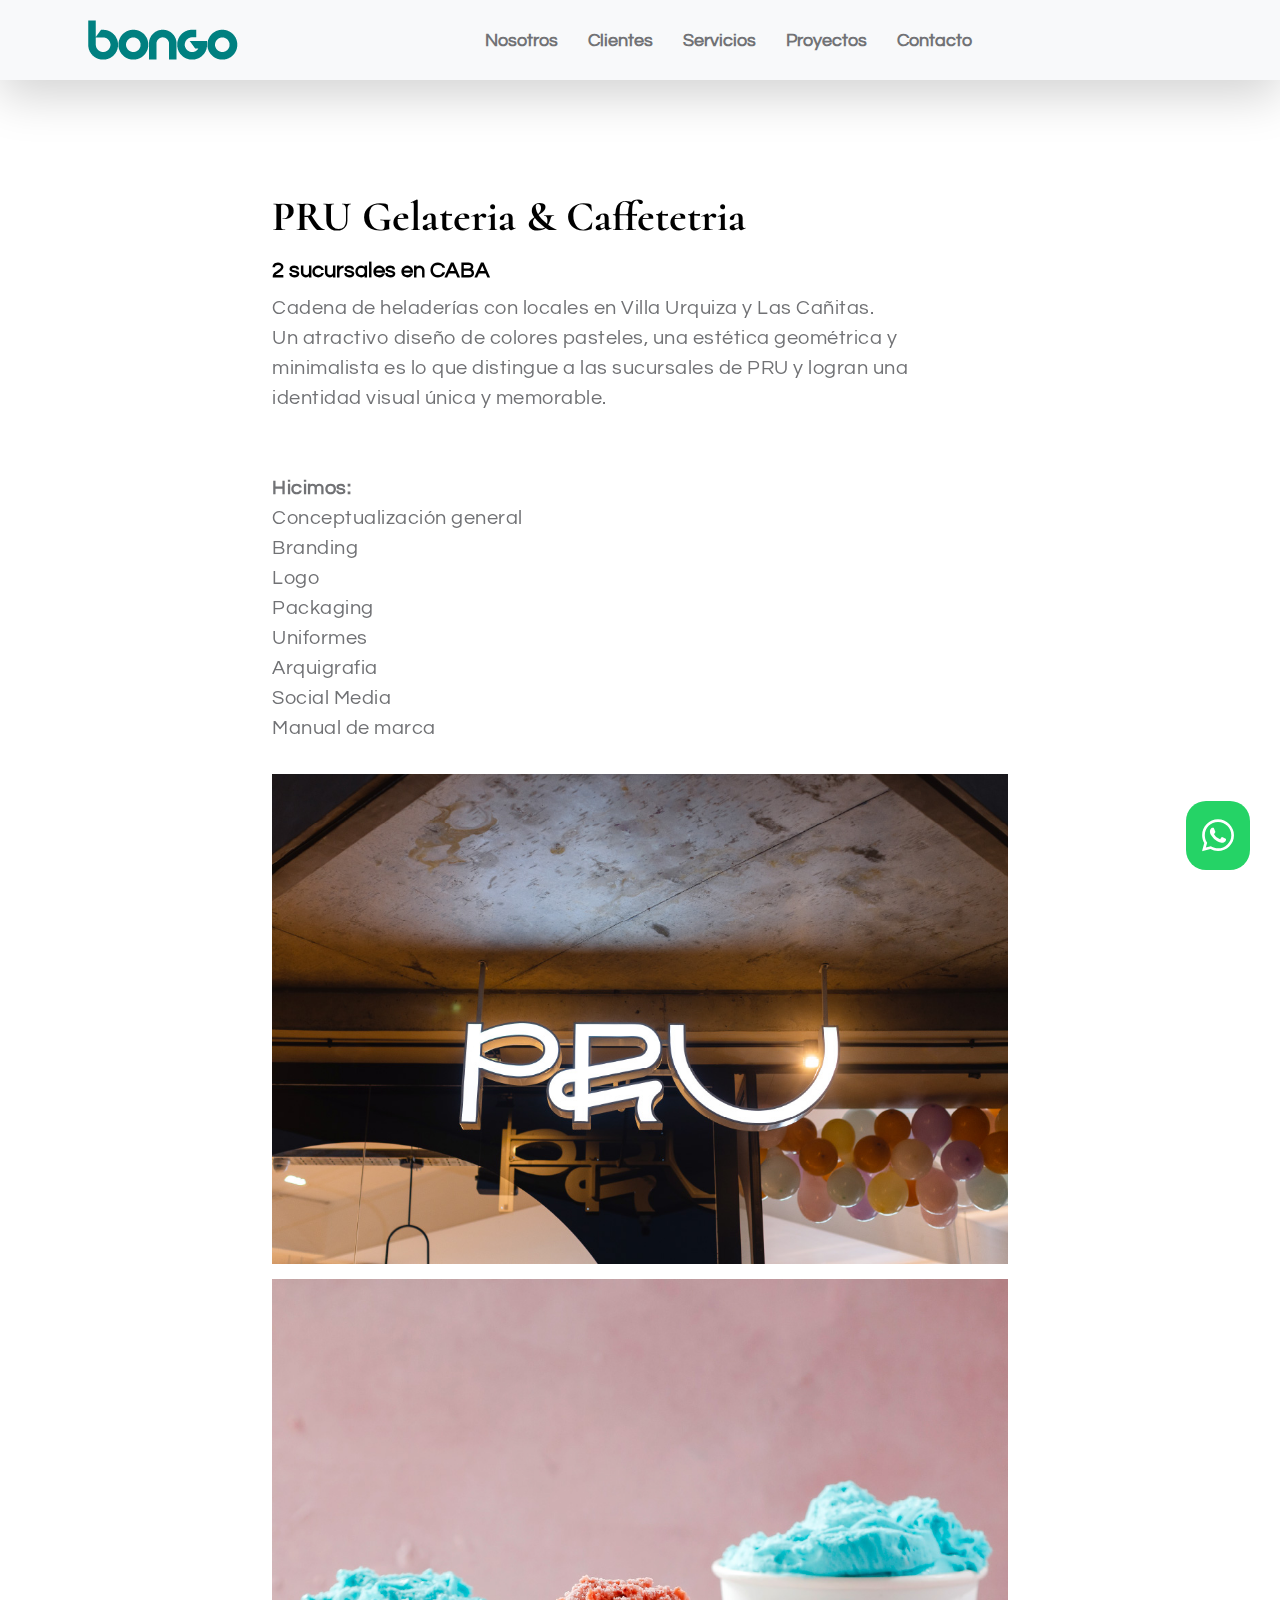
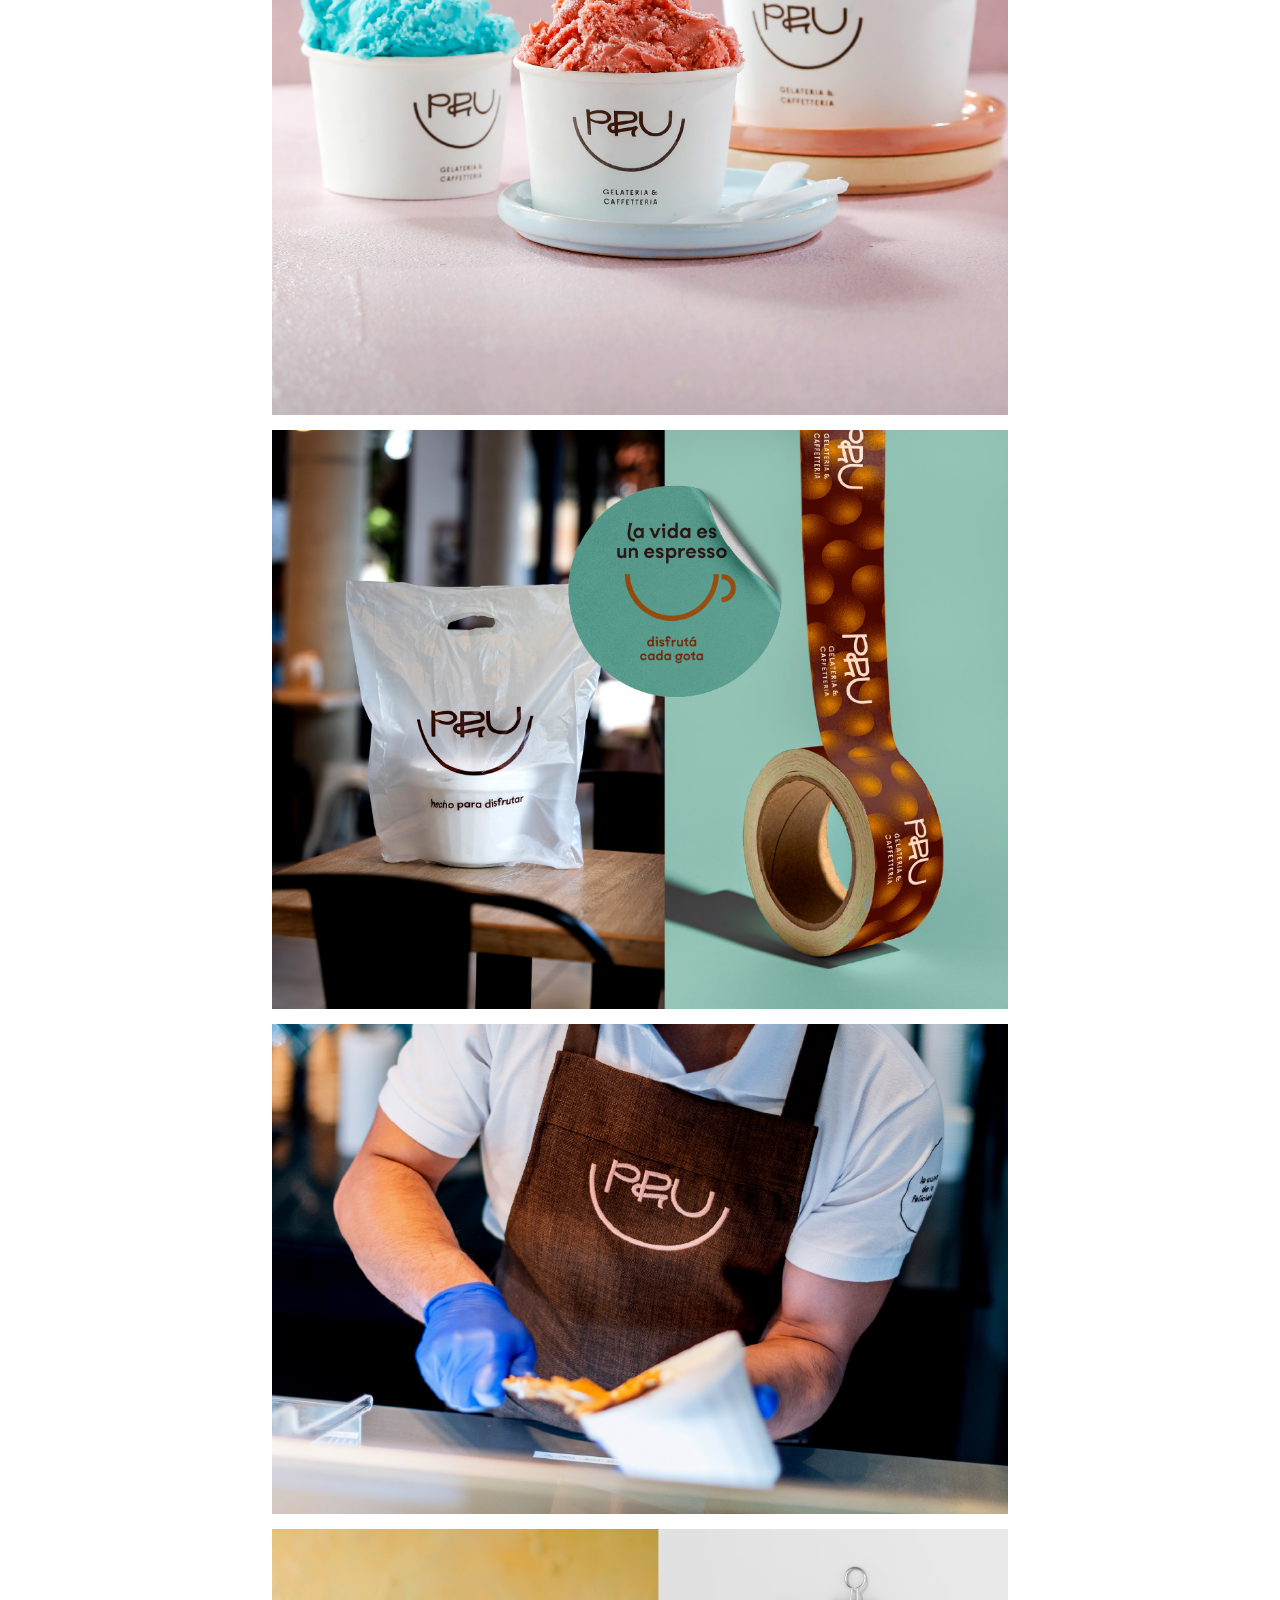
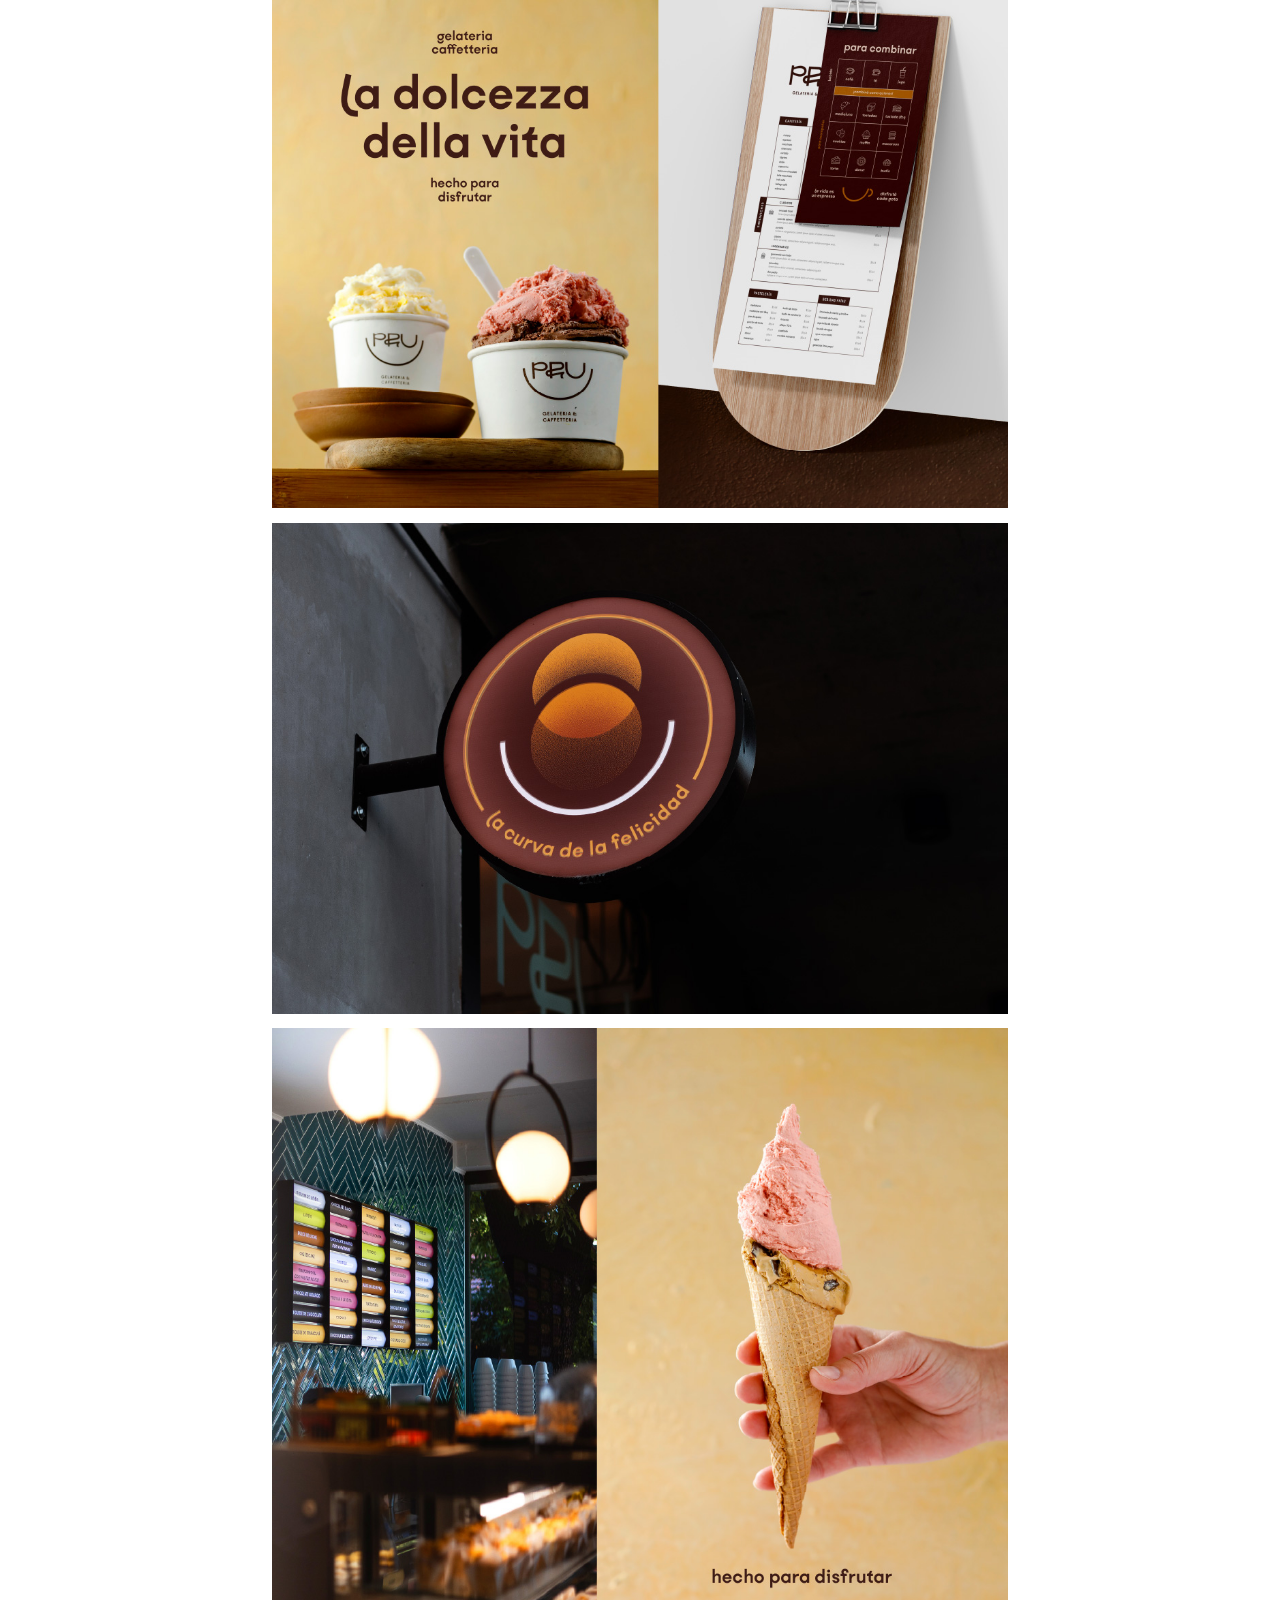
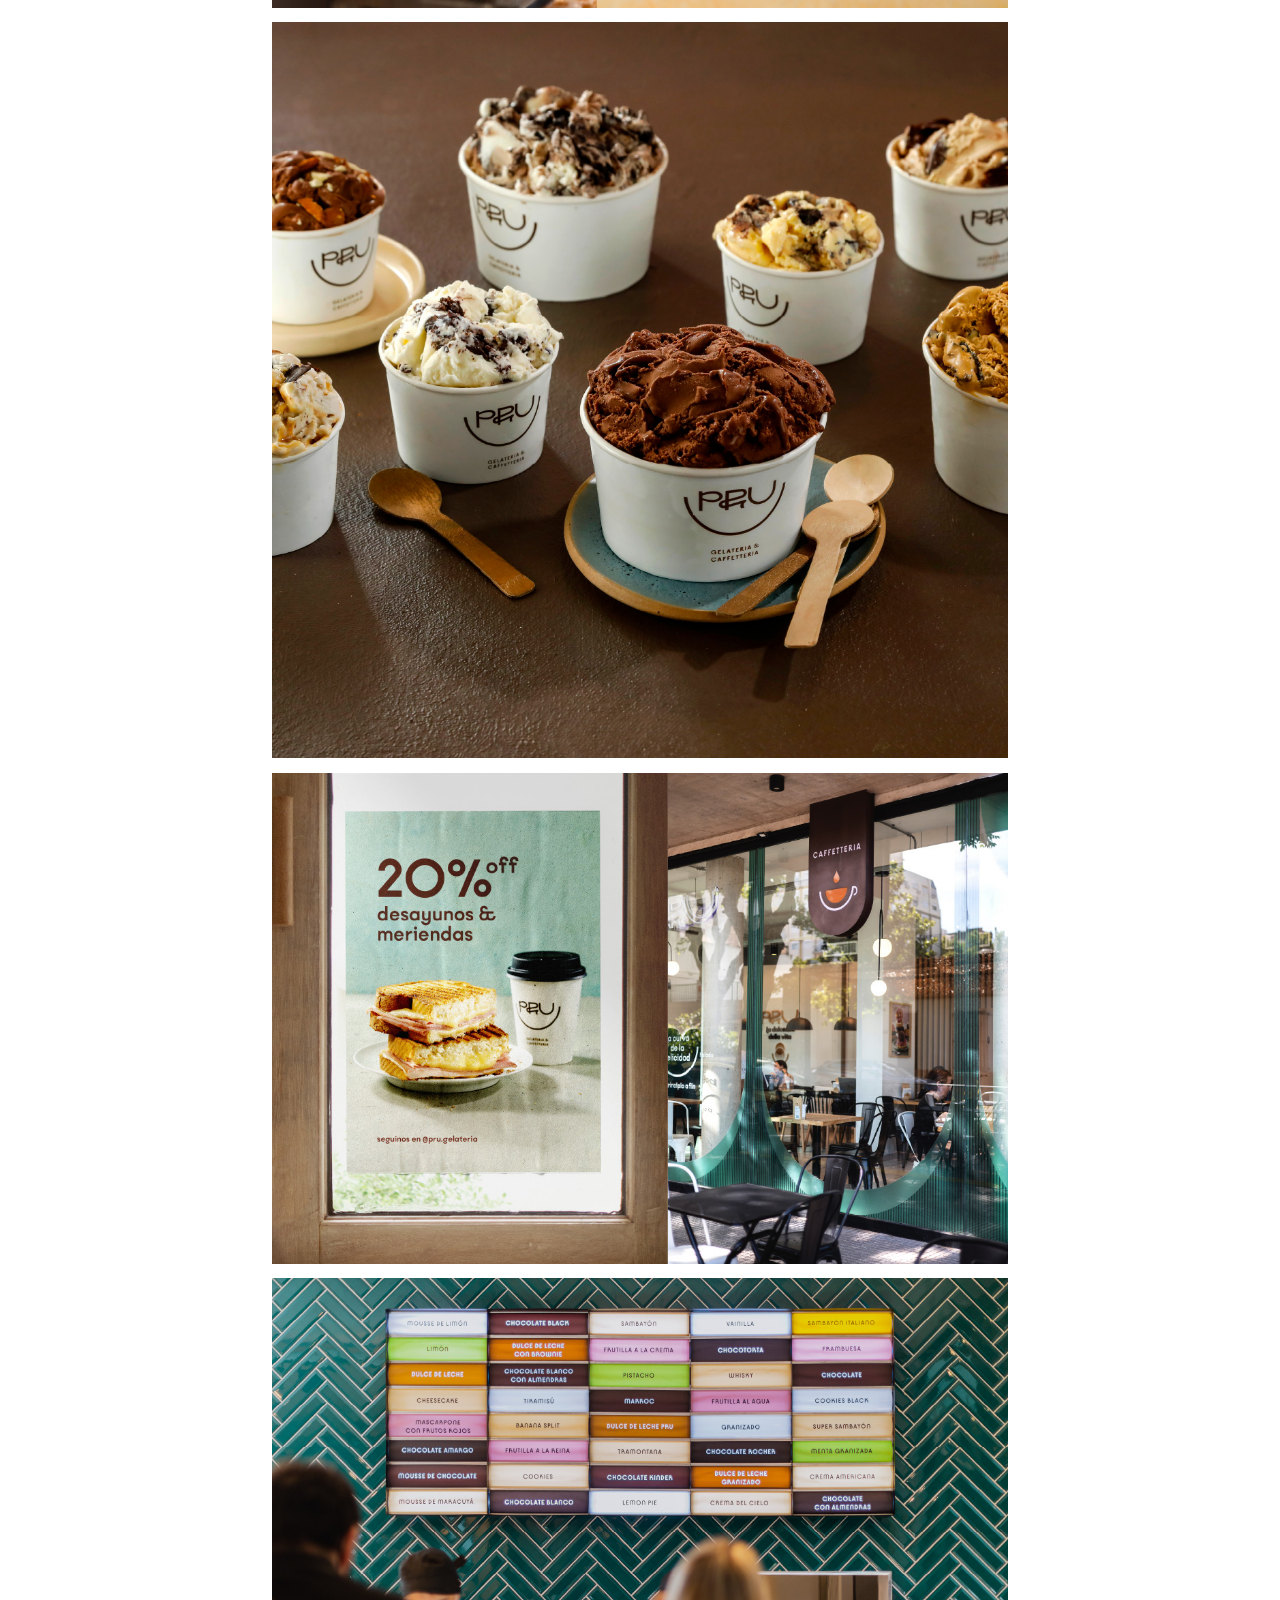
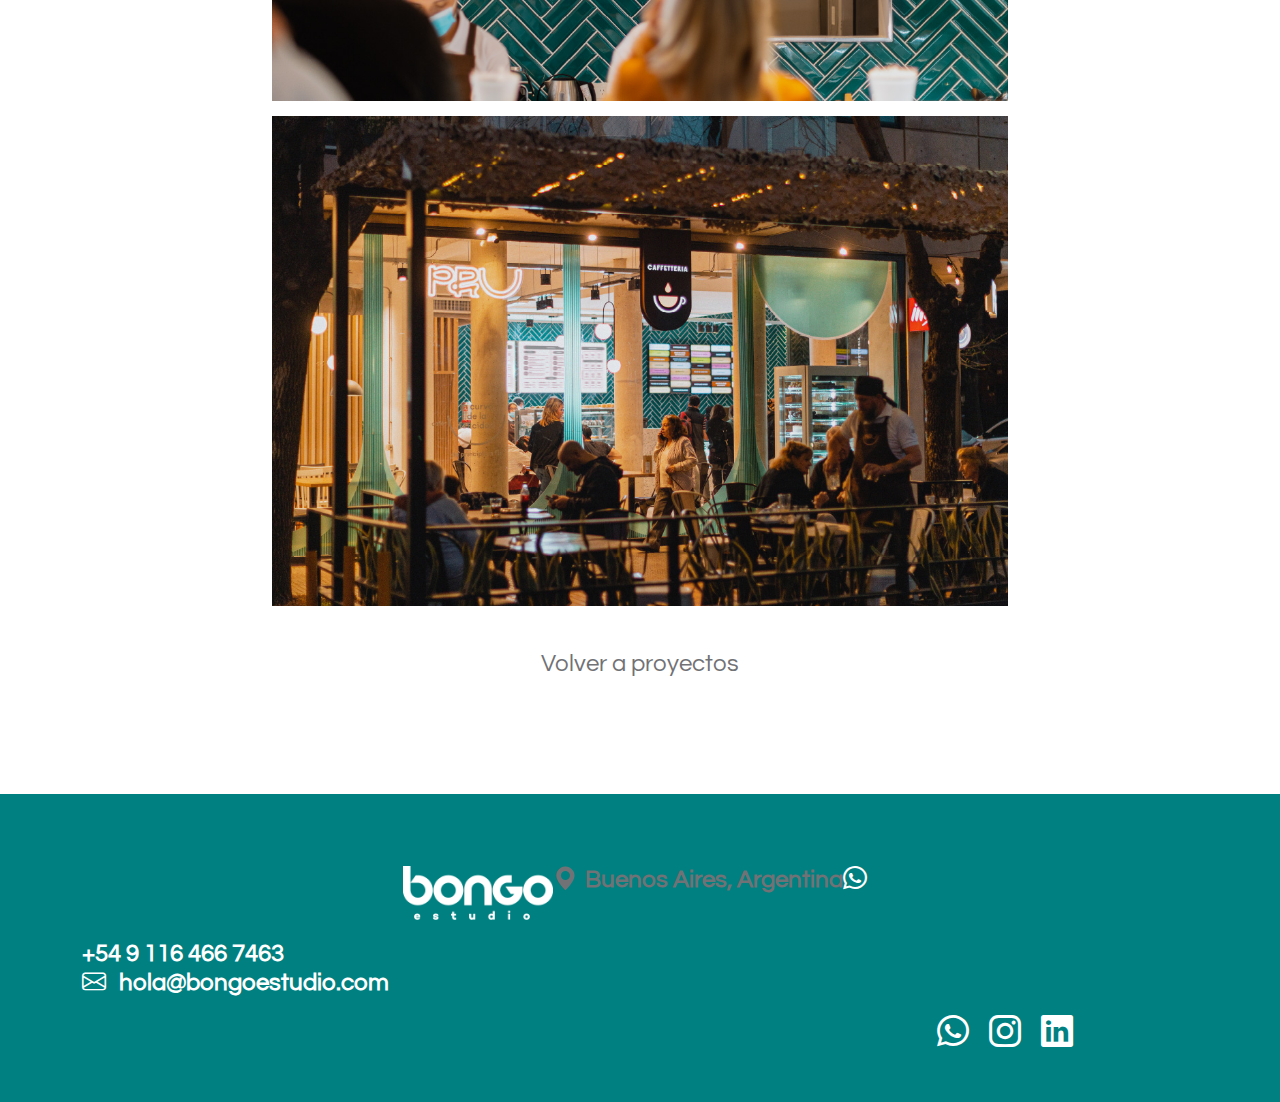
<file: pru.html>
<!doctype html>
<html lang="es">
    <head>
        <meta charset="utf-8">
        <meta name="viewport" content="width=device-width, initial-scale=1">
        <meta name="description" content="">
        <meta name="author" content="">
        <title>BONGO Estudio</title>
        <link rel="icon" href="images/ico.ico" type="image/x-icon">
        <link href="css/bootstrap.min.css" rel="stylesheet">
        <link href="css/bootstrap-icons.css" rel="stylesheet">
        <link rel="stylesheet" href="css/magnific-popup.css">
        <link href="css/aos.css" rel="stylesheet">
        <link href="css/templatemo-nomad-force.css" rel="stylesheet">
        <link rel="preconnect" href="https://fonts.googleapis.com">
        <link rel="preconnect" href="https://fonts.gstatic.com" crossorigin>
        <link href="https://fonts.googleapis.com/css2?family=Cormorant&display=swap" rel="stylesheet">
        <link rel="preconnect" href="https://fonts.gstatic.com" crossorigin>
        <link href="https://fonts.googleapis.com/css2?family=Questrial&display=swap" rel="stylesheet">
    </head>
    
    <body>
    
        <main>
            <div id="whatsapp">
                <a href="https://wa.link/1li80u" target="_blank">
                    <svg aria-hidden="true" focusable="false" data-prefix="fab" data-icon="whatsapp" class="svg-inline--fa fa-whatsapp fa-w-14" role="img" xmlns="http://www.w3.org/2000/svg" viewBox="0 0 448 512"><path fill="currentColor" d="M380.9 97.1C339 55.1 283.2 32 223.9 32c-122.4 0-222 99.6-222 222 0 39.1 10.2 77.3 29.6 111L0 480l117.7-30.9c32.4 17.7 68.9 27 106.1 27h.1c122.3 0 224.1-99.6 224.1-222 0-59.3-25.2-115-67.1-157zm-157 341.6c-33.2 0-65.7-8.9-94-25.7l-6.7-4-69.8 18.3L72 359.2l-4.4-7c-18.5-29.4-28.2-63.3-28.2-98.2 0-101.7 82.8-184.5 184.6-184.5 49.3 0 95.6 19.2 130.4 54.1 34.8 34.9 56.2 81.2 56.1 130.5 0 101.8-84.9 184.6-186.6 184.6zm101.2-138.2c-5.5-2.8-32.8-16.2-37.9-18-5.1-1.9-8.8-2.8-12.5 2.8-3.7 5.6-14.3 18-17.6 21.8-3.2 3.7-6.5 4.2-12 1.4-32.6-16.3-54-29.1-75.5-66-5.7-9.8 5.7-9.1 16.3-30.3 1.8-3.7.9-6.9-.5-9.7-1.4-2.8-12.5-30.1-17.1-41.2-4.5-10.8-9.1-9.3-12.5-9.5-3.2-.2-6.9-.2-10.6-.2-3.7 0-9.7 1.4-14.8 6.9-5.1 5.6-19.4 19-19.4 46.3 0 27.3 19.9 53.7 22.6 57.4 2.8 3.7 39.1 59.7 94.8 83.8 35.2 15.2 49 16.5 66.6 13.9 10.7-1.6 32.8-13.4 37.4-26.4 4.6-13 4.6-24.1 3.2-26.4-1.3-2.5-5-3.9-10.5-6.6z"></path></svg>
                </a>
            </div>

            <nav class="navbar navbar-expand-lg bg-light shadow-lg">
                <div class="container">
                    <a class="navbar-brand" href="index.html">
                        <img src="images/logo.png">
                    </a>

                    <button class="navbar-toggler" type="button" data-bs-toggle="collapse" data-bs-target="#navbarNav" aria-controls="navbarNav" aria-expanded="false" aria-label="Toggle navigation">
                        <span class="navbar-toggler-icon"></span>
                    </button>

                    <div class="collapse navbar-collapse" id="navbarNav">
                        <ul class="navbar-nav mx-auto">
                            <li class="nav-item">
                                <a class="nav-link" href="index.html#about">Nosotros</a>
                            </li>
                            <li class="nav-item">
                                <a class="nav-link" href="index.html#client">Clientes</a>
                            </li>
                            <li class="nav-item">
                                <a class="nav-link" href="index.html#services">Servicios</a>
                            </li>
                            <li class="nav-item">
                                <a class="nav-link" href="index.html#trabajos">Proyectos</a>
                            </li>
                            <li class="nav-item">
                                <a class="nav-link" href="index.html#contact">Contacto</a>
                            </li>
                        </ul>
                    </div>
                </div>
            </nav>

            <section class="news-detail section-padding">
                <div class="container">
                    <div class="row">
                        <div class="col-lg-8 col-10 mx-auto">
                            <h2 class="mb-3" data-aos="fade-up">
                                PRU Gelateria & Caffetetria
                            </h2>
                            <h6 data-aos="fade-up">
                                2 sucursales en CABA
                            </h6>
                            <p class="me-4" data-aos="fade-up">
                                Cadena de heladerías con locales en Villa Urquiza y Las Cañitas. <br>
                                Un atractivo diseño de colores pasteles, una estética geométrica y minimalista es lo que distingue a las sucursales de PRU y logran una identidad visual única y memorable.<br>
                                <br><br>
                                <b>Hicimos:</b><br> 
                                Conceptualización general<br>
                                Branding<br>
                                Logo<br>
                                Packaging<br>
                                Uniformes<br>
                                Arquigrafia<br>
                                Social Media<br>
                                Manual de marca</p>
                            <div class="clearfix my-4 mt-lg-0 mt-5">
                                <div class="col-md-12 float-md-end mb-3 ms-md-3" data-aos="fade-up" style="display: grid;justify-items: center;">
                                    <img src="images/portfolio/pru/p_01.jpg" class="img-fluid news-image" style="width: 100%;padding-top: 2%;">
                                    <img src="images/portfolio/pru/p_02.jpg" class="img-fluid news-image" style="width: 100%;padding-top: 2%;">
                                    <img src="images/portfolio/pru/p_03.jpg" class="img-fluid news-image" style="width: 100%;padding-top: 2%;">
                                    <img src="images/portfolio/pru/p_04.jpg" class="img-fluid news-image" style="width: 100%;padding-top: 2%;">
                                    <img src="images/portfolio/pru/p_05.jpg" class="img-fluid news-image" style="width: 100%;padding-top: 2%;">
                                    <img src="images/portfolio/pru/p_06.jpg" class="img-fluid news-image" style="width: 100%;padding-top: 2%;">
                                    <img src="images/portfolio/pru/p_07.jpg" class="img-fluid news-image" style="width: 100%;padding-top: 2%;">
                                    <img src="images/portfolio/pru/p_08.jpg" class="img-fluid news-image" style="width: 100%;padding-top: 2%;">
                                    <img src="images/portfolio/pru/p_09.jpg" class="img-fluid news-image" style="width: 100%;padding-top: 2%;">
                                    <img src="images/portfolio/pru/p_10.jpg" class="img-fluid news-image" style="width: 100%;padding-top: 2%;">
                                    <img src="images/portfolio/pru/p_11.jpg" class="img-fluid news-image" style="width: 100%;padding-top: 2%;">
                                </div>
                            </div>
                            <a href="index.html#trabajos" style="font-size: 24px; display: flex;justify-content: center;">
                                Volver a proyectos
                            </h6>
                        </div>

                    </div>
                </div>
            </section>

            <footer class="site-footer">
                <div class="container">
                    <div class="row">
    
                        <div class="col-12">
                            <h5 class="text-white">
                                <i><img src="images/logo-blanco.png" style="width: 150px; padding-bottom: 20px;"></i><br>
                                <i class="bi-geo-alt-fill me-2"></i>
                                    Buenos Aires, Argentina<br>
                                <i class="bi bi-whatsapp me-2"></i>
                                    <a href="https://wa.link/1li80u" target="_blank" style="color: white;">+54 9 116 466 7463</a><br>
                                <i class="bi bi-envelope me-2"></i>
                                <a href="mailto:hola@bongoestudio.com" target="_blank" style="color: white;">
                                    hola@bongoestudio.com<br>
                                </a>
                            </h5>
                        </div>
    
                        <div class="col-lg-3 col-5 ms-auto">
                            <ul class="social-icon">
                                <!-- <li><a href="#" class="social-icon-link bi-facebook"></a></li>
    
                                <li><a href="#" class="social-icon-link bi-twitter"></a></li> -->
    
                                <li><a href="https://wa.link/1li80u" target="_blank" class="social-icon-link bi-whatsapp"></a></li>
    
                                <li><a href="https://www.instagram.com/bongoestudio" target="_blank" class="social-icon-link bi-instagram"></a></li>
    
                                <li><a href="https://www.linkedin.com/company/bongo-estudio-creativo/" target="_blank" class="social-icon-link bi-linkedin"></a></li>
                            </ul>
                        </div>
    
                    </div>
                </section>
            </footer>

        <!-- JAVASCRIPT FILES -->
        <script src="js/jquery.min.js"></script>
        <script src="js/bootstrap.bundle.min.js"></script>
        <script src="js/jquery.sticky.js"></script>
        <script src="js/aos.js"></script>
        <script src="js/jquery.magnific-popup.min.js"></script>
        <script src="js/magnific-popup-options.js"></script>
        <script src="js/scrollspy.min.js"></script>
        <script src="js/custom.js"></script>

    </body>
</html>
</file>
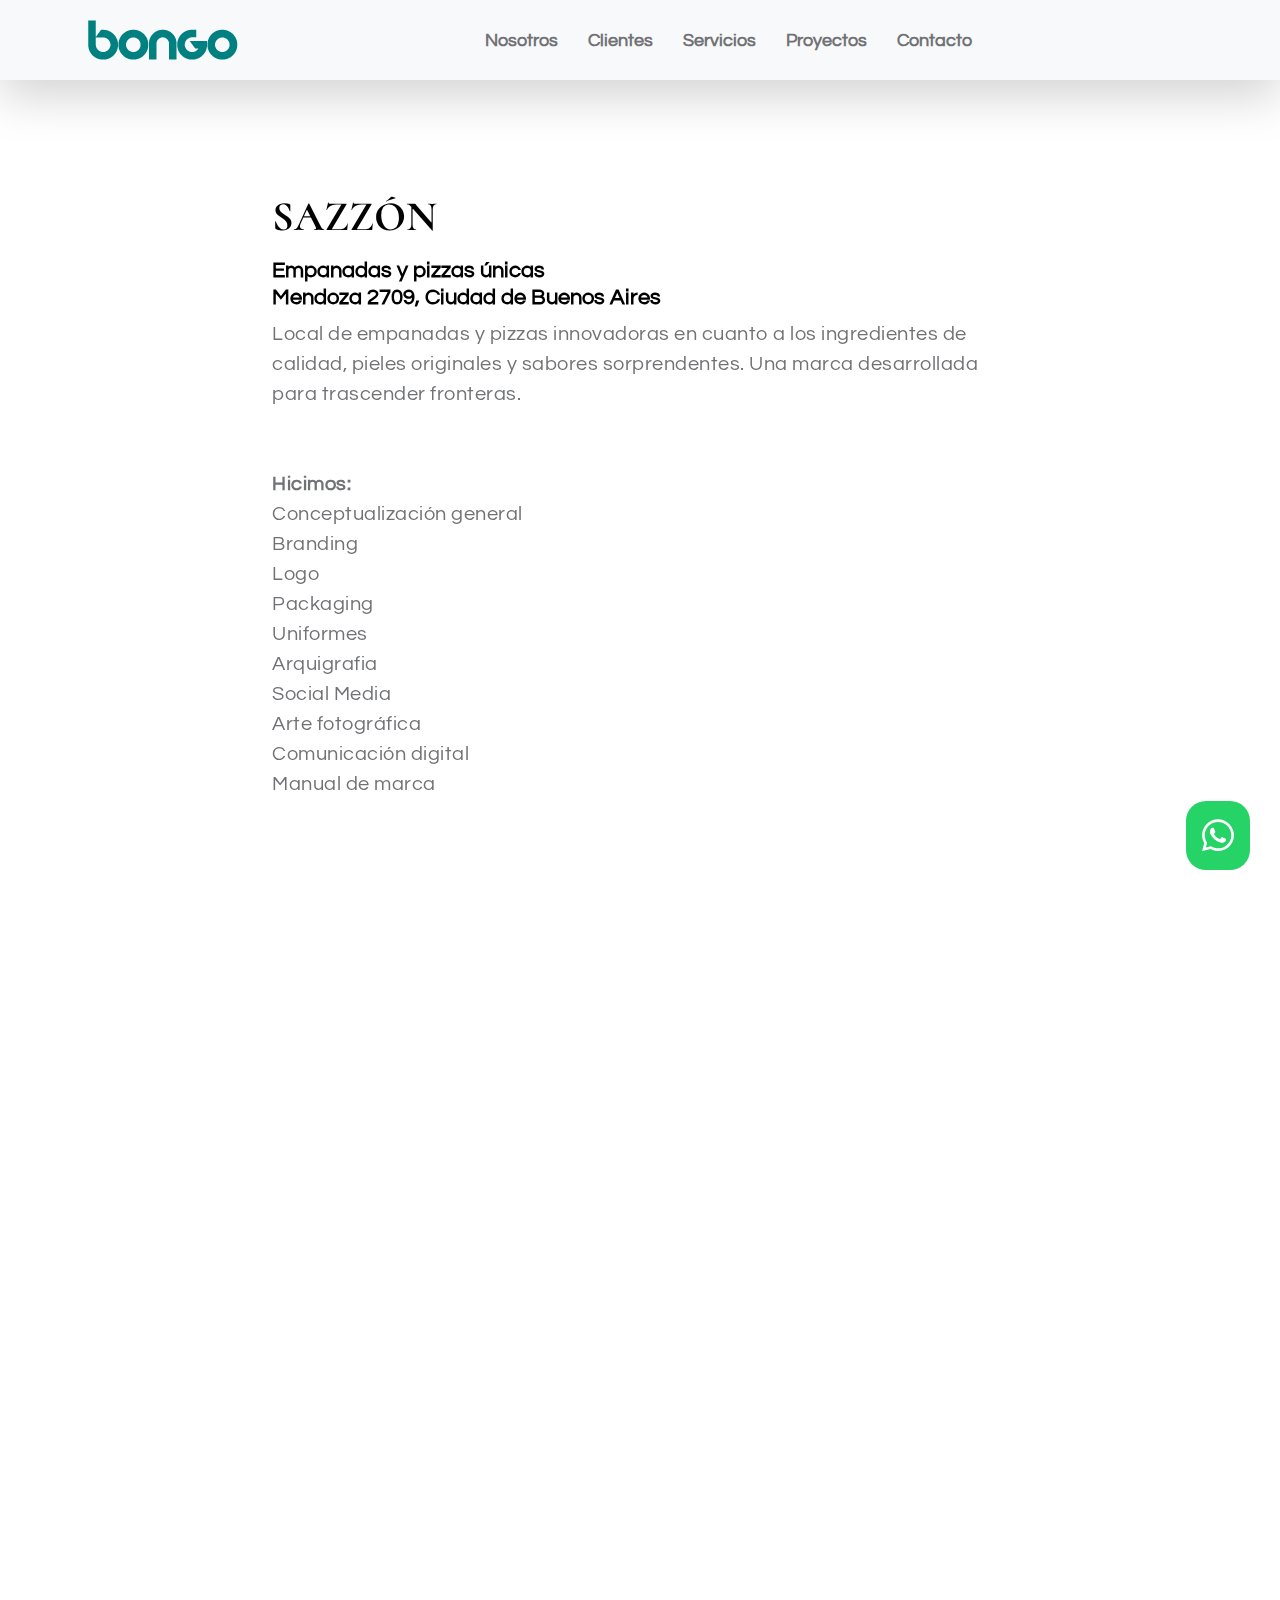
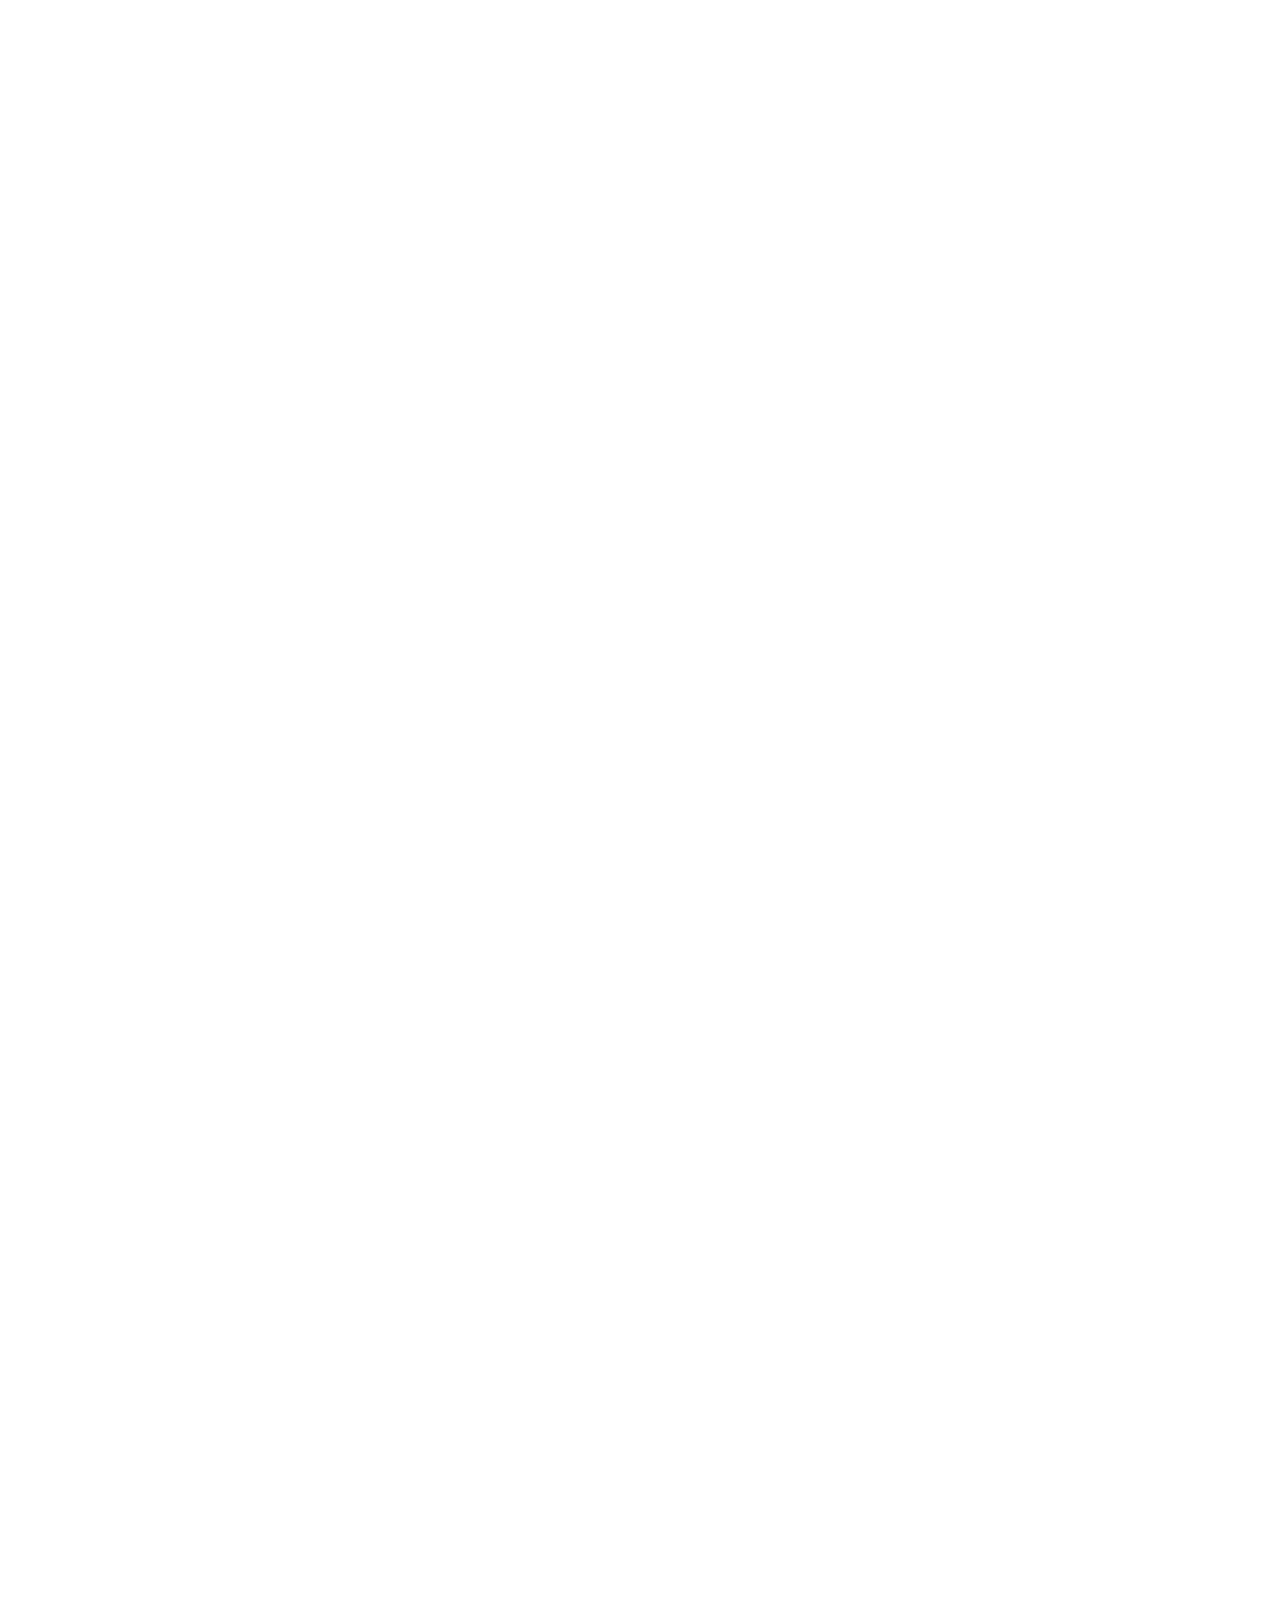
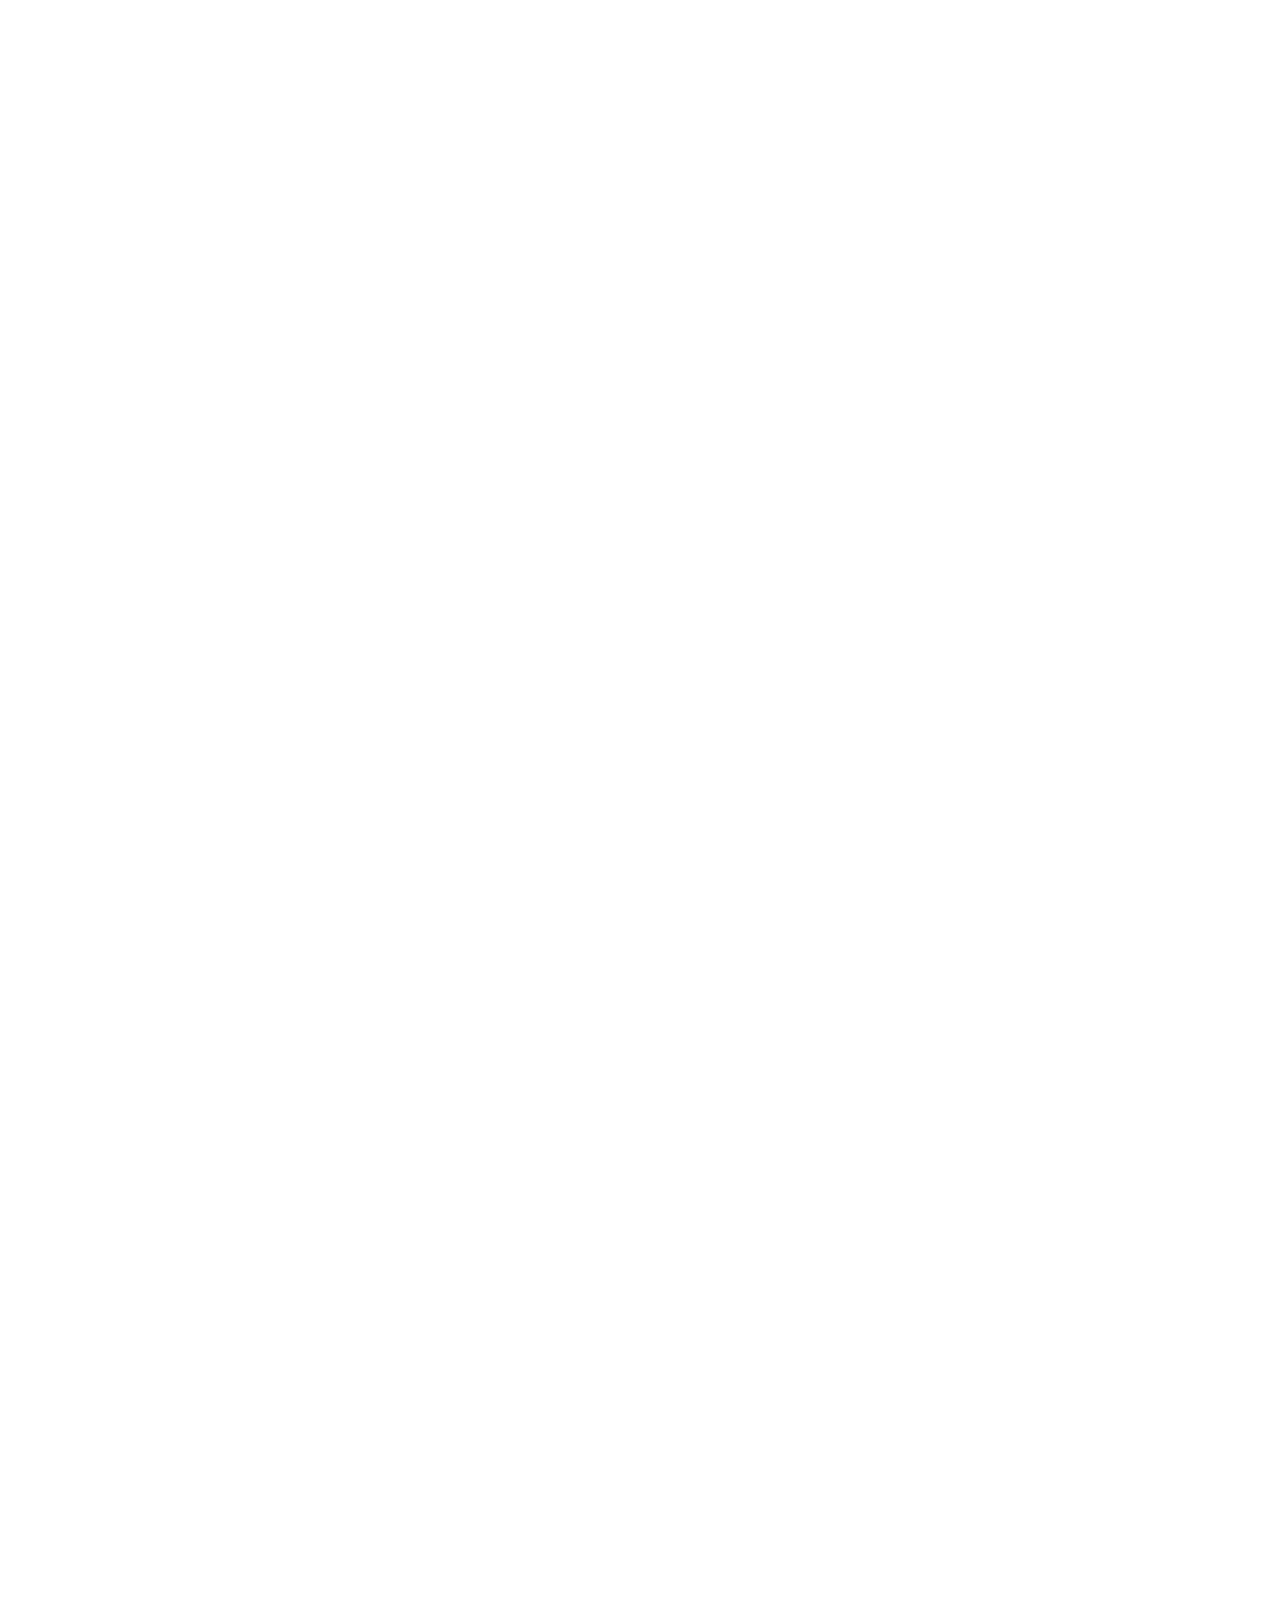
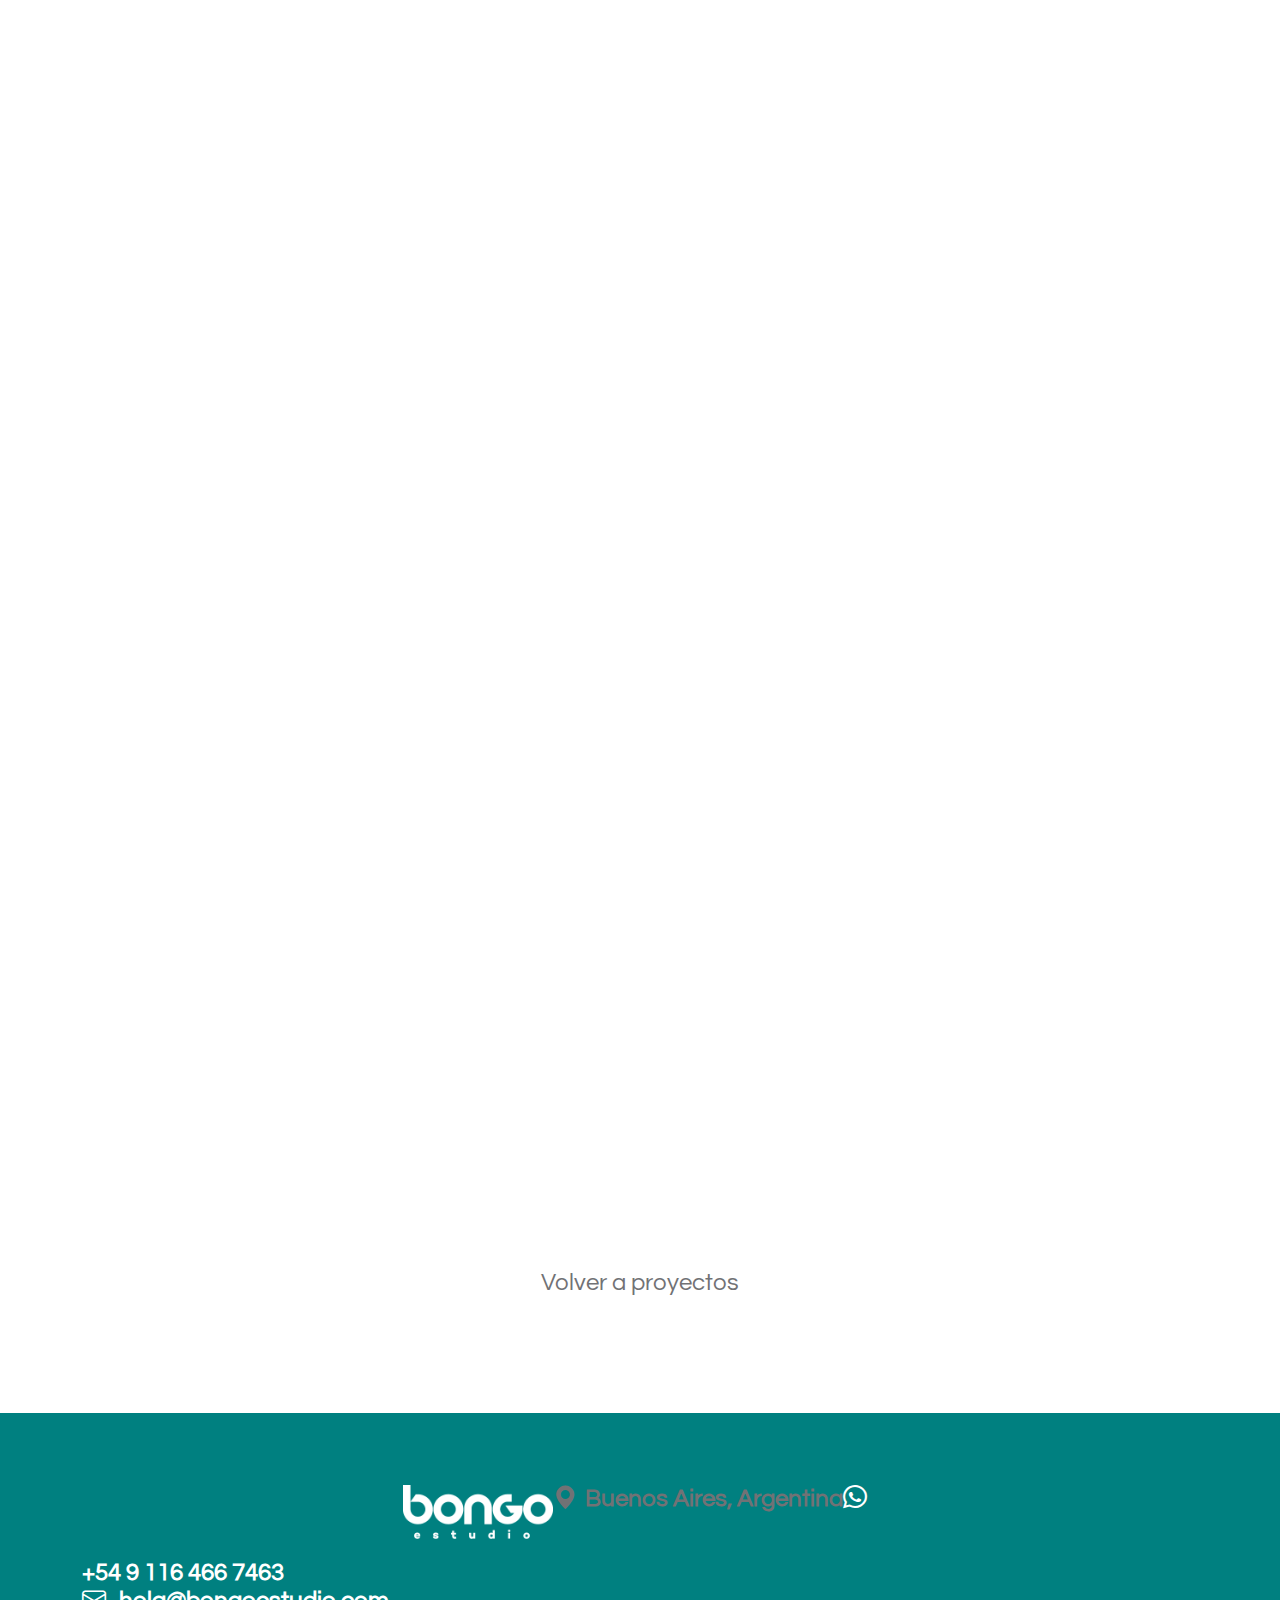
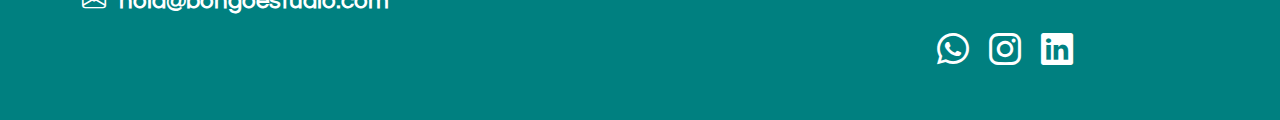
<file: sazzon.html>
<!doctype html>
<html lang="es">
    <head>
        <meta charset="utf-8">
        <meta name="viewport" content="width=device-width, initial-scale=1">
        <meta name="description" content="">
        <meta name="author" content="">
        <title>BONGO Estudio</title>
        <link rel="icon" href="images/ico.ico" type="image/x-icon">
        <link href="css/bootstrap.min.css" rel="stylesheet">
        <link href="css/bootstrap-icons.css" rel="stylesheet">
        <link rel="stylesheet" href="css/magnific-popup.css">
        <link href="css/aos.css" rel="stylesheet">
        <link href="css/templatemo-nomad-force.css" rel="stylesheet">
        <link rel="preconnect" href="https://fonts.googleapis.com">
        <link rel="preconnect" href="https://fonts.gstatic.com" crossorigin>
        <link href="https://fonts.googleapis.com/css2?family=Cormorant&display=swap" rel="stylesheet">
        <link rel="preconnect" href="https://fonts.gstatic.com" crossorigin>
        <link href="https://fonts.googleapis.com/css2?family=Questrial&display=swap" rel="stylesheet">
    </head>
    
    <body>
    
        <main>
            <div id="whatsapp">
                <a href="https://wa.link/1li80u" target="_blank">
                    <svg aria-hidden="true" focusable="false" data-prefix="fab" data-icon="whatsapp" class="svg-inline--fa fa-whatsapp fa-w-14" role="img" xmlns="http://www.w3.org/2000/svg" viewBox="0 0 448 512"><path fill="currentColor" d="M380.9 97.1C339 55.1 283.2 32 223.9 32c-122.4 0-222 99.6-222 222 0 39.1 10.2 77.3 29.6 111L0 480l117.7-30.9c32.4 17.7 68.9 27 106.1 27h.1c122.3 0 224.1-99.6 224.1-222 0-59.3-25.2-115-67.1-157zm-157 341.6c-33.2 0-65.7-8.9-94-25.7l-6.7-4-69.8 18.3L72 359.2l-4.4-7c-18.5-29.4-28.2-63.3-28.2-98.2 0-101.7 82.8-184.5 184.6-184.5 49.3 0 95.6 19.2 130.4 54.1 34.8 34.9 56.2 81.2 56.1 130.5 0 101.8-84.9 184.6-186.6 184.6zm101.2-138.2c-5.5-2.8-32.8-16.2-37.9-18-5.1-1.9-8.8-2.8-12.5 2.8-3.7 5.6-14.3 18-17.6 21.8-3.2 3.7-6.5 4.2-12 1.4-32.6-16.3-54-29.1-75.5-66-5.7-9.8 5.7-9.1 16.3-30.3 1.8-3.7.9-6.9-.5-9.7-1.4-2.8-12.5-30.1-17.1-41.2-4.5-10.8-9.1-9.3-12.5-9.5-3.2-.2-6.9-.2-10.6-.2-3.7 0-9.7 1.4-14.8 6.9-5.1 5.6-19.4 19-19.4 46.3 0 27.3 19.9 53.7 22.6 57.4 2.8 3.7 39.1 59.7 94.8 83.8 35.2 15.2 49 16.5 66.6 13.9 10.7-1.6 32.8-13.4 37.4-26.4 4.6-13 4.6-24.1 3.2-26.4-1.3-2.5-5-3.9-10.5-6.6z"></path></svg>
                </a>
            </div>

            <nav class="navbar navbar-expand-lg bg-light shadow-lg">
                <div class="container">
                    <a class="navbar-brand" href="index.html">
                        <img src="images/logo.png">
                    </a>

                    <button class="navbar-toggler" type="button" data-bs-toggle="collapse" data-bs-target="#navbarNav" aria-controls="navbarNav" aria-expanded="false" aria-label="Toggle navigation">
                        <span class="navbar-toggler-icon"></span>
                    </button>

                    <div class="collapse navbar-collapse" id="navbarNav">
                        <ul class="navbar-nav mx-auto">
                            <li class="nav-item">
                                <a class="nav-link" href="index.html#about">Nosotros</a>
                            </li>
                            <li class="nav-item">
                                <a class="nav-link" href="index.html#client">Clientes</a>
                            </li>
                            <li class="nav-item">
                                <a class="nav-link" href="index.html#services">Servicios</a>
                            </li>
                            <li class="nav-item">
                                <a class="nav-link" href="index.html#trabajos">Proyectos</a>
                            </li>
                            <li class="nav-item">
                                <a class="nav-link" href="index.html#contact">Contacto</a>
                            </li>
                        </ul>
                    </div>
                </div>
            </nav>

            <section class="news-detail section-padding">
                <div class="container">
                    <div class="row">
                        <div class="col-lg-8 col-10 mx-auto">
                            <h2 class="mb-3" data-aos="fade-up">
                                SAZZÓN
                            </h2>
                            <h6 data-aos="fade-up">
                                Empanadas y pizzas únicas<br>
                                Mendoza 2709, Ciudad de Buenos Aires
                            </h6>
                            <p class="me-4" data-aos="fade-up">
                                Local de empanadas y pizzas innovadoras en cuanto a los ingredientes de calidad, pieles originales y sabores sorprendentes. Una marca desarrollada para trascender fronteras.<br>
                                <br><br>
                                <b>Hicimos:</b><br> 
                                Conceptualización general<br>
                                Branding<br>
                                Logo<br>
                                Packaging<br>
                                Uniformes<br>
                                Arquigrafia<br>
                                Social Media<br>
                                Arte fotográfica<br>
                                Comunicación digital<br>
                                Manual de marca</p>
                            <div class="clearfix my-4 mt-lg-0 mt-5">
                                <div class="col-md-12 float-md-end mb-3 ms-md-3" data-aos="fade-up" style="display: grid;justify-items: center;">
                                    <img src="images/portfolio/sazzon/sz_01.jpg" class="img-fluid news-image" style="width: 100%;padding-top: 2%;">
                                    <img src="images/portfolio/sazzon/sz_02.jpg" class="img-fluid news-image" style="width: 100%;padding-top: 2%;">
                                    <img src="images/portfolio/sazzon/sz_03.jpg" class="img-fluid news-image" style="width: 100%;padding-top: 2%;">
                                    <img src="images/portfolio/sazzon/sz_04.jpg" class="img-fluid news-image" style="width: 100%;padding-top: 2%;">
                                    <img src="images/portfolio/sazzon/sz_05.jpg" class="img-fluid news-image" style="width: 100%;padding-top: 2%;">
                                    <img src="images/portfolio/sazzon/sz_06.jpg" class="img-fluid news-image" style="width: 100%;padding-top: 2%;">
                                    <img src="images/portfolio/sazzon/sz_07.jpg" class="img-fluid news-image" style="width: 100%;padding-top: 2%;">
                                    <img src="images/portfolio/sazzon/sz_08.jpg" class="img-fluid news-image" style="width: 100%;padding-top: 2%;">
                                    <img src="images/portfolio/sazzon/sz_09.jpg" class="img-fluid news-image" style="width: 100%;padding-top: 2%;">
                                </div>
                            </div>
                            <a href="index.html#trabajos" style="font-size: 24px; display: flex;justify-content: center;">
                                Volver a proyectos
                            </h6>
                        </div>

                    </div>
                </div>
            </section>

            <footer class="site-footer">
                <div class="container">
                    <div class="row">
    
                        <div class="col-12">
                            <h5 class="text-white">
                                <i><img src="images/logo-blanco.png" style="width: 150px; padding-bottom: 20px;"></i><br>
                                <i class="bi-geo-alt-fill me-2"></i>
                                    Buenos Aires, Argentina<br>
                                <i class="bi bi-whatsapp me-2"></i>
                                    <a href="https://wa.link/1li80u" target="_blank" style="color: white;">+54 9 116 466 7463</a><br>
                                <i class="bi bi-envelope me-2"></i>
                                <a href="mailto:hola@bongoestudio.com" target="_blank" style="color: white;">
                                    hola@bongoestudio.com<br>
                                </a>
                            </h5>
                        </div>
    
                        <div class="col-lg-3 col-5 ms-auto">
                            <ul class="social-icon">
                                <!-- <li><a href="#" class="social-icon-link bi-facebook"></a></li>
    
                                <li><a href="#" class="social-icon-link bi-twitter"></a></li> -->
    
                                <li><a href="https://wa.link/1li80u" target="_blank" class="social-icon-link bi-whatsapp"></a></li>
    
                                <li><a href="https://www.instagram.com/bongoestudio" target="_blank" class="social-icon-link bi-instagram"></a></li>
    
                                <li><a href="https://www.linkedin.com/company/bongo-estudio-creativo/" target="_blank" class="social-icon-link bi-linkedin"></a></li>
                            </ul>
                        </div>
    
                    </div>
                </section>
            </footer>

        <!-- JAVASCRIPT FILES -->
        <script src="js/jquery.min.js"></script>
        <script src="js/bootstrap.bundle.min.js"></script>
        <script src="js/jquery.sticky.js"></script>
        <script src="js/aos.js"></script>
        <script src="js/jquery.magnific-popup.min.js"></script>
        <script src="js/magnific-popup-options.js"></script>
        <script src="js/scrollspy.min.js"></script>
        <script src="js/custom.js"></script>

    </body>
</html>
</file>
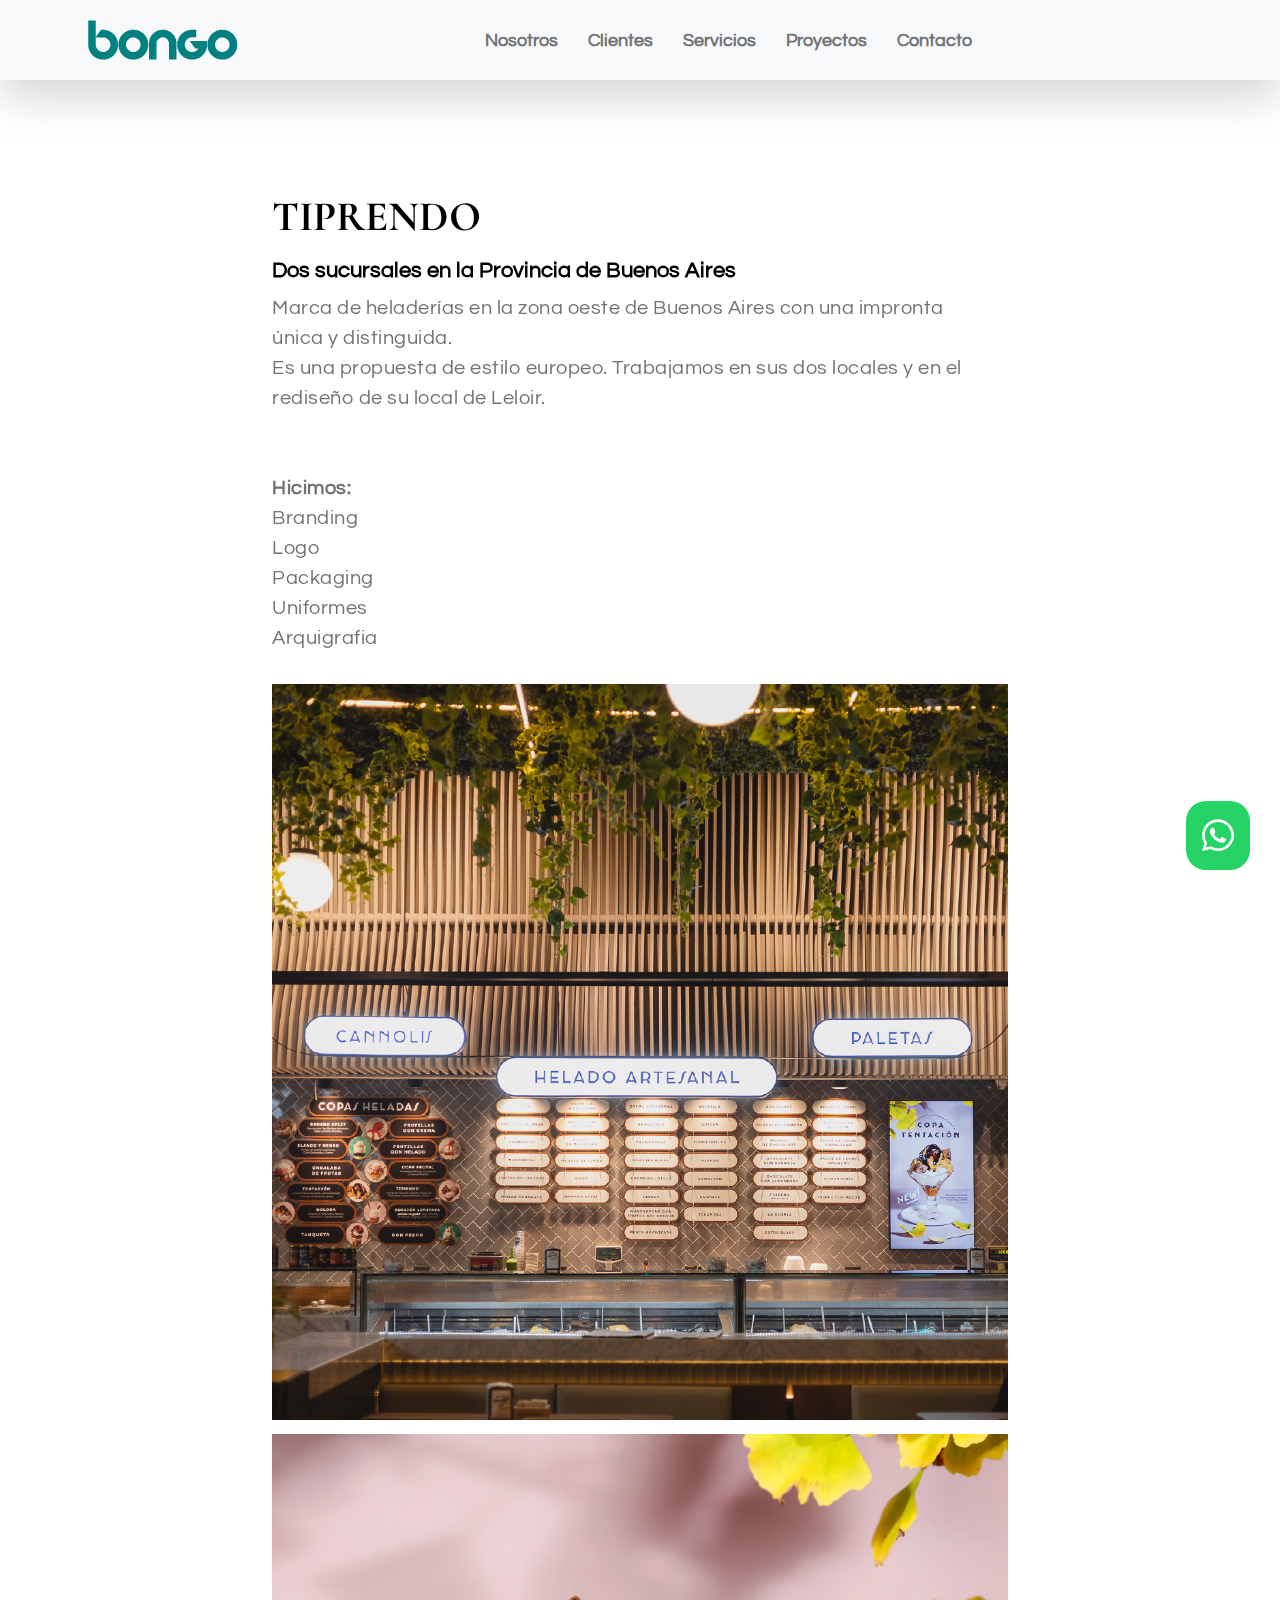
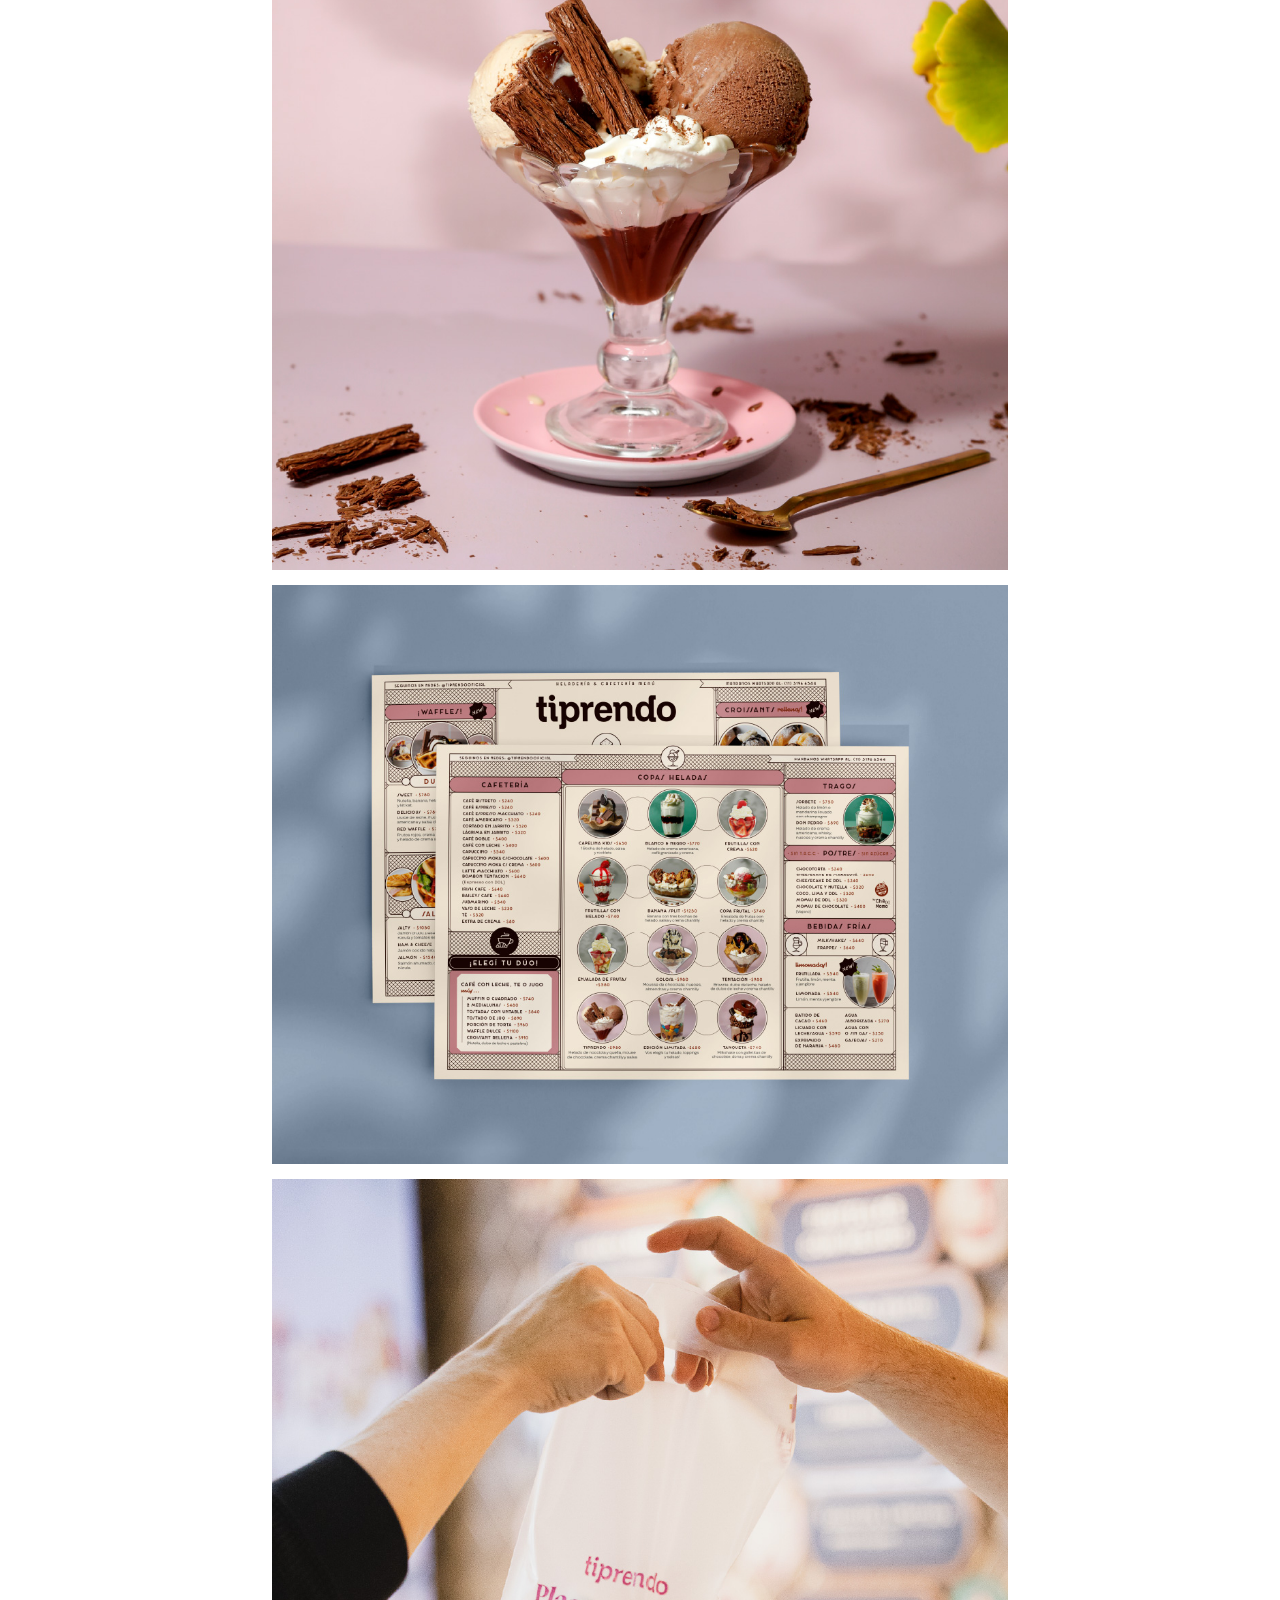
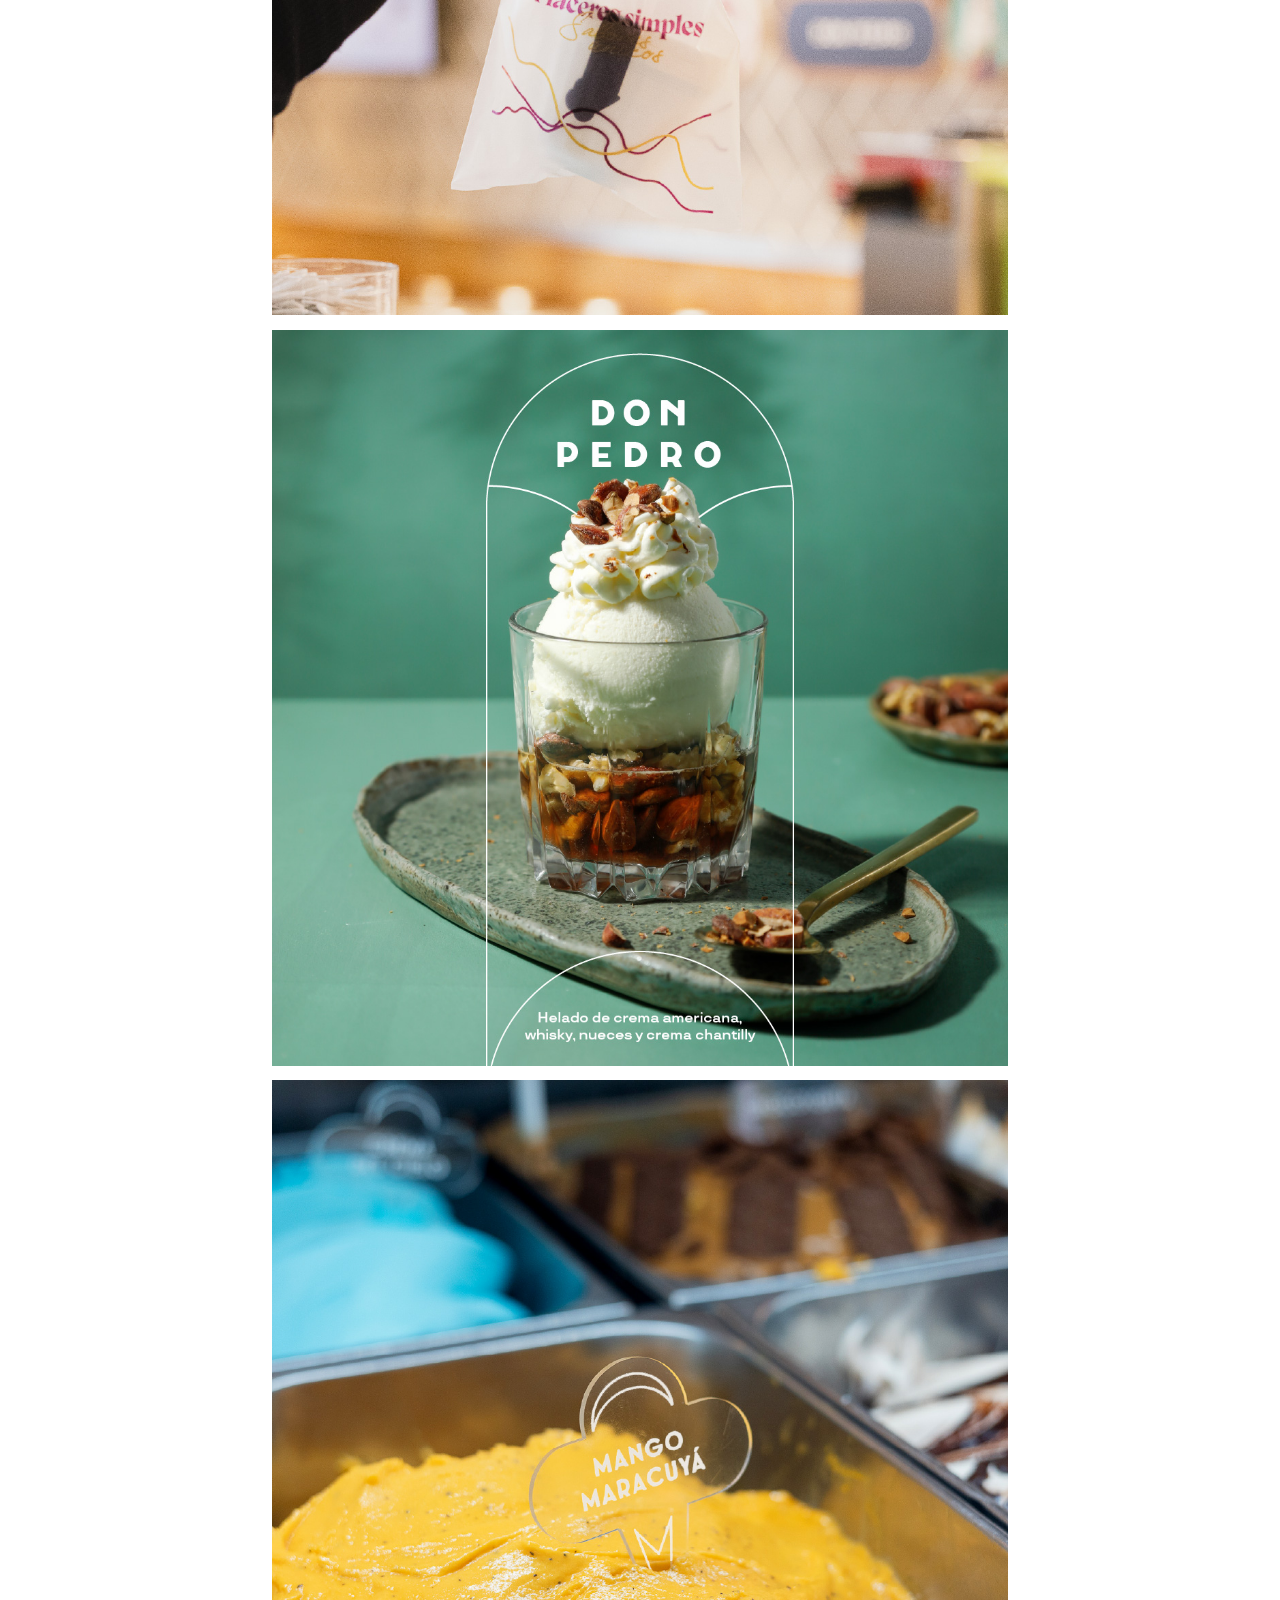
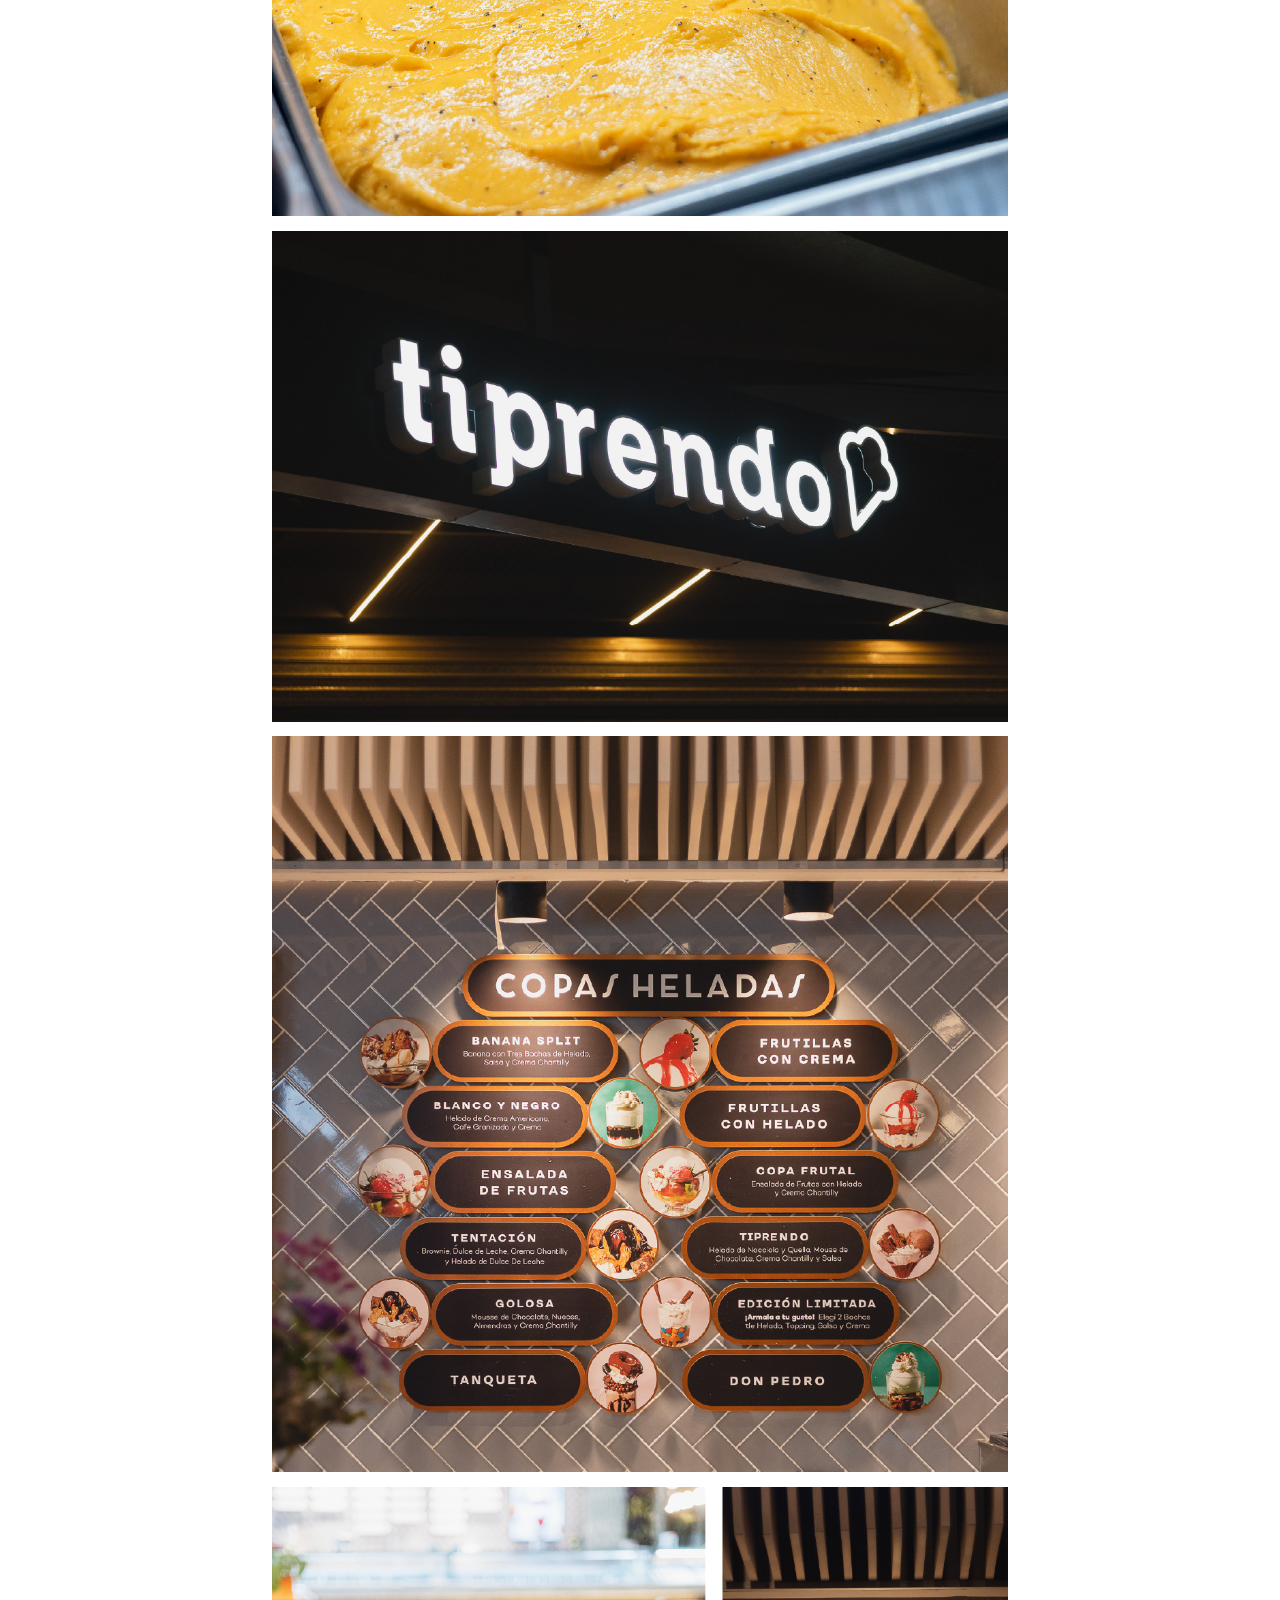
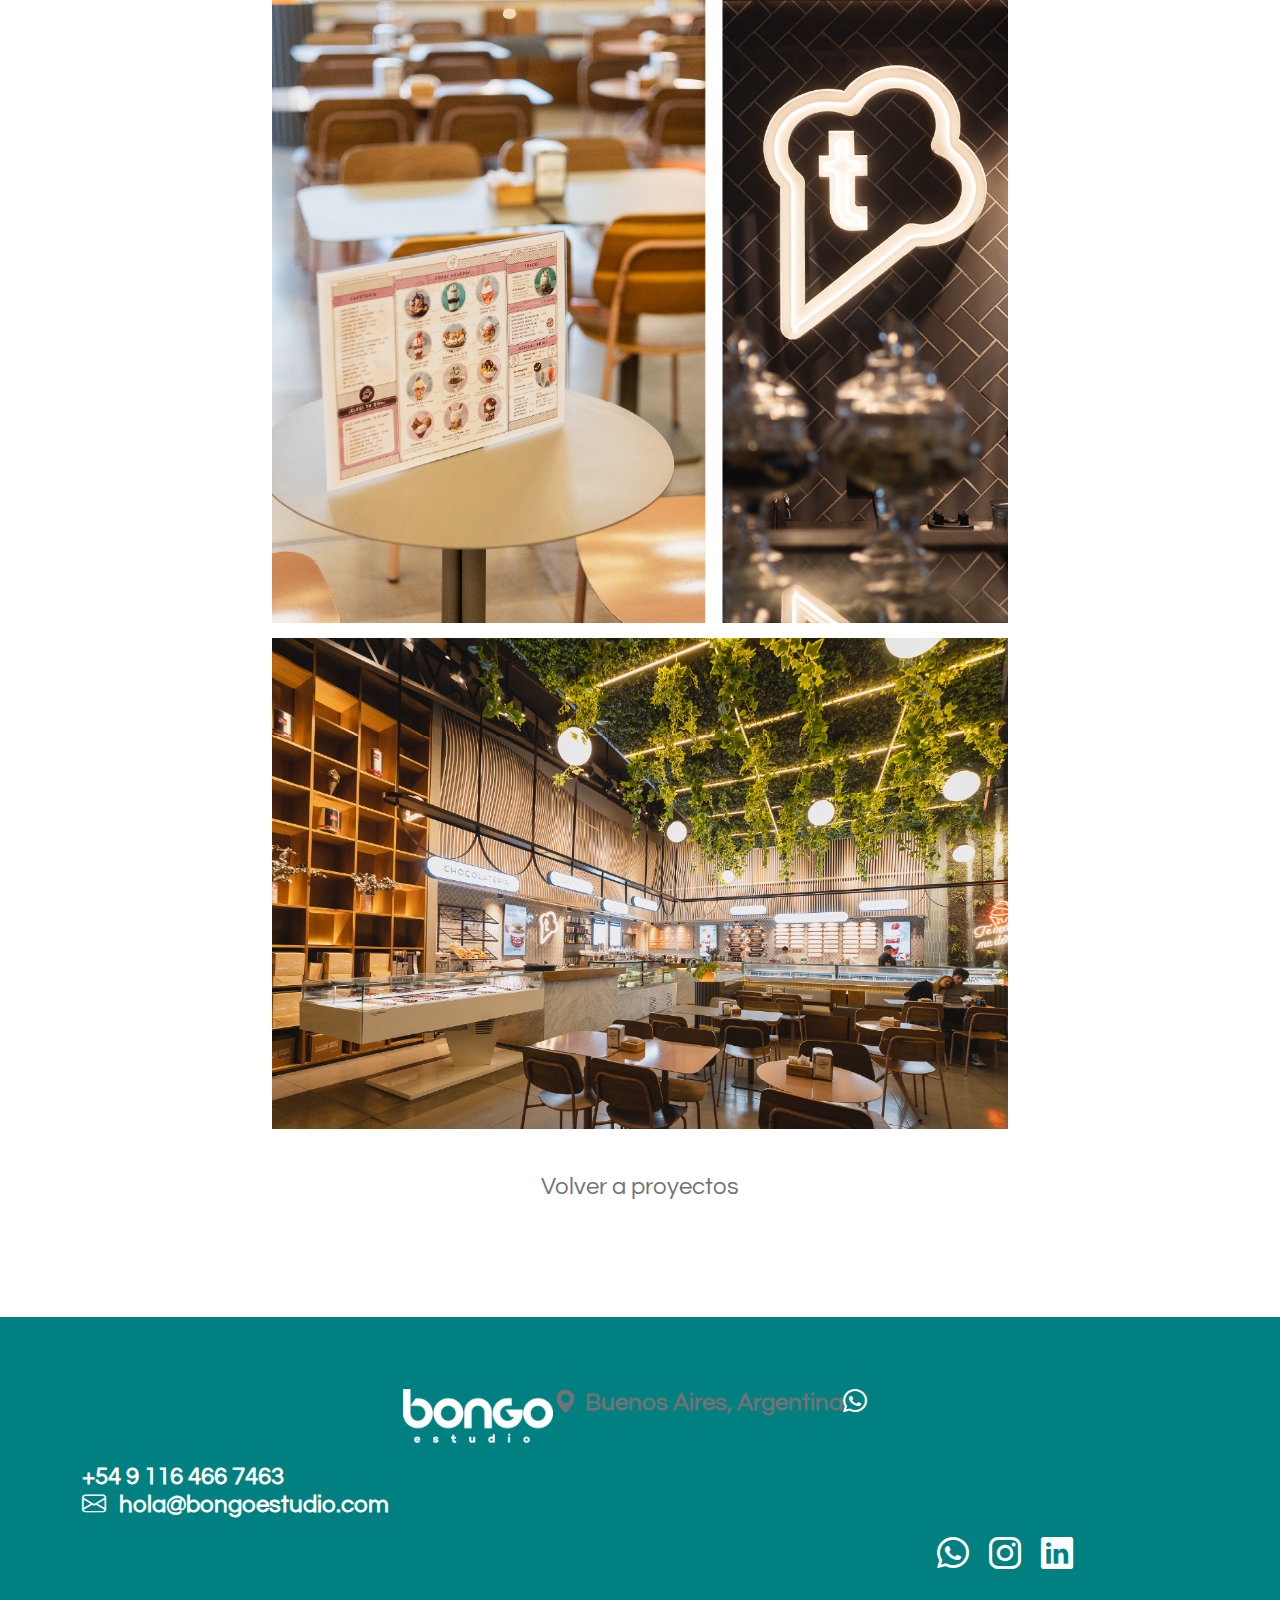
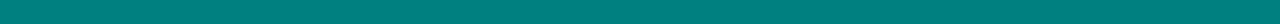
<file: tripendo.html>
<!doctype html>
<html lang="es">
    <head>
        <meta charset="utf-8">
        <meta name="viewport" content="width=device-width, initial-scale=1">
        <meta name="description" content="">
        <meta name="author" content="">
        <title>BONGO Estudio</title>
        <link rel="icon" href="images/ico.ico" type="image/x-icon">
        <link href="css/bootstrap.min.css" rel="stylesheet">
        <link href="css/bootstrap-icons.css" rel="stylesheet">
        <link rel="stylesheet" href="css/magnific-popup.css">
        <link href="css/aos.css" rel="stylesheet">
        <link href="css/templatemo-nomad-force.css" rel="stylesheet">
        <link rel="preconnect" href="https://fonts.googleapis.com">
        <link rel="preconnect" href="https://fonts.gstatic.com" crossorigin>
        <link href="https://fonts.googleapis.com/css2?family=Cormorant&display=swap" rel="stylesheet">
        <link rel="preconnect" href="https://fonts.gstatic.com" crossorigin>
        <link href="https://fonts.googleapis.com/css2?family=Questrial&display=swap" rel="stylesheet">
    </head>
    
    <body>
    
        <main>
            <div id="whatsapp">
                <a href="https://wa.link/1li80u" target="_blank">
                    <svg aria-hidden="true" focusable="false" data-prefix="fab" data-icon="whatsapp" class="svg-inline--fa fa-whatsapp fa-w-14" role="img" xmlns="http://www.w3.org/2000/svg" viewBox="0 0 448 512"><path fill="currentColor" d="M380.9 97.1C339 55.1 283.2 32 223.9 32c-122.4 0-222 99.6-222 222 0 39.1 10.2 77.3 29.6 111L0 480l117.7-30.9c32.4 17.7 68.9 27 106.1 27h.1c122.3 0 224.1-99.6 224.1-222 0-59.3-25.2-115-67.1-157zm-157 341.6c-33.2 0-65.7-8.9-94-25.7l-6.7-4-69.8 18.3L72 359.2l-4.4-7c-18.5-29.4-28.2-63.3-28.2-98.2 0-101.7 82.8-184.5 184.6-184.5 49.3 0 95.6 19.2 130.4 54.1 34.8 34.9 56.2 81.2 56.1 130.5 0 101.8-84.9 184.6-186.6 184.6zm101.2-138.2c-5.5-2.8-32.8-16.2-37.9-18-5.1-1.9-8.8-2.8-12.5 2.8-3.7 5.6-14.3 18-17.6 21.8-3.2 3.7-6.5 4.2-12 1.4-32.6-16.3-54-29.1-75.5-66-5.7-9.8 5.7-9.1 16.3-30.3 1.8-3.7.9-6.9-.5-9.7-1.4-2.8-12.5-30.1-17.1-41.2-4.5-10.8-9.1-9.3-12.5-9.5-3.2-.2-6.9-.2-10.6-.2-3.7 0-9.7 1.4-14.8 6.9-5.1 5.6-19.4 19-19.4 46.3 0 27.3 19.9 53.7 22.6 57.4 2.8 3.7 39.1 59.7 94.8 83.8 35.2 15.2 49 16.5 66.6 13.9 10.7-1.6 32.8-13.4 37.4-26.4 4.6-13 4.6-24.1 3.2-26.4-1.3-2.5-5-3.9-10.5-6.6z"></path></svg>
                </a>
            </div>

            <nav class="navbar navbar-expand-lg bg-light shadow-lg">
                <div class="container">
                    <a class="navbar-brand" href="index.html">
                        <img src="images/logo.png">
                    </a>

                    <button class="navbar-toggler" type="button" data-bs-toggle="collapse" data-bs-target="#navbarNav" aria-controls="navbarNav" aria-expanded="false" aria-label="Toggle navigation">
                        <span class="navbar-toggler-icon"></span>
                    </button>

                    <div class="collapse navbar-collapse" id="navbarNav">
                        <ul class="navbar-nav mx-auto">
                            <li class="nav-item">
                                <a class="nav-link" href="index.html#about">Nosotros</a>
                            </li>
                            <li class="nav-item">
                                <a class="nav-link" href="index.html#client">Clientes</a>
                            </li>
                            <li class="nav-item">
                                <a class="nav-link" href="index.html#services">Servicios</a>
                            </li>
                            <li class="nav-item">
                                <a class="nav-link" href="index.html#trabajos">Proyectos</a>
                            </li>
                            <li class="nav-item">
                                <a class="nav-link" href="index.html#contact">Contacto</a>
                            </li>
                        </ul>
                    </div>
                </div>
            </nav>

            <section class="news-detail section-padding">
                <div class="container">
                    <div class="row">
                        <div class="col-lg-8 col-10 mx-auto">
                            <h2 class="mb-3" data-aos="fade-up">
                                TIPRENDO
                            </h2>
                            <h6 data-aos="fade-up">
                                Dos sucursales en la Provincia de Buenos Aires
                            </h6>
                            <p class="me-4" data-aos="fade-up">
                                Marca de heladerías en la zona oeste de Buenos Aires con una impronta única y distinguida.<br>
                                Es una propuesta de estilo europeo. Trabajamos en sus dos locales y en el rediseño de su local de Leloir.<br>
                                <br><br>
                                <b>Hicimos:</b><br>
                                Branding<br>
                                Logo<br>
                                Packaging<br>
                                Uniformes<br>
                                Arquigrafia<br>
                            <div class="clearfix my-4 mt-lg-0 mt-5">
                                <div class="col-md-12 float-md-end mb-3 ms-md-3" data-aos="fade-up" style="display: grid;justify-items: center;">
                                    <img src="images/portfolio/tripendo/tp_01.jpg" class="img-fluid news-image" style="width: 100%;padding-top: 2%;">
                                    <img src="images/portfolio/tripendo/tp_02.jpg" class="img-fluid news-image" style="width: 100%;padding-top: 2%;">
                                    <img src="images/portfolio/tripendo/tp_03.jpg" class="img-fluid news-image" style="width: 100%;padding-top: 2%;">
                                    <img src="images/portfolio/tripendo/tp_04.jpg" class="img-fluid news-image" style="width: 100%;padding-top: 2%;">
                                    <img src="images/portfolio/tripendo/tp_05.jpg" class="img-fluid news-image" style="width: 100%;padding-top: 2%;">
                                    <img src="images/portfolio/tripendo/tp_06.jpg" class="img-fluid news-image" style="width: 100%;padding-top: 2%;">
                                    <img src="images/portfolio/tripendo/tp_07.jpg" class="img-fluid news-image" style="width: 100%;padding-top: 2%;">
                                    <img src="images/portfolio/tripendo/tp_08.jpg" class="img-fluid news-image" style="width: 100%;padding-top: 2%;">
                                    <img src="images/portfolio/tripendo/tp_09.jpg" class="img-fluid news-image" style="width: 100%;padding-top: 2%;">
                                    <img src="images/portfolio/tripendo/tp_10.jpg" class="img-fluid news-image" style="width: 100%;padding-top: 2%;">
                                </div>
                            </div>
                            <a href="index.html#trabajos" style="font-size: 24px; display: flex;justify-content: center;">
                                Volver a proyectos
                            </h6>
                        </div>

                    </div>
                </div>
            </section>

            <footer class="site-footer">
                <div class="container">
                    <div class="row">
    
                        <div class="col-12">
                            <h5 class="text-white">
                                <i><img src="images/logo-blanco.png" style="width: 150px; padding-bottom: 20px;"></i><br>
                                <i class="bi-geo-alt-fill me-2"></i>
                                    Buenos Aires, Argentina<br>
                                <i class="bi bi-whatsapp me-2"></i>
                                    <a href="https://wa.link/1li80u" target="_blank" style="color: white;">+54 9 116 466 7463</a><br>
                                <i class="bi bi-envelope me-2"></i>
                                <a href="mailto:hola@bongoestudio.com" target="_blank" style="color: white;">
                                    hola@bongoestudio.com<br>
                                </a>
                            </h5>
                        </div>
    
                        <div class="col-lg-3 col-5 ms-auto">
                            <ul class="social-icon">
                                <!-- <li><a href="#" class="social-icon-link bi-facebook"></a></li>
    
                                <li><a href="#" class="social-icon-link bi-twitter"></a></li> -->
    
                                <li><a href="https://wa.link/1li80u" target="_blank" class="social-icon-link bi-whatsapp"></a></li>
    
                                <li><a href="https://www.instagram.com/bongoestudio" target="_blank" class="social-icon-link bi-instagram"></a></li>
    
                                <li><a href="https://www.linkedin.com/company/bongo-estudio-creativo/" target="_blank" class="social-icon-link bi-linkedin"></a></li>
                            </ul>
                        </div>
    
                    </div>
                </section>
            </footer>

        <!-- JAVASCRIPT FILES -->
        <script src="js/jquery.min.js"></script>
        <script src="js/bootstrap.bundle.min.js"></script>
        <script src="js/jquery.sticky.js"></script>
        <script src="js/aos.js"></script>
        <script src="js/jquery.magnific-popup.min.js"></script>
        <script src="js/magnific-popup-options.js"></script>
        <script src="js/scrollspy.min.js"></script>
        <script src="js/custom.js"></script>

    </body>
</html>
</file>
<file: css/templatemo-nomad-force.css>
/*---------------------------------------
  CUSTOM PROPERTIES ( VARIABLES )             
-----------------------------------------
*/
#whatsapp {
  position: fixed;
  bottom: 20px;
  right:20px;
  padding: 10px 10px ;
  z-index: 999;
}
svg{
  width: 64px;
  background-color: #25d366;
  border-radius: 20px;
  padding: 16px;
}
circle {
  fill: #25d366;
}
path {
  fill: #fff;
}
/*---------------------------------------
  CUSTOM PROPERTIES ( VARIABLES )             
-----------------------------------------*/
:root {
  --white-color:                  #FFFFFF;
  --primary-color:                #008080;
  --section-bg-color:             #f9f9f9;
  --dark-color:                   #000000;
  --grey-color:                   #fcfeff;
  --text-secondary-white-color:   rgba(255, 255, 255, 0.98);
  --title-color:                  #565758;
  --p-color:                      #717275;

  --body-font-family:           'Noto Sans JP', sans-serif;

  --h1-font-size:               72px;
  --h2-font-size:               42px;
  --h3-font-size:               36px;
  --h4-font-size:               32px;
  --h5-font-size:               24px;
  --h6-font-size:               22px;
  --p-font-size:                20px;
  --copyright-text-font-size:   14px;
  --custom-link-font-size:      12px;

  --font-weight-light:          300;
  --font-weight-normal:         400;
  --font-weight-bold:           700;
  --font-weight-black:          900;
}
body,
html {
  height: 100%;
}
body {
    background: var(--white-color);
    font-family: var(--body-font-family);    
    position: relative;
}
/*---------------------------------------
  TYPOGRAPHY               
-----------------------------------------*/
h2,
h3,
h4,
h5,
h6 {
  color: var(--dark-color);
}

h1,
h2,
h3,
h4,
h5,
h6{
  font-family: 'Questrial', sans-serif;
  font-weight: var(--font-weight-bold);
}
h1,
h2{
  font-weight: var(--font-weight-black);
}
h1{
  font-size: var(--h1-font-size);
  line-height: normal;
}
h2{
  font-family: 'Cormorant', serif;
  font-size: var(--h2-font-size);
}
h3{
  font-size: var(--h3-font-size);
}
h4{
  font-size: var(--h4-font-size);
}
h5{
  font-size: var(--h5-font-size);
}
h6{
  font-size: var(--h6-font-size);
}
p{
  font-family: 'Questrial', sans-serif;
  color: var(--p-color);
  font-size: var(--p-font-size);
  font-weight: var(--font-weight-light);
  letter-spacing: 0.5px;
}
.text-secondary-white-color {
  color: var(--text-secondary-white-color);
}
a, 
button{
  touch-action: manipulation;
  transition: all 0.3s;
}
a{
  font-family: 'Questrial', sans-serif;
  color: var(--p-color);
  text-decoration: none;
}
a:hover {
  color: var(--primary-color);
}
::selection {
  background: var(--dark-color);
  color: var(--white-color);
}
.videoWrapper {
  position: relative;
  padding-bottom: 56.25%; /* 16:9 */
  height: 540px;
  z-index: -100;
}
.overlay {
  background: linear-gradient(to top, #000, transparent 90%);
  position: absolute;
  top: 0;
  right: 0;
  bottom: 0;
  left: 0;
}

/*---------------------------------------
  CUSTOM LINK               
-----------------------------------------*/
.custom-links {
  max-width: 230px;
}
.custom-link {
  position: relative;
  overflow: hidden;
  z-index: 1;
  display: inline-block;
  transition: all .3s cubic-bezier(.645,.045,.355,1);
}
.custom-link::after {
  content: "";
  width: 0;
  height: 2px;
  bottom: 0;
  position: absolute;
  left: auto;
  right: 0;
  z-index: -1;
  transition: width .6s cubic-bezier(.25,.8,.25,1) 0s;
  background: currentColor;
}
.custom-link:hover::after {
  width: 100%;
  left: 0;
  right: auto;
}
.custom-link:hover,
.custom-link:hover::after {
  color: var(--white-color);
}
b,
strong {
  font-weight: var(--font-weight-bold);
}
/*---------------------------------------
  NAVIGATION               
-----------------------------------------*/
.navbar {
  z-index: 999;
  right: 0;
  left: 0;
  padding-top: 15px;
  padding-bottom: 15px;
}
.navbar-brand {
  color: var(--primary-color);
  font-size: 24px;
  font-weight: var(--font-weight-bold);
}
.navbar-expand-lg .navbar-nav .nav-link {
  padding-right: 15px;
  padding-left: 15px;
}
.navbar-nav .nav-link::after {
  font-family: bootstrap-icons;
  display: inline-block;
  margin-left: 10px;
  opacity: 0;
  transition: opacity 0.3s, transform 0.3s;
}
.navbar-nav .nav-link:hover::after {
  opacity: 1;
  -webkit-transform: translateY(0px);
  -moz-transform: translateY(0px);
  transform: translateY(0px);
}
.navbar-nav .nav-link {
  color: var(--p-color);
  font-size: 18px;
  font-weight: var(--font-weight-bold);
  position: relative;
}
.navbar-nav .nav-link:hover::after,
.navbar-nav .nav-item.active .nav-link::after {
  color: var(--primary-color);
  opacity: 1;
  -webkit-transform: translateY(0px);
  -moz-transform: translateY(0px);
  transform: translateY(0px);
}
.navbar-nav .nav-item.active .nav-link,
.nav-link:focus, 
.nav-link:hover {
  color: var(--primary-color);
  text-decoration:underline;
}
.link-portfolio{
  color: var(--white-color);
  border-bottom: 2px solid var(--white-color);
  padding-bottom: 4px;
}
.link-portfolio:hover{
  color: var(--primary-color);
  border-bottom: 2px solid var(--primary-color);
}
.nav-link:focus {
  color: var(--p-color);
}
.navbar-toggler {
  border: 0;
  padding: 0;
  cursor: pointer;
  margin: 0;
  width: 30px;
  height: 35px;
  outline: none;
}
.navbar-toggler:focus {
  outline: none;
  box-shadow: none;
}
.navbar-toggler[aria-expanded="true"] .navbar-toggler-icon {
  background: transparent;
}
.navbar-toggler[aria-expanded="true"] .navbar-toggler-icon:before,
.navbar-toggler[aria-expanded="true"] .navbar-toggler-icon:after {
  transition: top 300ms 50ms ease, -webkit-transform 300ms 350ms ease;
  transition: top 300ms 50ms ease, transform 300ms 350ms ease;
  transition: top 300ms 50ms ease, transform 300ms 350ms ease, -webkit-transform 300ms 350ms ease;
  top: 0;
}
.navbar-toggler[aria-expanded="true"] .navbar-toggler-icon:before {
  transform: rotate(45deg);
}
.navbar-toggler[aria-expanded="true"] .navbar-toggler-icon:after {
  transform: rotate(-45deg);
}
.navbar-toggler .navbar-toggler-icon {
  background: var(--dark-color);
  transition: background 10ms 300ms ease;
  display: block;
  width: 30px;
  height: 2px;
  position: relative;
}
.navbar-toggler .navbar-toggler-icon:before,
.navbar-toggler .navbar-toggler-icon:after {
  transition: top 300ms 350ms ease, -webkit-transform 300ms 50ms ease;
  transition: top 300ms 350ms ease, transform 300ms 50ms ease;
  transition: top 300ms 350ms ease, transform 300ms 50ms ease, -webkit-transform 300ms 50ms ease;
  position: absolute;
  right: 0;
  left: 0;
  background: var(--dark-color);
  width: 30px;
  height: 2px;
  content: '';
}
.navbar-toggler .navbar-toggler-icon:before {
  top: -8px;
}
.navbar-toggler .navbar-toggler-icon:after {
  top: 8px;
}
/*---------------------------------------
  HERO              
-----------------------------------------*/
.hero {
  position: relative;
  overflow: hidden;
}
.heroText {
  position: absolute;
  z-index: 9;
  top: 30%;
  left: 50%;
  transform: translate(-50%, -50%);
  width: 85%;
  text-align: center;
}
/*---------------------------------------
  ABOUT & TEAM MEMBERS               
-----------------------------------------*/
.about-image,
.team-image {
  width: 100%;
  height: 100%;
  max-height: 635px;
  min-height: 475px;
  object-fit: cover;
}
/*---------------------------------------
  PORTFOLIO               
-----------------------------------------*/
.portfolio-thumb {
  position: relative;
  overflow: hidden;
}
.portfolio-info {
  margin: 20px;
}
/*---------------------------------------
  SECTION               
-----------------------------------------*/
.section-padding {
  padding-top: 7rem;
  padding-bottom: 7rem;
}
.section-padding-2 {
  background-color: #000;
  padding-top: 7rem;
  padding-bottom: 7rem;
}
.section-padding-2 .row .logos {
  display: inline;
  text-align: center;
  padding: 0 10% 0 10%;
}
.section-padding-2 .row .logos img{
  padding: 2%;
}
.icon-contact{
  display: flex;
  justify-content: center;
}

/*---------------------------------------
  SITE FOOTER               
-----------------------------------------*/
.site-footer {
  background: #008080;
  padding-top: 4.5rem;
  padding-bottom: 2.5rem;
}
.site-footer .custom-link {
  color: rgba(255, 255, 255, 0.65);
  font-size: var(--p-font-size);
}
.site-footer .custom-link:hover,
.site-footer .social-icon-link:hover {
  color: var(--white-color);
}
.copyright-text {
  color: rgba(255, 255, 255, 0.45);
  font-size: var(--copyright-text-font-size);
}
/*---------------------------------------
  SOCIAL ICON               
-----------------------------------------*/
.social-icon {
  margin: 0;
  padding: 0;
}
.social-icon li {
  list-style: none;
  display: inline-block;
  vertical-align: top;
}
.social-icon-link {
  color: rgba(255, 255, 255, 0.45);
  font-size: 2rem;
  display: inline-block;
  vertical-align: top;
  margin-top: 4px;
  margin-bottom: 4px;
  margin-right: 15px;
}
.social-icon-link:hover {
  color: var(--primary-color);
}
/*---------------------------------------
  MENU ACORDEÓN STYLES               
-----------------------------------------*/
#accesos ul li a {
font-size: 24px;
display: block;
padding: 10px 10px 10px 20px;
border-bottom: 1px solid #008080;
text-decoration: none;
box-sizing: border-box;
color: #008080;
}
.ser1{
  width: 50%;
}
.ser2{
  width: 50%;
}
#accesos {
  box-sizing: border-box;
  transform: translate(0, 0);
  max-width: 100%;
  min-height: 100%;
  margin: 0;
  left: 0;
}
#accesos ul {
list-style: none;
perspective: 900;
padding: 0;
margin: 0;
}
#accesos ul li {
position: relative;
padding: 0;
margin: 0;
padding-bottom: 4px;
padding-top: 0;
}
#accesos ul li:nth-of-type(1) {
animation-delay: 0.5s;
}
#accesos ul li:nth-of-type(2) {
animation-delay: 0.75s;
}
#accesos ul li:nth-of-type(3) {
animation-delay: 1s;
}
#accesos ul li:last-of-type {
animation-delay: 1.25s;
padding-bottom: 0;
}
#accesos ul li i.chevron {
  position: absolute;
  transform: translate(-18px, 0);
  margin-top: 12px;
  right: 0;
}
#accesos ul li i.chevron:before, #accesos ul li i.chevron:after {
content: "";
position: absolute;
background-color:var(--primary-color);
width: 3px;
height: 9px;
}
#accesos ul li i.chevron:after {
transform: translate(2px, 0) rotate(-45deg);
}
#accesos ul li input[type=checkbox] {
position: absolute;
cursor: pointer;
width: 100%;
height: 100%;
z-index: 1;
opacity: 0;
background-color: coral;
}
#accesos ul li input[type=checkbox] h2 i {
background-color: teal;
color: teal;
}
#accesos ul li input[type=checkbox]:checked ~ div {
margin-top: 0;
max-height: 0;
opacity: 0;
transform: translate(0, 50%);
}
#accesos ul li input[type=checkbox]:checked ~ i:before {
transform: translate(2px, 0) rotate(45deg);
}
#accesos ul li input[type=checkbox]:checked ~ i:after {
transform: translate(-2px, 0) rotate(-45deg);
}
/*---------------------------------------
  RESPONSIVE STYLES               
-----------------------------------------*/
@media screen and (min-width: 1600px) {
  .news-two-column {
    min-height: 232.5px;
  }
}
@media screen and (min-width: 992px) {
  .hero {
    height: 100vh;
  }
}
@media screen and (max-width: 991px) {
  #accesos {
    min-height: 0;
    display: inline-block;
    position: relative;
    left: 50%;
    margin: 90px 0;
    transform: translate(-50%, 0);
    background-color: #fefffa;
    width: 100%;
    padding: 1em;
    max-width:960px;
  }
  h1 {
    font-size: 48px;
  }
  h2 {
    font-size: 36px;
  }
  h3 {
    font-size: 32px;
  }
  h4 {
    font-size: 28px;
  }
  h5 {
    font-size: 20px;
  }
  h6 {
    font-size: 18px;
  }
  .ser1{
    width: 100%;
  }
  .ser2{
    width: 100%;
  }
  .navbar{
    padding-top: 10px;
    padding-bottom: 10px;
  }
  .section-padding {
    padding-top: 6rem;
    padding-bottom: 6rem;
  }
}
@media screen and (max-width: 767px) {
  .news-detail-title {
    font-size: 36px;
  }
}
@media screen and (max-width: 360px) {
  h1 {
    font-size: 32px;
  }
  .heroText p {
    font-size: 14px;
  }
}
</file>
